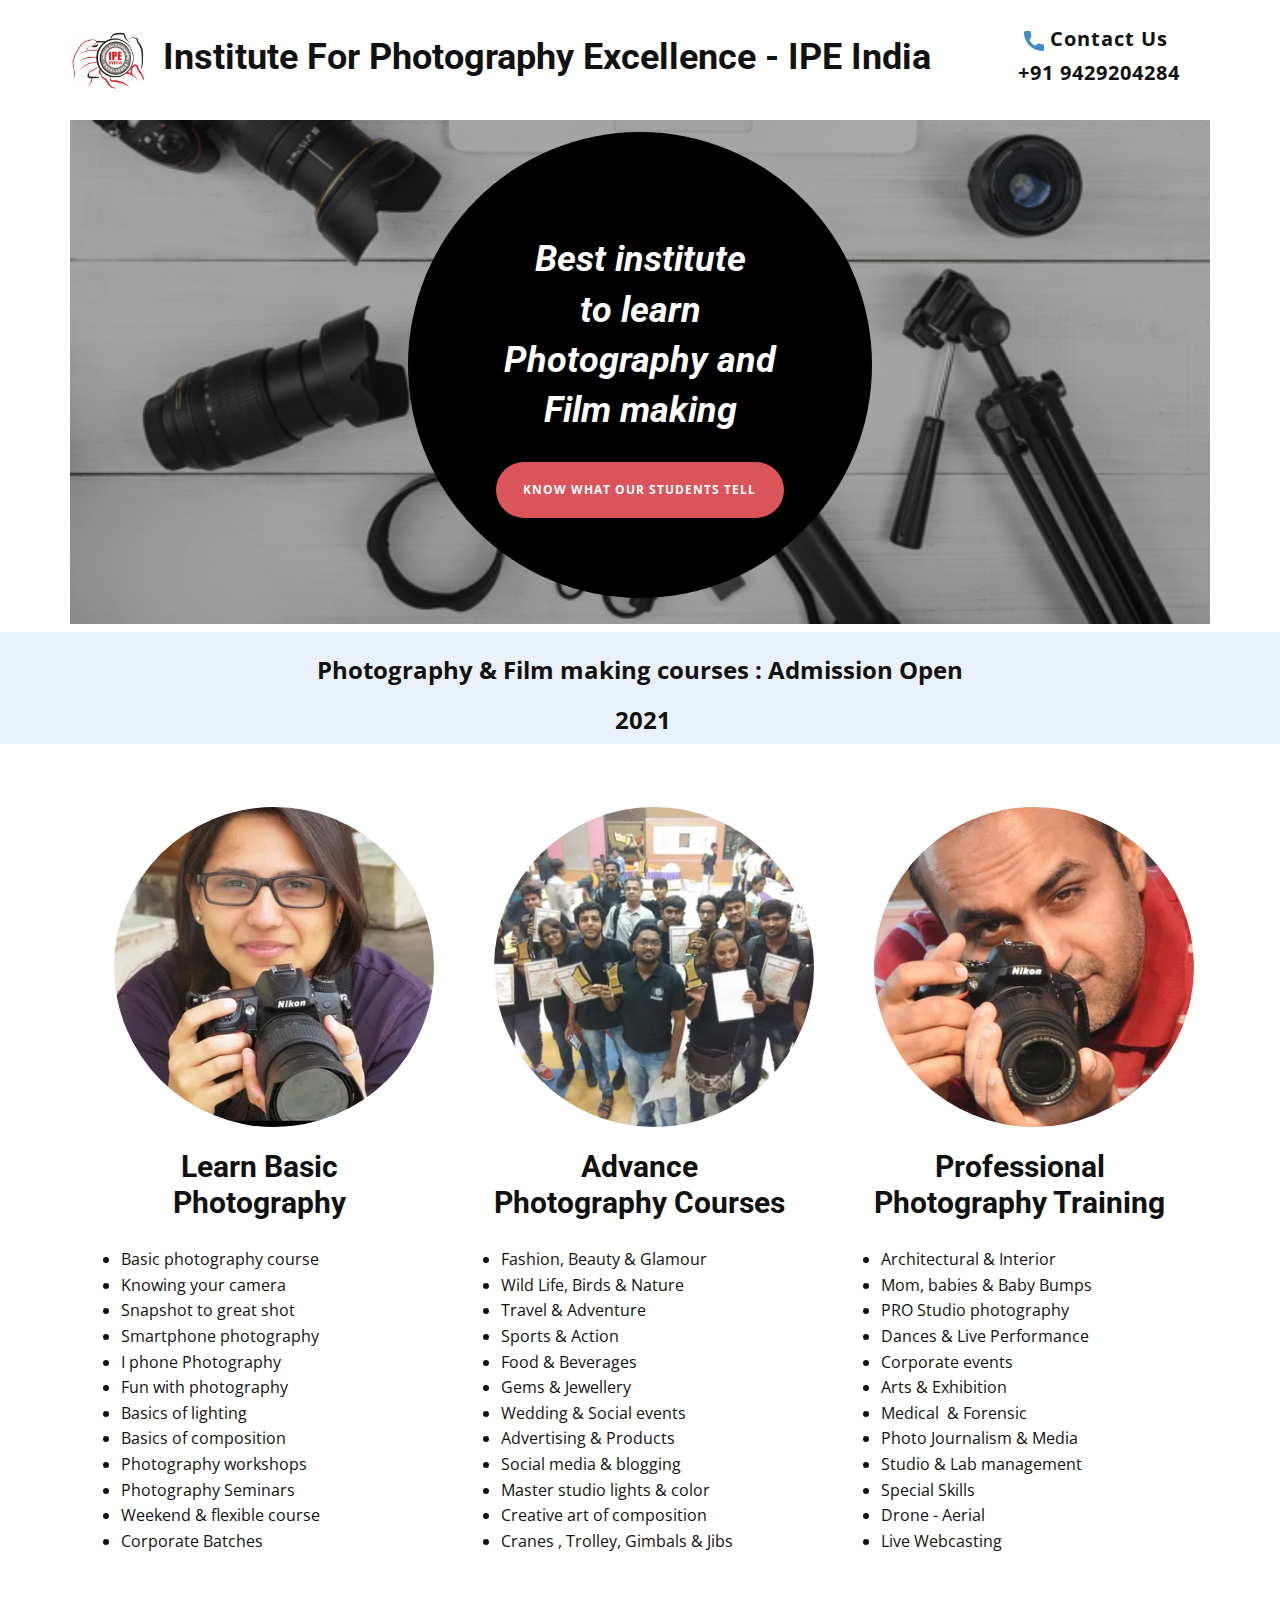
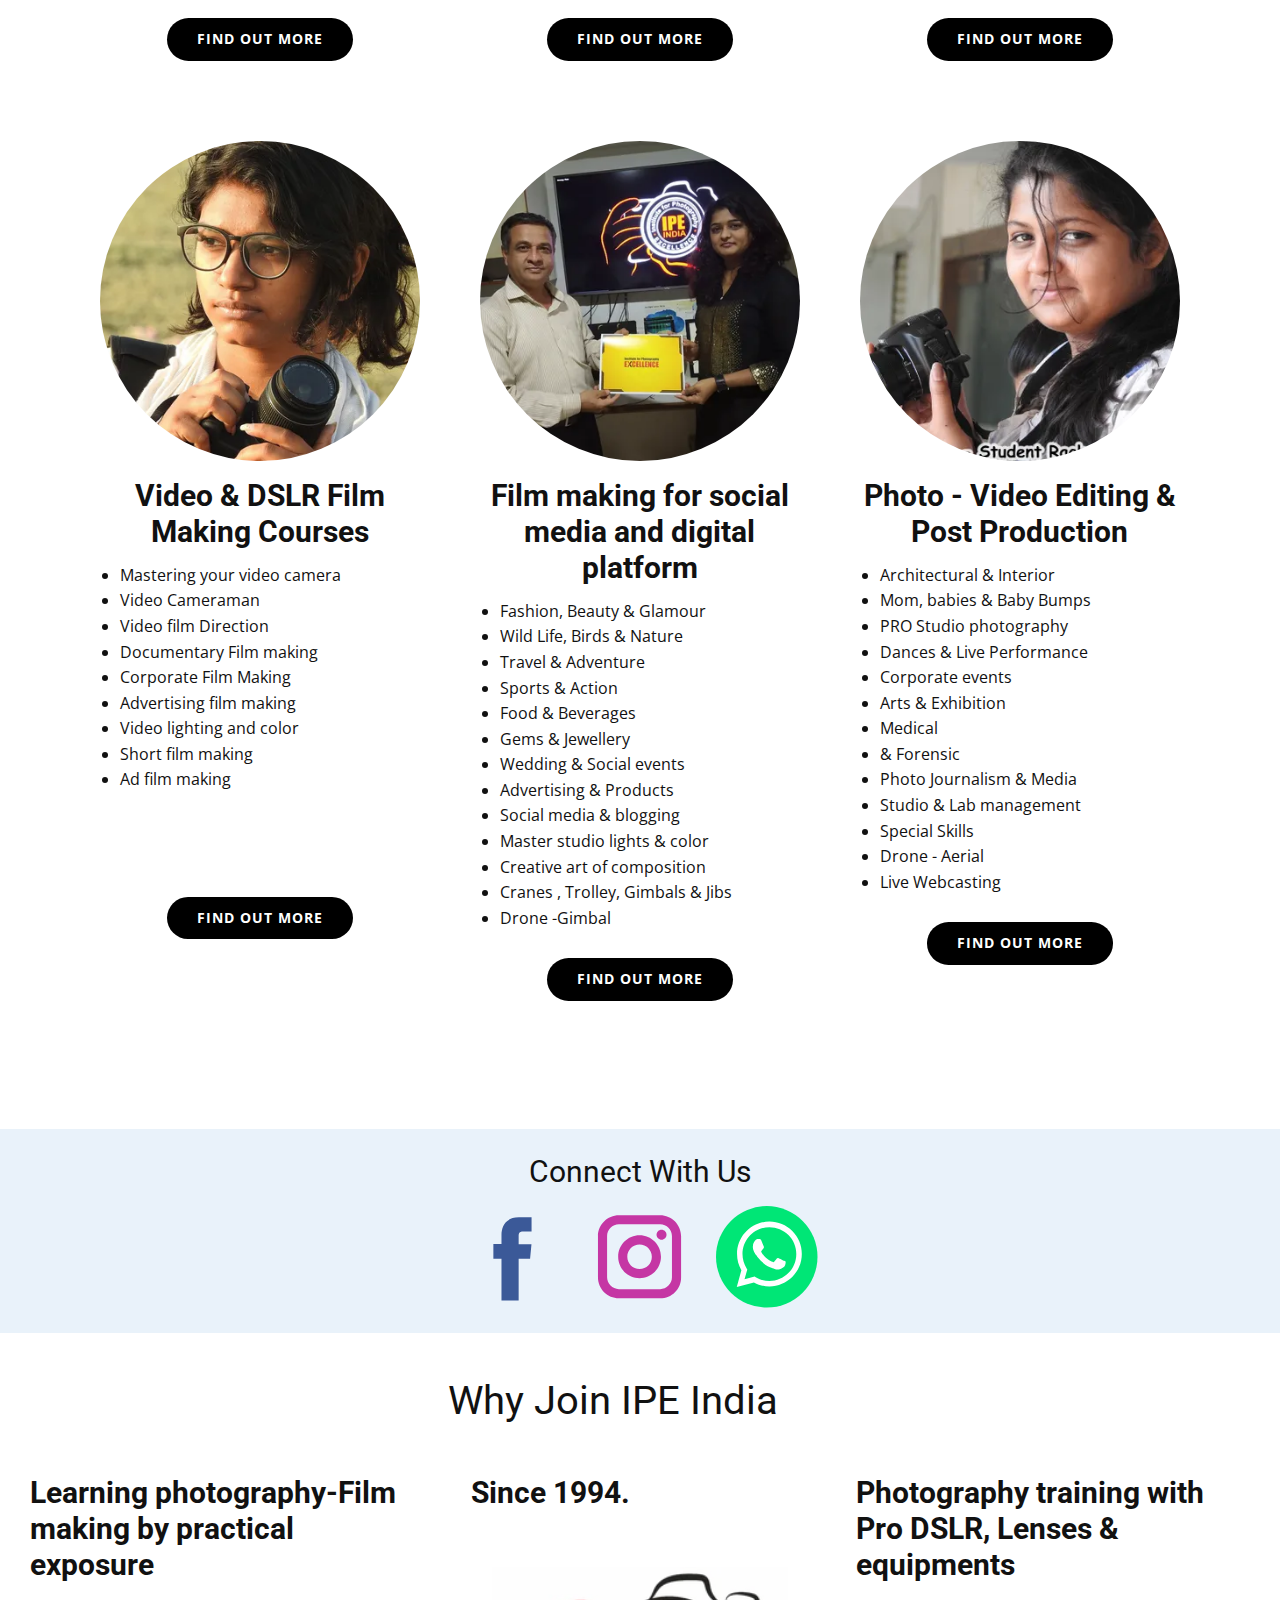
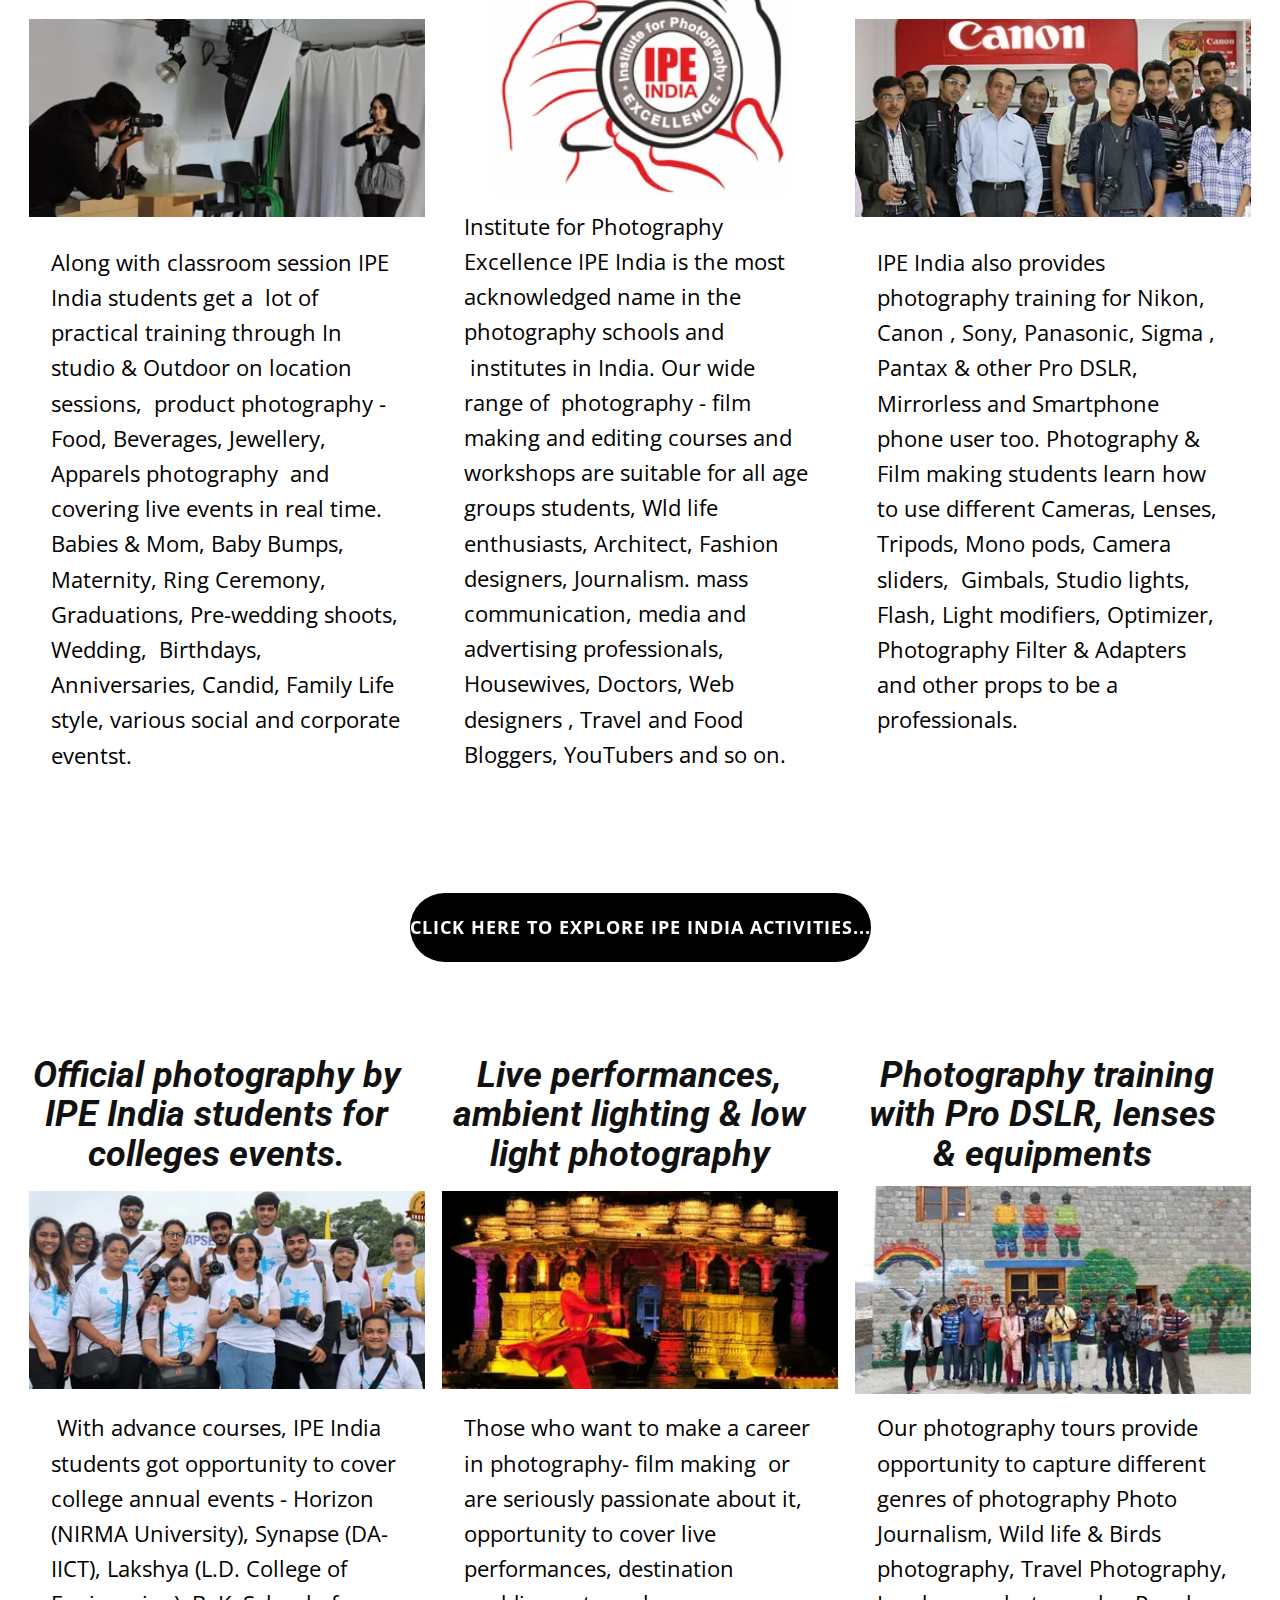
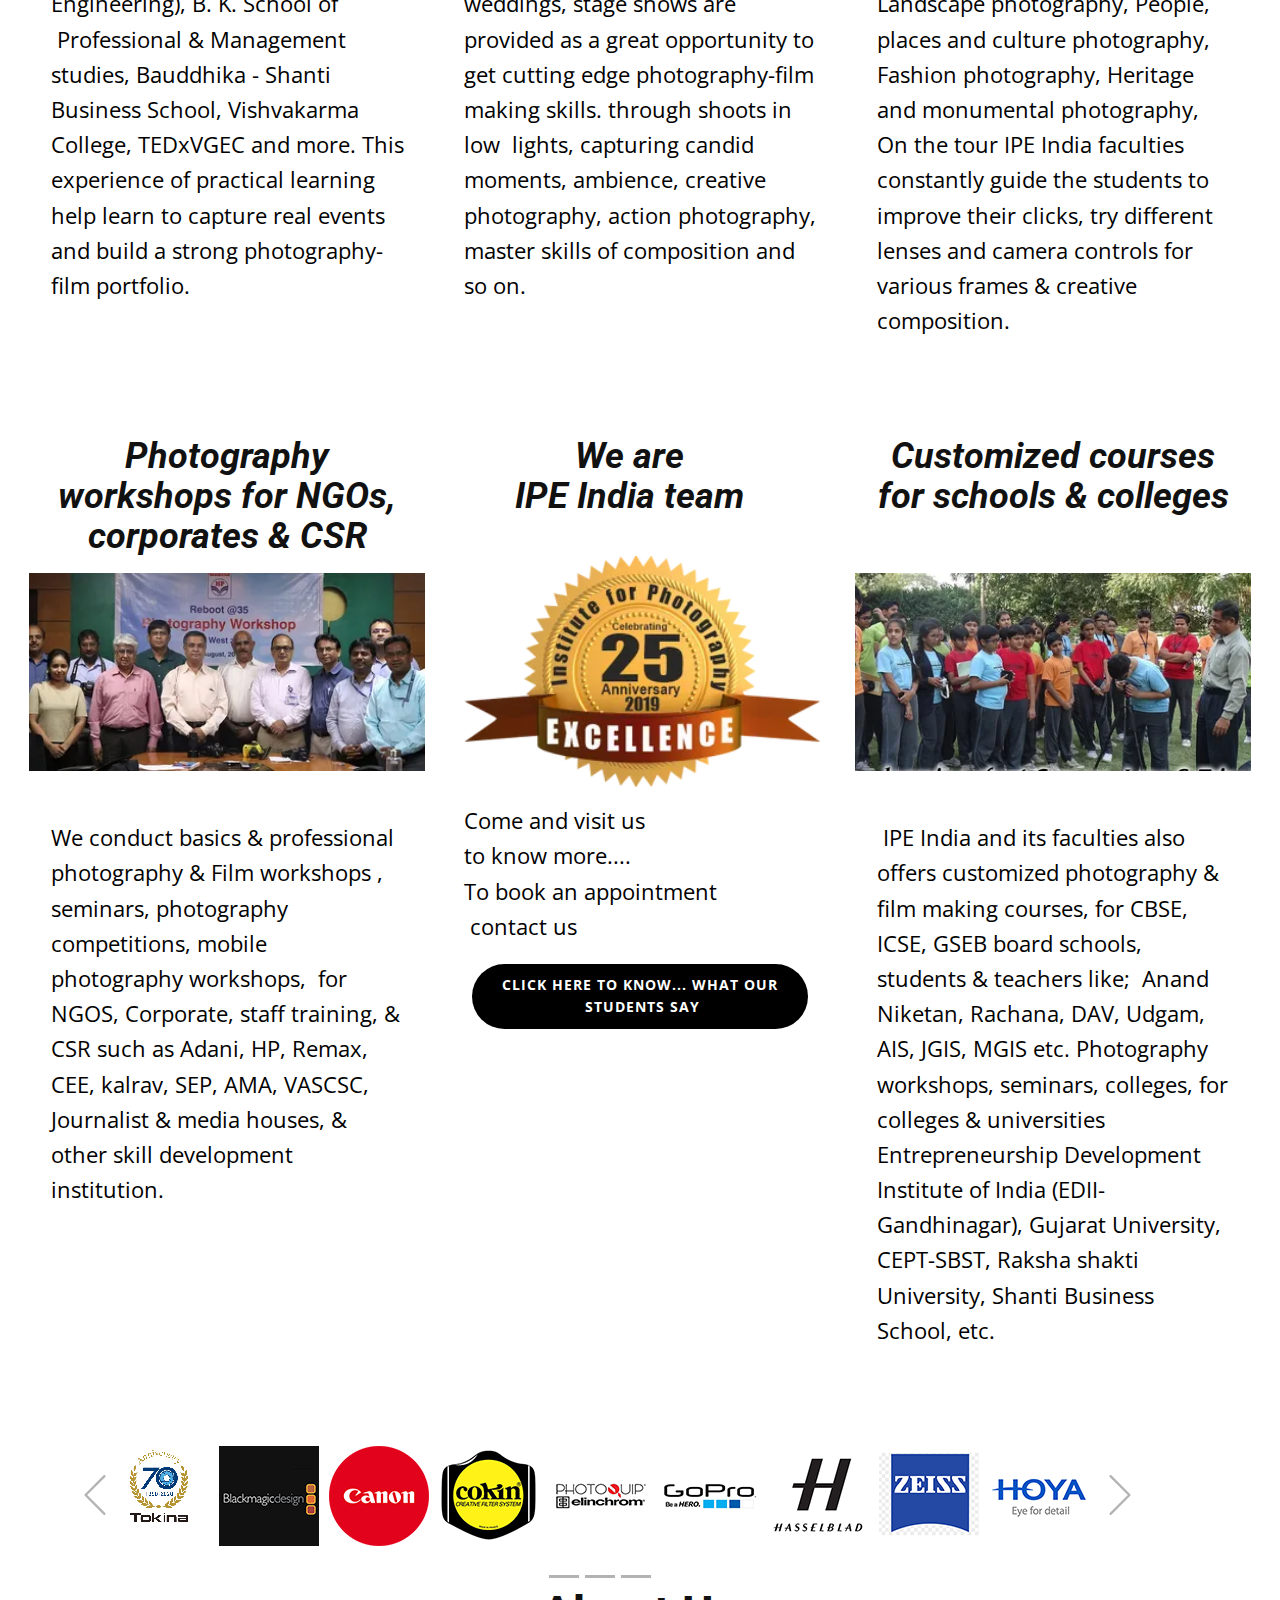
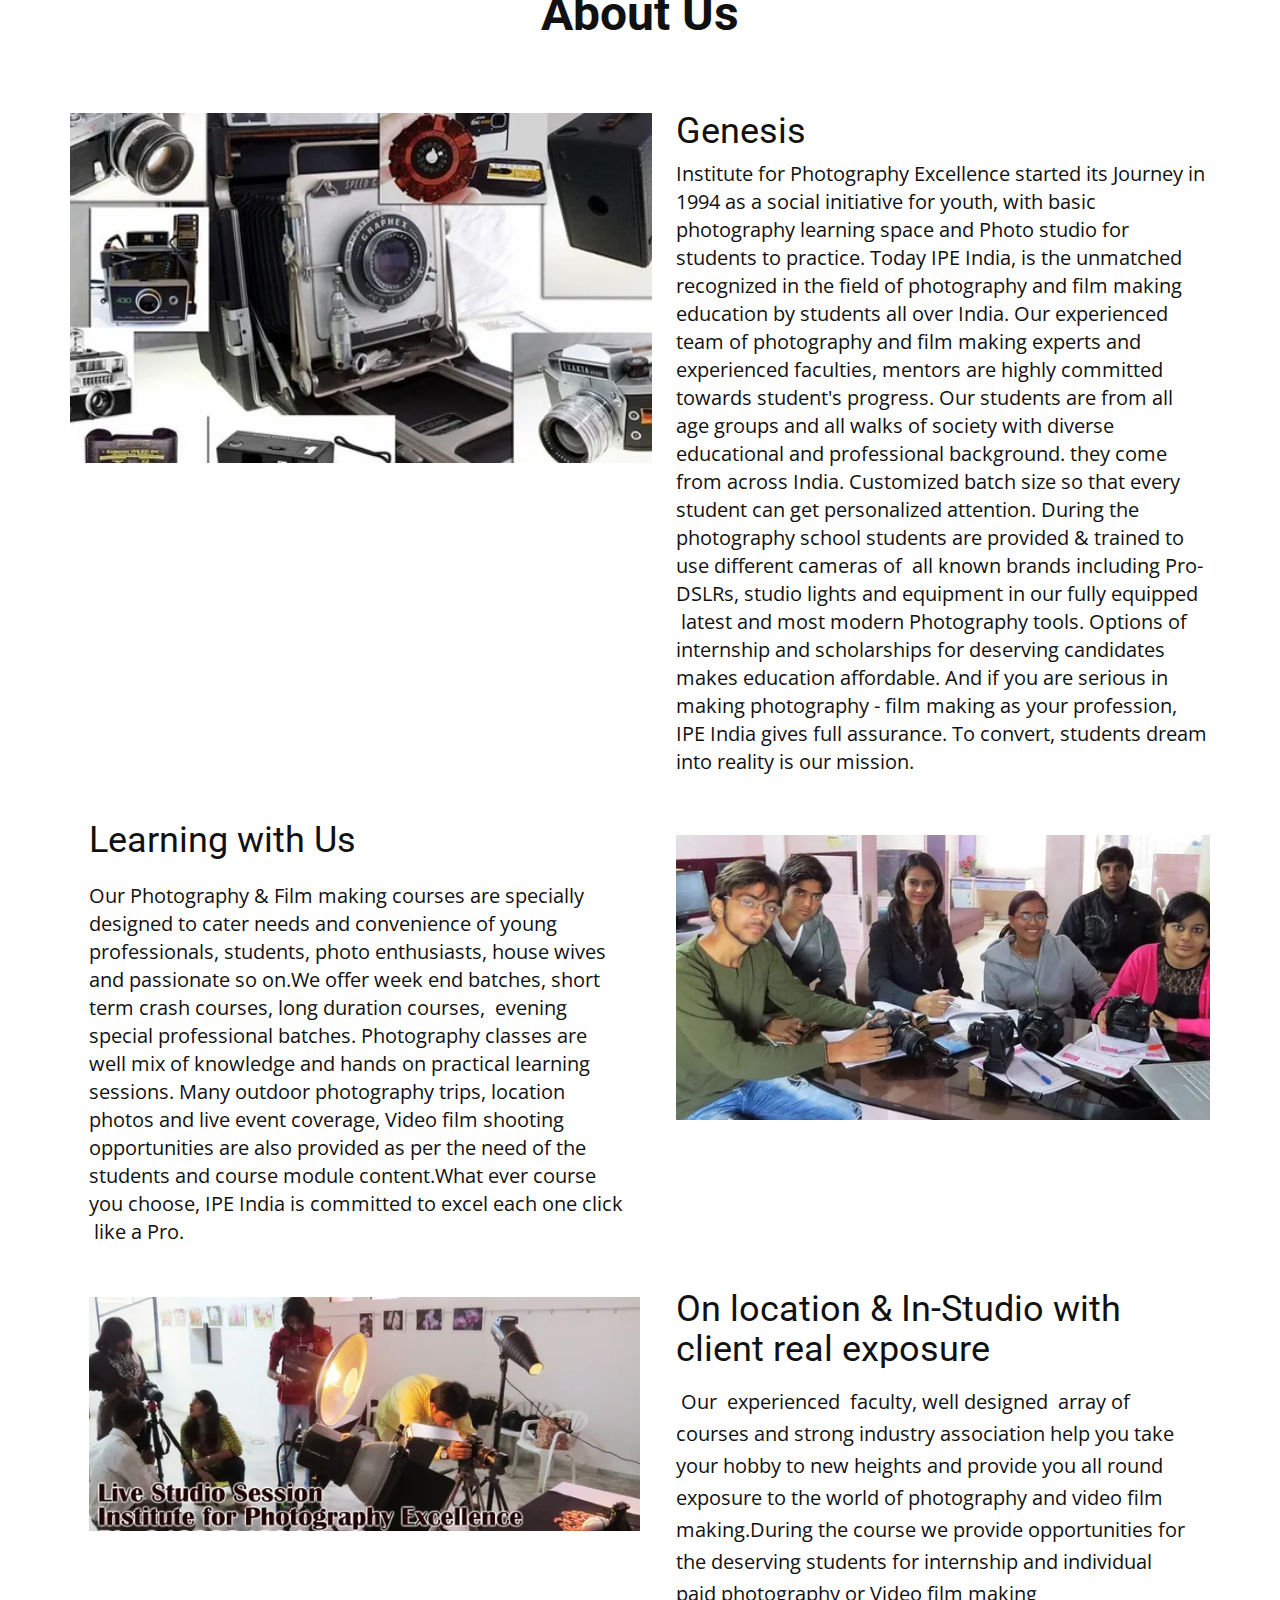
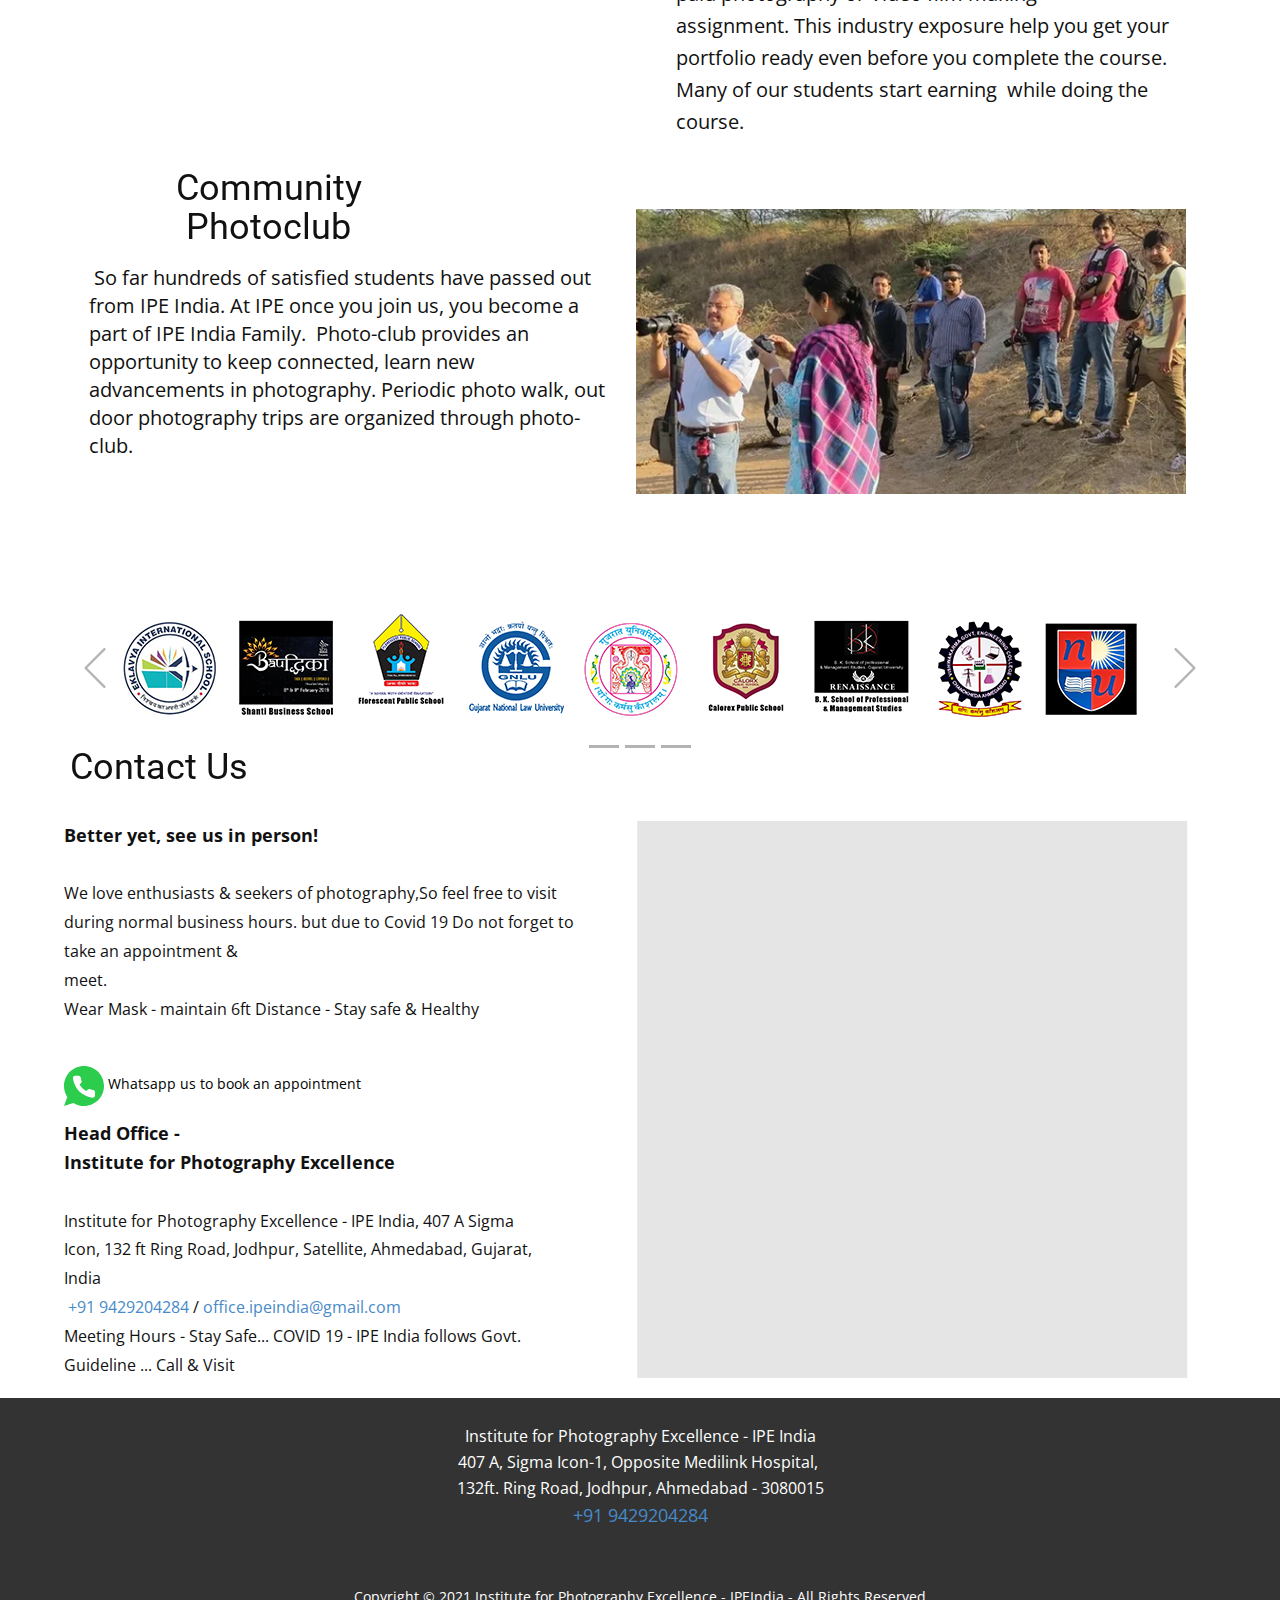
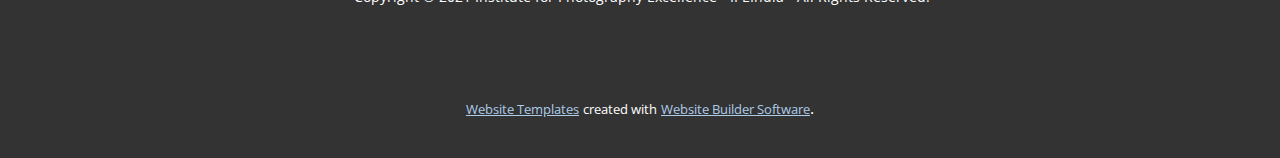
<file: index.html>
<!DOCTYPE html>
<html style="font-size: 16px;">
  <head>
    <meta name="viewport" content="width=device-width, initial-scale=1.0">
    <meta charset="utf-8">
    <meta name="keywords" content="Institute For Photography Excellence, Nation’s Top in Design and Architecture, Rehabilitation Institute of Chicago’s Shirley Ryan AbilityLab, First-Ever “Translational” Research Hospital, Opens Doors, One Of The Most Beautiful Buildings In The World, Your local travel guide, 30 world-famous buildings to inspire">
    <meta name="description" content="">
    <meta name="page_type" content="np-template-header-footer-from-plugin">
    <title>Home</title>
    <link rel="stylesheet" href="nicepage.css" media="screen">
<link rel="stylesheet" href="Home.css" media="screen">
    <script class="u-script" type="text/javascript" src="jquery.js" defer=""></script>
    <script class="u-script" type="text/javascript" src="nicepage.js" defer=""></script>
    <meta name="generator" content="Nicepage 3.13.2, nicepage.com">
    
    <link id="u-theme-google-font" rel="stylesheet" href="https://fonts.googleapis.com/css?family=Roboto:100,100i,300,300i,400,400i,500,500i,700,700i,900,900i|Open+Sans:300,300i,400,400i,600,600i,700,700i,800,800i">
    <link id="u-page-google-font" rel="stylesheet" href="https://fonts.googleapis.com/css?family=Open+Sans:300,300i,400,400i,600,600i,700,700i,800,800i">
    
    
    
    
    
    
    
    
    
    
    
    
    
    
    
    
    
    
    
    
    
    
    
    <script type="application/ld+json">{
		"@context": "http://schema.org",
		"@type": "Organization",
		"name": "Site1",
		"url": "index.html"
}</script>
    <meta property="og:title" content="Home">
    <meta property="og:type" content="website">
    <meta name="theme-color" content="#478ac9">
    <link rel="canonical" href="index.html">
    <meta property="og:url" content="index.html">
  </head>
  <body data-home-page="Home.html" data-home-page-title="Home" class="u-body"><header class="u-align-left u-clearfix u-header u-header" id="sec-3649"><div class="u-clearfix u-sheet u-valign-middle-md u-sheet-1">
        <a href="tel:+91 9429204284" class="u-active-none u-btn u-button-style u-hover-none u-none u-text-hover-palette-1-base u-btn-1"><span class="u-icon u-text-palette-1-base"><svg class="u-svg-content" viewBox="0 0 405.333 405.333" x="0px" y="0px" style="width: 1em; height: 1em;"><path d="M373.333,266.88c-25.003,0-49.493-3.904-72.704-11.563c-11.328-3.904-24.192-0.896-31.637,6.699l-46.016,34.752    c-52.8-28.181-86.592-61.952-114.389-114.368l33.813-44.928c8.512-8.512,11.563-20.971,7.915-32.64    C142.592,81.472,138.667,56.96,138.667,32c0-17.643-14.357-32-32-32H32C14.357,0,0,14.357,0,32    c0,205.845,167.488,373.333,373.333,373.333c17.643,0,32-14.357,32-32V298.88C405.333,281.237,390.976,266.88,373.333,266.88z"></path></svg><img></span>&nbsp;Contact Us&nbsp;<br>+91 9429204284
        </a>
        <h1 class="u-text u-title u-text-1">Institute For Photography Excellence - IPE India</h1>
        <img src="images/rsw388h194cgtrue.webp" alt="" class="u-image u-image-default u-preserve-proportions u-image-1" data-image-width="248" data-image-height="194">
      </div></header>
    <section class="u-clearfix u-section-1" id="carousel_15d0">
      <div class="u-clearfix u-sheet u-valign-middle-lg u-valign-middle-md u-valign-middle-sm u-valign-middle-xs u-sheet-1">
        <div class="u-clearfix u-expanded-width u-gutter-30 u-layout-spacing-vertical u-layout-wrap u-layout-wrap-1">
          <div class="u-gutter-0 u-layout">
            <div class="u-layout-row">
              <div class="u-align-center u-container-style u-image u-layout-cell u-shading u-size-60 u-image-1" data-image-width="626" data-image-height="417">
                <div class="u-container-layout u-container-layout-1">
                  <div class="u-align-center u-black u-container-style u-group u-shape-circle u-group-1">
                    <div class="u-container-layout u-container-layout-2">
                      <h2 class="u-text u-text-1">&nbsp;Best institute&nbsp;<br>to learn<br>Photography and Film making
                      </h2>
                      <a href="https://www.justdial.com/Ahmedabad/Institute-For-Photography-Excellence-Besides-Sandesh-Press-Opposite-Soham-Tower-Vastrapur/079PXX79-XX79-110906222231-D2N5_BZDET/reviews" class="u-btn u-btn-round u-button-style u-hover-palette-2-light-3 u-palette-2-base u-radius-50 u-btn-1">know what our students tell</a>
                    </div>
                  </div>
                </div>
              </div>
            </div>
          </div>
        </div>
      </div>
    </section>
    <section class="u-clearfix u-gradient u-section-2" id="sec-9c92">
      <div class="u-clearfix u-sheet u-sheet-1">
        <p class="u-align-center u-text u-text-1">
          <span style="font-size: 1.5rem;">Photography &amp; Film making courses : Admission Open<br>&nbsp;2021
          </span>
        </p>
      </div>
    </section>
    <section class="u-clearfix u-section-3" id="sec-0020">
      <div class="u-clearfix u-sheet u-valign-middle-xs u-sheet-1">
        <div class="u-expanded-width-xs u-list u-list-1">
          <div class="u-repeater u-repeater-1">
            <div class="u-container-style u-list-item u-repeater-item">
              <div class="u-container-layout u-similar-container u-valign-bottom-xl u-valign-top-lg u-valign-top-md u-valign-top-sm u-container-layout-1">
                <div alt="" class="u-image u-image-circle u-image-1" data-image-width="365" data-image-height="365"></div>
                <h3 class="u-align-center u-text u-text-1">Learn Basic Photography</h3>
                <ul class="u-text u-text-2">
                  <li><b></b>Basic photography course
                  </li>
                  <li>Knowing your camera</li>
                  <li>Snapshot to great shot</li>
                  <li>Smartphone photography</li>
                  <li>I phone Photography</li>
                  <li>Fun with photography</li>
                  <li>Basics of lighting</li>
                  <li>Basics of composition</li>
                  <li>Photography workshops</li>
                  <li>Photography Seminars</li>
                  <li>Weekend &amp; flexible course</li>
                  <li>Corporate Batches</li>
                </ul>
                <a href="Home.html#sec-ebb9" data-page-id="177694428" class="u-black u-btn u-btn-round u-button-style u-hover-palette-1-light-1 u-radius-50 u-btn-1">Find out more</a>
              </div>
            </div>
            <div class="u-container-style u-list-item u-repeater-item">
              <div class="u-container-layout u-similar-container u-valign-bottom-xl u-valign-top-lg u-valign-top-md u-valign-top-sm u-container-layout-2">
                <div alt="" class="u-image u-image-circle u-image-2" data-image-width="365" data-image-height="365"></div>
                <h3 class="u-align-center u-text u-text-3">Advance Photography Courses</h3>
                <ul class="u-text u-text-4">
                  <li>Fashion, Beauty &amp; Glamour</li>
                  <li> Wild Life, Birds &amp; Nature</li>
                  <li> Travel &amp; Adventure</li>
                  <li> Sports &amp; Action</li>
                  <li> Food &amp; Beverages</li>
                  <li> Gems &amp; Jewellery</li>
                  <li> Wedding &amp; Social events</li>
                  <li> Advertising &amp; Products</li>
                  <li> Social media &amp; blogging</li>
                  <li> Master studio lights &amp; color</li>
                  <li> Creative art of composition</li>
                  <li> Cranes , Trolley, Gimbals &amp; Jibs</li>
                </ul>
                <a href="Home.html#sec-ebb9" data-page-id="177694428" class="u-black u-btn u-btn-round u-button-style u-hover-palette-1-light-1 u-radius-50 u-btn-2">FIND OUT MORE</a>
              </div>
            </div>
            <div class="u-container-style u-list-item u-repeater-item">
              <div class="u-container-layout u-similar-container u-valign-bottom-xl u-valign-top-lg u-valign-top-md u-valign-top-sm u-container-layout-3">
                <div alt="" class="u-image u-image-circle u-image-3" data-image-width="365" data-image-height="365"></div>
                <h3 class="u-align-center u-text u-text-5">Professional Photography Training</h3>
                <ul class="u-text u-text-6">
                  <li>Architectural &amp; Interior</li>
                  <li>Mom, babies &amp; Baby Bumps</li>
                  <li>PRO Studio photography</li>
                  <li>Dances &amp; Live Performance</li>
                  <li>Corporate events</li>
                  <li>Arts &amp; Exhibition</li>
                  <li>Medical &nbsp;&amp; Forensic</li>
                  <li>Photo Journalism &amp; Media</li>
                  <li>Studio &amp; Lab management&nbsp;</li>
                  <li>Special Skills</li>
                  <li>Drone - Aerial</li>
                  <li>Live Webcasting<br>
                  </li>
                </ul>
                <a href="Home.html#sec-ebb9" data-page-id="177694428" class="u-black u-btn u-btn-round u-button-style u-hover-palette-1-light-1 u-radius-50 u-btn-3">FIND OUT MORE</a>
              </div>
            </div>
          </div>
        </div>
      </div>
    </section>
    <section class="u-clearfix u-section-4" id="carousel_8011">
      <div class="u-clearfix u-sheet u-valign-top-lg u-valign-top-md u-valign-top-sm u-valign-top-xl u-sheet-1">
        <div class="u-expanded-width u-list u-list-1">
          <div class="u-repeater u-repeater-1">
            <div class="u-container-style u-list-item u-repeater-item">
              <div class="u-container-layout u-similar-container u-container-layout-1">
                <div alt="" class="u-expanded-width-lg u-expanded-width-md u-expanded-width-xl u-image u-image-circle u-image-1" data-image-width="365" data-image-height="365"></div>
                <h3 class="u-align-center u-text u-text-1"><b>Video
&amp; DSLR Film Making Courses</b>
                </h3>
                <ul class="u-text u-text-2">
                  <li>Mastering your video camera</li>
                  <li> Video Cameraman</li>
                  <li>Video film Direction</li>
                  <li style="">Documentary Film making</li>
                  <li>Corporate Film Making</li>
                  <li>Advertising film making</li>
                  <li>Video lighting and color</li>
                  <li>Short film making</li>
                  <li>Ad film making&nbsp; &nbsp; &nbsp; &nbsp; &nbsp; &nbsp; &nbsp; &nbsp; &nbsp; &nbsp; &nbsp; &nbsp; &nbsp; &nbsp; &nbsp; &nbsp; &nbsp; &nbsp; &nbsp; &nbsp; &nbsp; &nbsp; &nbsp; &nbsp; &nbsp; &nbsp; &nbsp; &nbsp; &nbsp; &nbsp; &nbsp; &nbsp; &nbsp; &nbsp; &nbsp; &nbsp; &nbsp; &nbsp; &nbsp; &nbsp; &nbsp; &nbsp; &nbsp; &nbsp; &nbsp; &nbsp; &nbsp; &nbsp; &nbsp; &nbsp; &nbsp; &nbsp; &nbsp; &nbsp; &nbsp; &nbsp; &nbsp; &nbsp; &nbsp; &nbsp; &nbsp; &nbsp; &nbsp; &nbsp; &nbsp; &nbsp; &nbsp; &nbsp; &nbsp; &nbsp; &nbsp; &nbsp; &nbsp; &nbsp; &nbsp; &nbsp; &nbsp; &nbsp; &nbsp; &nbsp; &nbsp; &nbsp; &nbsp; &nbsp; &nbsp; &nbsp; &nbsp; &nbsp; &nbsp; &nbsp; &nbsp; &nbsp; &nbsp; &nbsp; &nbsp; &nbsp; &nbsp; &nbsp; &nbsp; &nbsp; &nbsp; &nbsp; &nbsp; &nbsp; &nbsp; &nbsp; &nbsp; &nbsp; &nbsp; &nbsp; &nbsp; &nbsp; &nbsp; &nbsp; &nbsp; &nbsp; &nbsp; &nbsp; &nbsp; &nbsp; &nbsp; &nbsp; &nbsp; &nbsp; &nbsp; &nbsp; &nbsp; &nbsp; &nbsp; &nbsp; &nbsp; &nbsp; &nbsp; &nbsp; &nbsp; &nbsp; &nbsp; &nbsp;</li>
                </ul>
                <a href="Home.html#sec-ebb9" data-page-id="177694428" class="u-black u-btn u-btn-round u-button-style u-hover-palette-1-light-1 u-radius-50 u-btn-1">FIND OUT MORE</a>
              </div>
            </div>
            <div class="u-container-style u-list-item u-repeater-item">
              <div class="u-container-layout u-similar-container u-container-layout-2">
                <div alt="" class="u-expanded-width-lg u-expanded-width-md u-expanded-width-xl u-image u-image-circle u-image-2" data-image-width="365" data-image-height="365"></div>
                <h3 class="u-align-center u-text u-text-3"><b>Film
making for social media and digital platform</b>
                </h3>
                <ul class="u-text u-text-4">
                  <li>Fashion, Beauty &amp; Glamour</li>
                  <li> Wild Life, Birds &amp; Nature</li>
                  <li> Travel &amp; Adventure</li>
                  <li> Sports &amp; Action</li>
                  <li> Food &amp; Beverages</li>
                  <li> Gems &amp; Jewellery</li>
                  <li> Wedding &amp; Social events</li>
                  <li> Advertising &amp; Products</li>
                  <li> Social media &amp; blogging</li>
                  <li> Master studio lights &amp; color</li>
                  <li> Creative art of composition</li>
                  <li> Cranes , Trolley, Gimbals &amp; Jibs</li>
                  <li> Drone -Gimbal</li>
                </ul>
                <a href="Home.html#sec-ebb9" data-page-id="177694428" class="u-black u-btn u-btn-round u-button-style u-hover-palette-1-light-1 u-radius-50 u-btn-2">FIND OUT MORE</a>
              </div>
            </div>
            <div class="u-container-style u-list-item u-repeater-item">
              <div class="u-container-layout u-similar-container u-container-layout-3">
                <div alt="" class="u-expanded-width-lg u-expanded-width-md u-expanded-width-xl u-image u-image-circle u-image-3" data-image-width="365" data-image-height="365"></div>
                <h3 class="u-align-center u-text u-text-5"><b>Photo
- Video Editing &amp; Post Production</b>
                </h3>
                <ul class="u-text u-text-6">
                  <li>Architectural &amp; Interior</li>
                  <li>Mom, babies &amp; Baby Bumps</li>
                  <li>PRO Studio photography</li>
                  <li>Dances &amp; Live Performance</li>
                  <li>Corporate events</li>
                  <li>Arts &amp; Exhibition</li>
                  <li>Medical </li>
                  <li>&amp; Forensic</li>
                  <li>Photo Journalism &amp; Media</li>
                  <li>Studio &amp; Lab management</li>
                  <li>Special Skills</li>
                  <li>Drone - Aerial</li>
                  <li>Live Webcasting</li>
                </ul>
                <a href="Home.html#sec-ebb9" data-page-id="177694428" class="u-black u-btn u-btn-round u-button-style u-hover-palette-1-light-1 u-radius-50 u-btn-3">FIND OUT MORE</a>
              </div>
            </div>
          </div>
        </div>
      </div>
    </section>
    <section class="u-align-center u-clearfix u-gradient u-section-5" id="sec-7330">
      <div class="u-clearfix u-sheet u-sheet-1">
        <h1 class="u-text u-text-1">Connect With Us</h1>
        <div class="u-align-left u-social-icons u-spacing-23 u-social-icons-1">
          <a class="u-social-url" target="_blank" href="https://www.facebook.com/pg/instituteforphotographyexcellence/posts/" title="facebook"><span class="u-icon u-icon-circle u-social-facebook u-social-icon u-icon-1">
          <svg class="u-svg-link" preserveAspectRatio="xMidYMin slice" viewBox="0 0 112 112" style=""><use xmlns:xlink="http://www.w3.org/1999/xlink" xlink:href="#svg-cced"></use></svg>
          <svg x="0px" y="0px" viewBox="0 0 112 112" id="svg-cced" class="u-svg-content"><path fill="#3B5998" d="M75.5,28.8H65.4c-1.5,0-4,0.9-4,4.3v9.4h13.9l-1.5,15.8H61.4v45.1H42.8V58.3h-8.8V42.4h8.8V32.2 c0-7.4,3.4-18.8,18.8-18.8h13.8v15.4H75.5z"></path></svg>
        </span>
          </a>
          <a class="u-social-url" target="_blank" href="https://www.instagram.com/ipe_india/" title="Insta"><span class="u-icon u-icon-circle u-social-icon u-social-instagram u-icon-2">
          <svg class="u-svg-link" preserveAspectRatio="xMidYMin slice" viewBox="0 0 112 112" style=""><use xmlns:xlink="http://www.w3.org/1999/xlink" xlink:href="#svg-af2d"></use></svg>
          <svg x="0px" y="0px" viewBox="0 0 112 112" id="svg-af2d" class="u-svg-content"><path fill="#C536A4" d="M55.9,32.9c-12.8,0-23.2,10.4-23.2,23.2s10.4,23.2,23.2,23.2s23.2-10.4,23.2-23.2S68.7,32.9,55.9,32.9z M55.9,69.4c-7.4,0-13.3-6-13.3-13.3c-0.1-7.4,6-13.3,13.3-13.3s13.3,6,13.3,13.3C69.3,63.5,63.3,69.4,55.9,69.4z"></path><path fill="#C536A4" d="M79.7,26.8c-3,0-5.4,2.5-5.4,5.4s2.5,5.4,5.4,5.4c3,0,5.4-2.5,5.4-5.4S82.7,26.8,79.7,26.8z"></path><path fill="#C536A4" d="M78.2,11H33.5C21,11,10.8,21.3,10.8,33.7v44.7c0,12.6,10.2,22.8,22.7,22.8h44.7c12.6,0,22.7-10.2,22.7-22.7 V33.7C100.8,21.1,90.6,11,78.2,11z M91,78.4c0,7.1-5.8,12.8-12.8,12.8H33.5c-7.1,0-12.8-5.8-12.8-12.8V33.7 c0-7.1,5.8-12.8,12.8-12.8h44.7c7.1,0,12.8,5.8,12.8,12.8V78.4z"></path></svg>
        </span>
          </a>
          <a class="u-social-url" target="_blank" title="Whatsapp" href="https://api.whatsapp.com/send/?phone=919429204284&amp;text&amp;app_absent=0"><span class="u-icon u-icon-circle u-social-icon u-social-whatsapp u-icon-3"><svg class="u-svg-link" preserveAspectRatio="xMidYMin slice" viewBox="0 0 112 112" style=""><use xmlns:xlink="http://www.w3.org/1999/xlink" xlink:href="#svg-a0bd"></use></svg><svg class="u-svg-content" viewBox="0 0 112 112" x="0" y="0" id="svg-a0bd"><circle fill="currentColor" cx="56.1" cy="56.1" r="55"></circle><path fill="#FFFFFF" d="M83.8,28.3C77.2,21.7,68.4,18,59,18c-19.3,0-35.1,15.7-35.1,35.1c0,6.2,1.6,12.2,4.7,17.5l-5,18.2L42.2,84
	c5.1,2.8,10.9,4.3,16.8,4.3h0l0,0c19.3,0,35.1-15.7,35.1-35.1C94.1,43.8,90.5,35,83.8,28.3 M59,82.3L59,82.3
	c-5.2,0-10.4-1.4-14.9-4.1l-1.1-0.6l-11,2.9L35,69.8l-0.7-1.1c-2.9-4.6-4.5-10-4.5-15.5C29.8,37,42.9,24,59,24
	c7.8,0,15.1,3,20.6,8.6c5.5,5.5,8.5,12.8,8.5,20.6C88.2,69.2,75.1,82.3,59,82.3 M75,60.5c-0.9-0.4-5.2-2.6-6-2.9
	c-0.8-0.3-1.4-0.4-2,0.4s-2.3,2.9-2.8,3.4c-0.5,0.6-1,0.7-1.9,0.2c-0.9-0.4-3.7-1.4-7.1-4.4c-2.6-2.3-4.4-5.2-4.9-6.1
	c-0.5-0.9-0.1-1.4,0.4-1.8c0.4-0.4,0.9-1,1.3-1.5c0.4-0.5,0.6-0.9,0.9-1.5c0.3-0.6,0.1-1.1-0.1-1.5c-0.2-0.4-2-4.8-2.7-6.5
	c-0.7-1.7-1.4-1.5-2-1.5c-0.5,0-1.1,0-1.7,0c-0.6,0-1.5,0.2-2.3,1.1c-0.8,0.9-3.1,3-3.1,7.3c0,4.3,3.1,8.5,3.6,9.1
	c0.4,0.6,6.2,9.4,15,13.2c2.1,0.9,3.7,1.4,5,1.8c2.1,0.7,4,0.6,5.5,0.3c1.7-0.3,5.2-2.1,5.9-4.2c0.7-2,0.7-3.8,0.5-4.2
	C76.5,61.1,75.9,60.9,75,60.5"></path></svg></span>
          </a>
        </div>
      </div>
    </section>
    <section class="u-clearfix u-section-6" id="sec-4f77">
      <div class="u-clearfix u-sheet u-sheet-1">
        <h2 class="u-text u-text-1">
          <span style="font-size: 2.5rem;">Why Join IPE India</span>
        </h2>
        <div class="u-expanded-width-lg u-expanded-width-md u-expanded-width-sm u-expanded-width-xs u-list u-list-1">
          <div class="u-repeater u-repeater-1">
            <div class="u-container-style u-list-item u-repeater-item">
              <div class="u-container-layout u-similar-container u-valign-top-lg u-container-layout-1">
                <h3 class="u-align-center-xs u-align-left-lg u-align-left-md u-align-left-sm u-align-left-xl u-text u-text-2">Learning photography-Film making  by practical exposure</h3>
                <img alt="" class="u-image u-image-contain u-image-default u-image-1" data-image-width="388" data-image-height="194" src="images/011.webp">
                <p class="u-text u-text-black u-text-3">Along
 with classroom session IPE India students get a &nbsp;lot of practical 
training through In studio &amp; Outdoor on location sessions, &nbsp;product 
photography - Food, Beverages, Jewellery, Apparels photography &nbsp;and 
covering live events in real time. Babies &amp; Mom, Baby Bumps, 
Maternity, Ring Ceremony, Graduations, Pre-wedding shoots, Wedding, 
&nbsp;Birthdays, Anniversaries, Candid, Family Life style, various social and
 corporate eventst.</p>
              </div>
            </div>
            <div class="u-container-style u-list-item u-repeater-item">
              <div class="u-container-layout u-similar-container u-valign-top-lg u-container-layout-2">
                <h3 class="u-align-center-xs u-align-left-lg u-align-left-md u-align-left-sm u-align-left-xl u-text u-text-4">&nbsp; &nbsp; Since 1994.<br>
                  <br>
                </h3>
                <img alt="" class="u-image u-image-contain u-image-default u-image-2" data-image-width="248" data-image-height="194" src="images/rsw388h194cgtrue.webp">
                <p class="u-text u-text-black u-text-5">Institute
 for Photography Excellence IPE India is the most acknowledged name in 
the photography schools and &nbsp;institutes in India. Our wide range of 
&nbsp;photography - film making and editing courses and workshops are 
suitable for all age groups students, Wld life enthusiasts, Architect, 
Fashion designers, Journalism. mass communication, media and advertising
 professionals, Housewives, Doctors, Web designers , Travel and Food 
Bloggers, YouTubers and so on.&nbsp;</p>
              </div>
            </div>
            <div class="u-container-style u-list-item u-repeater-item">
              <div class="u-container-layout u-similar-container u-valign-top-lg u-container-layout-3">
                <h3 class="u-align-center-xs u-align-left-lg u-align-left-md u-align-left-sm u-align-left-xl u-text u-text-6">Photography training with Pro DSLR, Lenses &amp; equipments</h3>
                <img alt="" class="u-image u-image-contain u-image-default u-image-3" data-image-width="388" data-image-height="194" src="images/rsw388h194cgtruem.webp">
                <p class="u-text u-text-black u-text-7">IPE
 India also provides photography training for Nikon, Canon , Sony, 
Panasonic, Sigma , Pantax &amp; other Pro DSLR, Mirrorless and 
Smartphone phone user too.&nbsp;Photography
 &amp; Film making students learn how to use different Cameras, Lenses, 
Tripods, Mono pods, Camera sliders, &nbsp;Gimbals, Studio lights, Flash, 
Light modifiers, Optimizer, Photography Filter &amp; Adapters and other 
props to be a professionals.&nbsp;&nbsp;<br>
                </p>
              </div>
            </div>
          </div>
        </div>
      </div>
    </section>
    <section class="u-clearfix u-section-7" id="sec-ef3e">
      <div class="u-clearfix u-sheet u-valign-middle-md u-valign-middle-sm u-sheet-1">
        <a href="https://www.flickr.com/photos/ipe_india/" class="u-black u-btn u-btn-round u-button-style u-hidden-xs u-hover-palette-1-light-1 u-radius-50 u-btn-1" data-animation-name="fadeIn" data-animation-duration="1000" data-animation-delay="0">Click here to explore IPE India activities...</a>
        <a href="https://www.flickr.com/photos/ipe_india/" class="u-black u-btn u-btn-round u-button-style u-hidden-lg u-hidden-md u-hidden-sm u-hidden-xl u-hover-palette-1-light-3 u-radius-50 u-btn-2">CLICK HERE TO EXPLORE&nbsp;<br>IPE INDIA ACTIVITIES
        </a>
      </div>
    </section>
    <section class="u-clearfix u-section-8" id="carousel_1341">
      <div class="u-clearfix u-sheet u-valign-middle-md u-valign-middle-sm u-valign-middle-xl u-valign-middle-xs u-sheet-1">
        <div class="u-list u-list-1">
          <div class="u-repeater u-repeater-1">
            <div class="u-container-style u-list-item u-repeater-item u-shape-rectangle">
              <div class="u-container-layout u-similar-container u-container-layout-1">
                <h2 class="u-align-center u-subtitle u-text u-text-1">Official photography by IPE India students for colleges events.</h2>
                <img alt="" class="u-expanded-width-xs u-image u-image-contain u-image-default u-image-1" data-image-width="388" data-image-height="194" src="images/j.webp">
                <p class="u-text u-text-black u-text-2">&nbsp;With
 advance courses, IPE India students got opportunity to cover college 
annual events - Horizon (NIRMA University), Synapse (DA-IICT), Lakshya 
(L.D. College of Engineering), B. K. School of &nbsp;Professional &amp; 
Management studies, Bauddhika - Shanti Business School, Vishvakarma 
College, TEDxVGEC and more.&nbsp;This experience of practical learning help learn to capture real events and build a strong photography-film portfolio.</p>
              </div>
            </div>
            <div class="u-container-style u-list-item u-repeater-item u-shape-rectangle">
              <div class="u-container-layout u-similar-container u-container-layout-2">
                <h2 class="u-align-center u-subtitle u-text u-text-3">Live performances, ambient lighting &amp; low light photography<br>
                </h2>
                <img alt="" class="u-expanded-width-xs u-image u-image-contain u-image-default u-image-2" data-image-width="388" data-image-height="194" src="images/f.webp">
                <p class="u-text u-text-black u-text-4">Those
 who want to make a career in photography- film making &nbsp;or are seriously
 passionate about it, opportunity to cover live performances, 
destination weddings, stage shows are provided as a great opportunity to
 get cutting edge photography-film making skills. through shoots in low 
&nbsp;lights, capturing candid moments, ambience, creative photography, 
action photography, master skills of composition and so on.&nbsp;</p>
              </div>
            </div>
            <div class="u-container-style u-list-item u-repeater-item u-shape-rectangle">
              <div class="u-container-layout u-similar-container u-container-layout-3">
                <h2 class="u-align-center u-subtitle u-text u-text-5">&nbsp;Photography training with Pro DSLR, lenses &amp; equipments</h2>
                <img alt="" class="u-expanded-width-xs u-image u-image-contain u-image-default u-image-3" data-image-width="368" data-image-height="194" src="images/k.webp">
                <p class="u-text u-text-black u-text-6">Our
 photography tours provide opportunity to capture different genres of 
photography Photo Journalism, Wild life &amp; Birds photography, Travel Photography, Landscape photography, People, places and culture 
photography, Fashion photography, Heritage and monumental photography, 
On the tour IPE India faculties constantly guide the students to improve
 their clicks, try different lenses and camera controls for various 
frames &amp; creative composition.<br>&nbsp;
                </p>
              </div>
            </div>
          </div>
        </div>
      </div>
    </section>
    <section class="u-clearfix u-section-9" id="carousel_0699">
      <div class="u-clearfix u-sheet u-valign-middle-md u-valign-middle-xl u-sheet-1">
        <div class="u-expanded-width-lg u-expanded-width-md u-expanded-width-sm u-expanded-width-xs u-list u-list-1">
          <div class="u-repeater u-repeater-1">
            <div class="u-align-center-sm u-container-style u-list-item u-repeater-item u-shape-rectangle">
              <div class="u-container-layout u-similar-container u-valign-top-md u-valign-top-xl u-container-layout-1">
                <h2 class="u-align-center-lg u-align-center-md u-align-center-xl u-align-center-xs u-subtitle u-text u-text-1">Photography workshops for NGOs, corporates &amp; CSR<br>
                </h2>
                <img alt="" class="u-expanded-width-xs u-image u-image-contain u-image-default u-image-1" data-image-width="388" data-image-height="194" src="images/l.webp">
                <p class="u-align-left-lg u-align-left-md u-align-left-xl u-align-left-xs u-text u-text-black u-text-2">We
 conduct basics &amp; professional photography &amp; Film workshops , 
seminars, photography competitions, mobile photography workshops, &nbsp;for 
NGOS, Corporate, staff training, &amp; CSR such as Adani, HP, Remax, 
CEE, kalrav, SEP, AMA, VASCSC, Journalist &amp; media houses, &amp; 
other skill development institution.</p>
              </div>
            </div>
            <div class="u-align-center-sm u-container-style u-list-item u-repeater-item u-shape-rectangle">
              <div class="u-container-layout u-similar-container u-valign-top-md u-valign-top-xl u-container-layout-2">
                <h2 class="u-align-center-lg u-align-center-md u-align-center-xl u-align-center-xs u-subtitle u-text u-text-3">&nbsp;We are&nbsp;<br>IPE India team<br>
                  <br>
                </h2>
                <img alt="" class="u-image u-image-contain u-image-default u-image-2" data-image-width="321" data-image-height="194" src="images/z.webp">
                <p class="u-align-left-lg u-align-left-md u-align-left-xl u-align-left-xs u-text u-text-black u-text-4">Come and visit us&nbsp;<br>to know more....<br>To book an appointment<br>&nbsp;contact us&nbsp;
                </p>
                <a href="https://www.justdial.com/Ahmedabad/Institute-For-Photography-Excellence-Besides-Sandesh-Press-Opposite-Soham-Tower-Vastrapur/079PXX79-XX79-110906222231-D2N5_BZDET/reviews" class="u-black u-btn u-btn-round u-button-style u-hidden-xl u-hover-palette-1-light-1 u-radius-50 u-btn-1" target="_blank">click here to know...<br>what our students&nbsp;<br>say<span style="font-size: 1rem;">
                    <span style="font-size: 1.125rem;"></span>
                  </span>
                </a>
                <a href="https://www.justdial.com/Ahmedabad/Institute-For-Photography-Excellence-Besides-Sandesh-Press-Opposite-Soham-Tower-Vastrapur/079PXX79-XX79-110906222231-D2N5_BZDET/reviews" class="u-black u-btn u-btn-round u-button-style u-hidden-lg u-hidden-md u-hidden-sm u-hidden-xs u-hover-black u-radius-50 u-btn-2">CLICK HERE TO KNOW... WHAT OUR<br>&nbsp;STUDENTS SAY<br>
                </a>
              </div>
            </div>
            <div class="u-align-center-sm u-container-style u-list-item u-repeater-item u-shape-rectangle">
              <div class="u-container-layout u-similar-container u-valign-top-md u-valign-top-xl u-container-layout-3">
                <h2 class="u-align-center-lg u-align-center-md u-align-center-xl u-align-center-xs u-subtitle u-text u-text-5">Customized courses for schools &amp; colleges<br>
                  <br>
                </h2>
                <img alt="" class="u-expanded-width-xs u-image u-image-contain u-image-default u-image-3" data-image-width="388" data-image-height="194" src="images/x.webp">
                <p class="u-align-left-lg u-align-left-md u-align-left-xl u-align-left-xs u-text u-text-black u-text-6">&nbsp;IPE
 India and its faculties also offers customized photography &amp; film 
making courses, for CBSE, ICSE, GSEB board schools, students &amp; 
teachers like; &nbsp;Anand Niketan, Rachana, DAV, Udgam, AIS, JGIS, MGIS etc.
 Photography workshops, seminars, colleges, for colleges &amp; 
universities Entrepreneurship Development Institute of India (EDII- 
Gandhinagar), Gujarat University, CEPT-SBST, Raksha shakti University, 
Shanti Business School, etc.&nbsp;<br>&nbsp;
                </p>
              </div>
            </div>
          </div>
        </div>
      </div>
    </section>
    <section class="u-clearfix u-hidden-lg u-hidden-md u-hidden-sm u-hidden-xs u-section-10" id="sec-054a">
      <div class="u-clearfix u-sheet u-valign-middle u-sheet-1">
        <div id="carousel-b057" data-interval="1500" data-u-ride="carousel" class="u-carousel u-carousel-duration-1250 u-carousel-fade u-expanded-width u-slider u-slider-1">
          <ol class="u-carousel-indicators u-carousel-indicators-1">
            <li data-u-target="#carousel-b057" class="u-active u-grey-30" data-u-slide-to="0"></li>
            <li data-u-target="#carousel-b057" class="u-grey-30" data-u-slide-to="1"></li>
            <li data-u-target="#carousel-b057" class="u-grey-30" data-u-slide-to="2"></li>
          </ol>
          <div class="u-carousel-inner" role="listbox">
            <div class="u-active u-carousel-item u-container-style u-slide">
              <div class="u-container-layout u-valign-bottom u-container-layout-1">
                <img src="images/012.png" alt="" class="u-image u-image-default u-preserve-proportions u-image-1" data-image-width="100" data-image-height="100">
                <img src="images/Blackmagic1.png" alt="" class="u-image u-image-default u-preserve-proportions u-image-2" data-image-width="100" data-image-height="100">
                <img src="images/Canon1.png" alt="" class="u-image u-image-default u-preserve-proportions u-image-3" data-image-width="100" data-image-height="100">
                <img src="images/Cokin1.png" alt="" class="u-image u-image-default u-preserve-proportions u-image-4" data-image-width="100" data-image-height="100">
                <img src="images/Ellinchrom1.png" alt="" class="u-image u-image-default u-preserve-proportions u-image-5" data-image-width="100" data-image-height="100">
                <img src="images/gopro1.png" alt="" class="u-image u-image-default u-preserve-proportions u-image-6" data-image-width="100" data-image-height="100">
                <img src="images/Hasselblad1.png" alt="" class="u-image u-image-default u-preserve-proportions u-image-7" data-image-width="100" data-image-height="100">
                <img src="images/Ziss1.png" alt="" class="u-image u-image-default u-preserve-proportions u-image-8" data-image-width="100" data-image-height="100">
                <img src="images/hoyawhite1.png" alt="" class="u-image u-image-default u-preserve-proportions u-image-9" data-image-width="100" data-image-height="100">
              </div>
            </div>
            <div class="u-carousel-item u-container-style u-slide">
              <div class="u-container-layout u-container-layout-2">
                <img src="images/jvc1.png" alt="" class="u-image u-image-default u-preserve-proportions u-image-10" data-image-width="100" data-image-height="100">
                <img src="images/Leica_logo_Leica_Camera-700x7001.png" alt="" class="u-image u-image-default u-preserve-proportions u-image-11" data-image-width="100" data-image-height="100">
                <img src="images/lowerpro1.png" alt="" class="u-image u-image-default u-preserve-proportions u-image-12" data-image-width="100" data-image-height="100">
                <img src="images/lumix1.png" alt="" class="u-image u-image-default u-preserve-proportions u-image-13" data-image-width="100" data-image-height="100">
                <img src="images/manfrotto1.png" alt="" class="u-image u-image-default u-preserve-proportions u-image-14" data-image-width="100" data-image-height="100">
                <img src="images/Phaseone1.png" alt="" class="u-image u-image-default u-preserve-proportions u-image-15" data-image-width="100" data-image-height="100">
                <img src="images/samyang1.png" alt="" class="u-image u-image-default u-preserve-proportions u-image-16" data-image-width="100" data-image-height="100">
                <img src="images/Nikon.png" alt="" class="u-image u-image-default u-preserve-proportions u-image-17" data-image-width="100" data-image-height="100">
                <img src="images/pentax1.png" alt="" class="u-image u-image-contain u-image-default u-image-18" data-image-width="100" data-image-height="100">
              </div>
            </div>
            <div class="test-slide u-carousel-item u-container-style u-slide">
              <div class="u-container-layout u-container-layout-3">
                <img src="images/Sigma.png" alt="" class="u-image u-image-default u-preserve-proportions u-image-19" data-image-width="100" data-image-height="100">
                <img src="images/sony1.png" alt="" class="u-image u-image-default u-preserve-proportions u-image-20" data-image-width="100" data-image-height="100">
                <img src="images/Tamron1.png" alt="" class="u-image u-image-default u-preserve-proportions u-image-21" data-image-width="100" data-image-height="100">
                <img src="images/velbon1.png" alt="" class="u-image u-image-default u-preserve-proportions u-image-22" data-image-width="100" data-image-height="100">
                <img src="images/sandiskwhite1.png" alt="" class="u-image u-image-default u-preserve-proportions u-image-23" data-image-width="100" data-image-height="100">
                <img src="images/Digitek1.png" alt="" class="u-image u-image-default u-preserve-proportions u-image-24" data-image-width="100" data-image-height="100">
                <img src="images/fujiintex1.png" alt="" class="u-image u-image-default u-preserve-proportions u-image-25" data-image-width="100" data-image-height="100">
              </div>
            </div>
          </div>
          <a class="u-absolute-vcenter u-carousel-control u-carousel-control-prev u-spacing-5 u-text-grey-30 u-carousel-control-1" href="#carousel-b057" role="button" data-u-slide="prev">
            <span aria-hidden="true">
              <svg viewBox="0 0 477.175 477.175"><path d="M145.188,238.575l215.5-215.5c5.3-5.3,5.3-13.8,0-19.1s-13.8-5.3-19.1,0l-225.1,225.1c-5.3,5.3-5.3,13.8,0,19.1l225.1,225
                    c2.6,2.6,6.1,4,9.5,4s6.9-1.3,9.5-4c5.3-5.3,5.3-13.8,0-19.1L145.188,238.575z"></path></svg>
            </span>
            <span class="sr-only">Previous</span>
          </a>
          <a class="u-absolute-vcenter u-carousel-control u-carousel-control-next u-spacing-5 u-text-grey-30 u-carousel-control-2" href="#carousel-b057" role="button" data-u-slide="next">
            <span aria-hidden="true">
              <svg viewBox="0 0 477.175 477.175"><path d="M360.731,229.075l-225.1-225.1c-5.3-5.3-13.8-5.3-19.1,0s-5.3,13.8,0,19.1l215.5,215.5l-215.5,215.5
                    c-5.3,5.3-5.3,13.8,0,19.1c2.6,2.6,6.1,4,9.5,4c3.4,0,6.9-1.3,9.5-4l225.1-225.1C365.931,242.875,365.931,234.275,360.731,229.075z"></path></svg>
            </span>
            <span class="sr-only">Next</span>
          </a>
        </div>
      </div>
    </section>
    <section class="u-clearfix u-hidden-lg u-hidden-md u-hidden-sm u-hidden-xl u-section-11" id="carousel_c960">
      <div class="u-clearfix u-sheet u-valign-bottom-xs u-valign-middle-lg u-valign-middle-md u-valign-middle-sm u-valign-middle-xl u-sheet-1">
        <div id="carousel-0681" data-interval="1500" data-u-ride="carousel" class="u-carousel u-carousel-duration-1250 u-carousel-fade u-expanded-width-lg u-expanded-width-md u-expanded-width-sm u-expanded-width-xl u-slider u-slider-1">
          <ol class="u-carousel-indicators u-carousel-indicators-1">
            <li data-u-target="#carousel-0681" class="u-active u-grey-30" data-u-slide-to="0"></li>
            <li data-u-target="#carousel-0681" class="u-grey-30" data-u-slide-to="1"></li>
            <li data-u-target="#carousel-0681" class="u-grey-30" data-u-slide-to="2"></li>
            <li data-u-target="#carousel-0681" class="u-grey-30" data-u-slide-to="3"></li>
            <li data-u-target="#carousel-0681" class="u-grey-30" data-u-slide-to="4"></li>
            <li data-u-target="#carousel-0681" class="u-grey-30" data-u-slide-to="5"></li>
          </ol>
          <div class="u-carousel-inner" role="listbox">
            <div class="u-active u-carousel-item u-container-style u-slide">
              <div class="u-container-layout u-valign-bottom-lg u-valign-bottom-md u-valign-bottom-sm u-valign-bottom-xl u-container-layout-1">
                <img src="images/Cokin1.png" alt="" class="u-image u-image-default u-preserve-proportions u-image-1" data-image-width="100" data-image-height="100">
                <img src="images/gopro1.png" alt="" class="u-image u-image-default u-preserve-proportions u-image-2" data-image-width="100" data-image-height="100">
                <img src="images/Hasselblad1.png" alt="" class="u-image u-image-default u-preserve-proportions u-image-3" data-image-width="100" data-image-height="100">
                <img src="images/Ziss1.png" alt="" class="u-image u-image-default u-preserve-proportions u-image-4" data-image-width="100" data-image-height="100">
              </div>
            </div>
            <div class="u-carousel-item u-container-style u-slide">
              <div class="u-container-layout u-container-layout-2">
                <img src="images/jvc1.png" alt="" class="u-image u-image-default u-preserve-proportions u-image-5" data-image-width="100" data-image-height="100">
                <img src="images/Leica_logo_Leica_Camera-700x7001.png" alt="" class="u-image u-image-default u-preserve-proportions u-image-6" data-image-width="100" data-image-height="100">
                <img src="images/lumix1.png" alt="" class="u-image u-image-default u-preserve-proportions u-image-7" data-image-width="100" data-image-height="100">
                <img src="images/Phaseone1.png" alt="" class="u-image u-image-default u-preserve-proportions u-image-8" data-image-width="100" data-image-height="100">
                <img src="images/samyang1.png" alt="" class="u-image u-image-default u-preserve-proportions u-image-9" data-image-width="100" data-image-height="100">
              </div>
            </div>
            <div class="test-slide u-carousel-item u-container-style u-slide">
              <div class="u-container-layout u-container-layout-3">
                <img src="images/Sigma.png" alt="" class="u-image u-image-default u-preserve-proportions u-image-10" data-image-width="100" data-image-height="100">
                <img src="images/Tamron1.png" alt="" class="u-image u-image-default u-preserve-proportions u-image-11" data-image-width="100" data-image-height="100">
                <img src="images/velbon1.png" alt="" class="u-image u-image-default u-preserve-proportions u-image-12" data-image-width="100" data-image-height="100">
                <img src="images/sandiskwhite1.png" alt="" class="u-image u-image-default u-preserve-proportions u-image-13" data-image-width="100" data-image-height="100">
                <img src="images/Digitek1.png" alt="" class="u-image u-image-default u-preserve-proportions u-image-14" data-image-width="100" data-image-height="100">
              </div>
            </div>
            <div class="test-slide u-carousel-item u-container-style u-slide">
              <div class="u-container-layout u-valign-top-xs u-container-layout-4">
                <img src="images/Ellinchrom1.png" alt="" class="u-image u-image-default u-preserve-proportions u-image-15" data-image-width="100" data-image-height="100">
                <img src="images/Nikon.png" alt="" class="u-image u-image-default u-preserve-proportions u-image-16" data-image-width="100" data-image-height="100">
                <img src="images/manfrotto1.png" alt="" class="u-image u-image-default u-preserve-proportions u-image-17" data-image-width="100" data-image-height="100">
              </div>
            </div>
            <div class="test-slide u-carousel-item u-container-style u-slide">
              <div class="u-container-layout u-container-layout-5">
                <img src="images/lowerpro1.png" alt="" class="u-image u-image-default u-preserve-proportions u-image-18" data-image-width="100" data-image-height="100">
                <img src="images/pentax1.png" alt="" class="u-image u-image-default u-preserve-proportions u-image-19" data-image-width="100" data-image-height="100">
                <img src="images/fujiintex1.png" alt="" class="u-image u-image-default u-preserve-proportions u-image-20" data-image-width="100" data-image-height="100">
              </div>
            </div>
            <div class="test-slide u-carousel-item u-container-style u-slide">
              <div class="u-container-layout u-valign-top-xs u-container-layout-6">
                <img src="images/sony1.png" alt="" class="u-image u-image-default u-preserve-proportions u-image-21" data-image-width="100" data-image-height="100">
              </div>
            </div>
          </div>
          <a class="u-absolute-vcenter u-carousel-control u-carousel-control-prev u-hidden-xs u-spacing-5 u-text-grey-30 u-carousel-control-1" href="#carousel-0681" role="button" data-u-slide="prev">
            <span aria-hidden="true">
              <svg viewBox="0 0 477.175 477.175"><path d="M145.188,238.575l215.5-215.5c5.3-5.3,5.3-13.8,0-19.1s-13.8-5.3-19.1,0l-225.1,225.1c-5.3,5.3-5.3,13.8,0,19.1l225.1,225
                    c2.6,2.6,6.1,4,9.5,4s6.9-1.3,9.5-4c5.3-5.3,5.3-13.8,0-19.1L145.188,238.575z"></path></svg>
            </span>
            <span class="sr-only">Previous</span>
          </a>
          <a class="u-absolute-vcenter-lg u-absolute-vcenter-md u-absolute-vcenter-sm u-absolute-vcenter-xl u-carousel-control u-carousel-control-next u-hidden-xs u-spacing-5 u-text-grey-30 u-carousel-control-2" href="#carousel-0681" role="button" data-u-slide="next">
            <span aria-hidden="true">
              <svg viewBox="0 0 477.175 477.175"><path d="M360.731,229.075l-225.1-225.1c-5.3-5.3-13.8-5.3-19.1,0s-5.3,13.8,0,19.1l215.5,215.5l-215.5,215.5
                    c-5.3,5.3-5.3,13.8,0,19.1c2.6,2.6,6.1,4,9.5,4c3.4,0,6.9-1.3,9.5-4l225.1-225.1C365.931,242.875,365.931,234.275,360.731,229.075z"></path></svg>
            </span>
            <span class="sr-only">Next</span>
          </a>
        </div>
      </div>
    </section>
    <section class="u-clearfix u-hidden-lg u-hidden-md u-hidden-xl u-hidden-xs u-section-12" id="carousel_ef06">
      <div class="u-clearfix u-sheet u-valign-middle u-sheet-1">
        <div id="carousel-15ee" data-interval="1500" data-u-ride="carousel" class="u-carousel u-carousel-duration-1250 u-carousel-fade u-expanded-width u-slider u-slider-1">
          <ol class="u-absolute-hcenter-sm u-absolute-hcenter-xs u-carousel-indicators u-carousel-indicators-1">
            <li data-u-target="#carousel-15ee" class="u-active u-grey-30" data-u-slide-to="0"></li>
            <li data-u-target="#carousel-15ee" class="u-grey-30" data-u-slide-to="1"></li>
            <li data-u-target="#carousel-15ee" class="u-grey-30" data-u-slide-to="2"></li>
            <li data-u-target="#carousel-15ee" class="u-grey-30" data-u-slide-to="3"></li>
            <li data-u-target="#carousel-15ee" class="u-grey-30" data-u-slide-to="4"></li>
          </ol>
          <div class="u-carousel-inner" role="listbox">
            <div class="u-active u-carousel-item u-container-style u-slide">
              <div class="u-container-layout u-valign-bottom-lg u-valign-bottom-md u-valign-bottom-xl u-container-layout-1">
                <img src="images/012.png" alt="" class="u-image u-image-default u-preserve-proportions u-image-1" data-image-width="100" data-image-height="100">
                <img src="images/Blackmagic1.png" alt="" class="u-image u-image-default u-preserve-proportions u-image-2" data-image-width="100" data-image-height="100">
                <img src="images/Cokin1.png" alt="" class="u-image u-image-default u-preserve-proportions u-image-3" data-image-width="100" data-image-height="100">
                <img src="images/gopro1.png" alt="" class="u-image u-image-default u-preserve-proportions u-image-4" data-image-width="100" data-image-height="100">
                <img src="images/Hasselblad1.png" alt="" class="u-image u-image-default u-preserve-proportions u-image-5" data-image-width="100" data-image-height="100">
                <img src="images/hoyawhite1.png" alt="" class="u-image u-image-default u-preserve-proportions u-image-6" data-image-width="100" data-image-height="100">
              </div>
            </div>
            <div class="u-carousel-item u-container-style u-slide">
              <div class="u-container-layout u-container-layout-2">
                <img src="images/jvc1.png" alt="" class="u-image u-image-default u-preserve-proportions u-image-7" data-image-width="100" data-image-height="100">
                <img src="images/Leica_logo_Leica_Camera-700x7001.png" alt="" class="u-image u-image-default u-preserve-proportions u-image-8" data-image-width="100" data-image-height="100">
                <img src="images/lumix1.png" alt="" class="u-image u-image-default u-preserve-proportions u-image-9" data-image-width="100" data-image-height="100">
                <img src="images/manfrotto1.png" alt="" class="u-image u-image-default u-preserve-proportions u-image-10" data-image-width="100" data-image-height="100">
                <img src="images/Phaseone1.png" alt="" class="u-image u-image-default u-preserve-proportions u-image-11" data-image-width="100" data-image-height="100">
                <img src="images/samyang1.png" alt="" class="u-image u-image-default u-preserve-proportions u-image-12" data-image-width="100" data-image-height="100">
                <img src="images/pentax1.png" alt="" class="u-image u-image-contain u-image-default u-image-13" data-image-width="100" data-image-height="100">
              </div>
            </div>
            <div class="test-slide u-carousel-item u-container-style u-slide">
              <div class="u-container-layout u-container-layout-3">
                <img src="images/Sigma.png" alt="" class="u-image u-image-default u-preserve-proportions u-image-14" data-image-width="100" data-image-height="100">
                <img src="images/Tamron1.png" alt="" class="u-image u-image-default u-preserve-proportions u-image-15" data-image-width="100" data-image-height="100">
                <img src="images/velbon1.png" alt="" class="u-image u-image-default u-preserve-proportions u-image-16" data-image-width="100" data-image-height="100">
                <img src="images/sandiskwhite1.png" alt="" class="u-image u-image-default u-preserve-proportions u-image-17" data-image-width="100" data-image-height="100">
                <img src="images/Digitek1.png" alt="" class="u-image u-image-default u-preserve-proportions u-image-18" data-image-width="100" data-image-height="100">
              </div>
            </div>
            <div class="test-slide u-carousel-item u-container-style u-slide">
              <div class="u-container-layout u-container-layout-4">
                <img src="images/Canon1.png" alt="" class="u-image u-image-default u-preserve-proportions u-image-19" data-image-width="100" data-image-height="100">
                <img src="images/fujiintex1.png" alt="" class="u-image u-image-default u-preserve-proportions u-image-20" data-image-width="100" data-image-height="100">
                <img src="images/Ellinchrom1.png" alt="" class="u-image u-image-default u-preserve-proportions u-image-21" data-image-width="100" data-image-height="100">
                <img src="images/Ziss1.png" alt="" class="u-image u-image-default u-preserve-proportions u-image-22" data-image-width="100" data-image-height="100">
              </div>
            </div>
            <div class="test-slide u-carousel-item u-container-style u-slide">
              <div class="u-container-layout u-container-layout-5">
                <img src="images/sony1.png" alt="" class="u-image u-image-default u-preserve-proportions u-image-23" data-image-width="100" data-image-height="100">
                <img src="images/lowerpro1.png" alt="" class="u-image u-image-default u-preserve-proportions u-image-24" data-image-width="100" data-image-height="100">
              </div>
            </div>
          </div>
          <a class="u-absolute-vcenter-lg u-absolute-vcenter-md u-absolute-vcenter-xl u-carousel-control u-carousel-control-prev u-spacing-5 u-text-grey-30 u-carousel-control-1" href="#carousel-15ee" role="button" data-u-slide="prev">
            <span aria-hidden="true">
              <svg viewBox="0 0 477.175 477.175"><path d="M145.188,238.575l215.5-215.5c5.3-5.3,5.3-13.8,0-19.1s-13.8-5.3-19.1,0l-225.1,225.1c-5.3,5.3-5.3,13.8,0,19.1l225.1,225
                    c2.6,2.6,6.1,4,9.5,4s6.9-1.3,9.5-4c5.3-5.3,5.3-13.8,0-19.1L145.188,238.575z"></path></svg>
            </span>
            <span class="sr-only">Previous</span>
          </a>
          <a class="u-absolute-vcenter u-carousel-control u-carousel-control-next u-spacing-5 u-text-grey-30 u-carousel-control-2" href="#carousel-15ee" role="button" data-u-slide="next">
            <span aria-hidden="true">
              <svg viewBox="0 0 477.175 477.175"><path d="M360.731,229.075l-225.1-225.1c-5.3-5.3-13.8-5.3-19.1,0s-5.3,13.8,0,19.1l215.5,215.5l-215.5,215.5
                    c-5.3,5.3-5.3,13.8,0,19.1c2.6,2.6,6.1,4,9.5,4c3.4,0,6.9-1.3,9.5-4l225.1-225.1C365.931,242.875,365.931,234.275,360.731,229.075z"></path></svg>
            </span>
            <span class="sr-only">Next</span>
          </a>
        </div>
      </div>
    </section>
    <section class="u-clearfix u-hidden-lg u-hidden-sm u-hidden-xl u-hidden-xs u-section-13" id="carousel_1ea4">
      <div class="u-clearfix u-sheet u-valign-middle-lg u-valign-middle-xl u-sheet-1">
        <div id="carousel-7b79" data-interval="1500" data-u-ride="carousel" class="u-carousel u-carousel-duration-1250 u-carousel-fade u-expanded-width u-slider u-slider-1">
          <ol class="u-absolute-hcenter-md u-absolute-hcenter-sm u-absolute-hcenter-xs u-carousel-indicators u-carousel-indicators-1">
            <li data-u-target="#carousel-7b79" class="u-active u-grey-30" data-u-slide-to="0"></li>
            <li data-u-target="#carousel-7b79" class="u-grey-30" data-u-slide-to="1"></li>
            <li data-u-target="#carousel-7b79" class="u-grey-30" data-u-slide-to="2"></li>
            <li data-u-target="#carousel-7b79" class="u-grey-30" data-u-slide-to="3"></li>
          </ol>
          <div class="u-carousel-inner" role="listbox">
            <div class="u-active u-carousel-item u-container-style u-slide">
              <div class="u-container-layout u-valign-bottom-lg u-valign-bottom-xl u-container-layout-1">
                <img src="images/012.png" alt="" class="u-image u-image-default u-preserve-proportions u-image-1" data-image-width="100" data-image-height="100">
                <img src="images/Blackmagic1.png" alt="" class="u-image u-image-default u-preserve-proportions u-image-2" data-image-width="100" data-image-height="100">
                <img src="images/Canon1.png" alt="" class="u-image u-image-default u-preserve-proportions u-image-3" data-image-width="100" data-image-height="100">
                <img src="images/Cokin1.png" alt="" class="u-image u-image-default u-preserve-proportions u-image-4" data-image-width="100" data-image-height="100">
                <img src="images/Ellinchrom1.png" alt="" class="u-image u-image-default u-preserve-proportions u-image-5" data-image-width="100" data-image-height="100">
                <img src="images/gopro1.png" alt="" class="u-image u-image-default u-preserve-proportions u-image-6" data-image-width="100" data-image-height="100">
                <img src="images/Hasselblad1.png" alt="" class="u-image u-image-default u-preserve-proportions u-image-7" data-image-width="100" data-image-height="100">
              </div>
            </div>
            <div class="u-carousel-item u-container-style u-slide">
              <div class="u-container-layout u-container-layout-2">
                <img src="images/jvc1.png" alt="" class="u-image u-image-default u-preserve-proportions u-image-8" data-image-width="100" data-image-height="100">
                <img src="images/Leica_logo_Leica_Camera-700x7001.png" alt="" class="u-image u-image-default u-preserve-proportions u-image-9" data-image-width="100" data-image-height="100">
                <img src="images/lowerpro1.png" alt="" class="u-image u-image-default u-preserve-proportions u-image-10" data-image-width="100" data-image-height="100">
                <img src="images/lumix1.png" alt="" class="u-image u-image-default u-preserve-proportions u-image-11" data-image-width="100" data-image-height="100">
                <img src="images/manfrotto1.png" alt="" class="u-image u-image-default u-preserve-proportions u-image-12" data-image-width="100" data-image-height="100">
                <img src="images/Phaseone1.png" alt="" class="u-image u-image-default u-preserve-proportions u-image-13" data-image-width="100" data-image-height="100">
                <img src="images/samyang1.png" alt="" class="u-image u-image-default u-preserve-proportions u-image-14" data-image-width="100" data-image-height="100">
              </div>
            </div>
            <div class="test-slide u-carousel-item u-container-style u-slide">
              <div class="u-container-layout u-container-layout-3">
                <img src="images/Sigma.png" alt="" class="u-image u-image-default u-preserve-proportions u-image-15" data-image-width="100" data-image-height="100">
                <img src="images/sony1.png" alt="" class="u-image u-image-default u-preserve-proportions u-image-16" data-image-width="100" data-image-height="100">
                <img src="images/Tamron1.png" alt="" class="u-image u-image-default u-preserve-proportions u-image-17" data-image-width="100" data-image-height="100">
                <img src="images/velbon1.png" alt="" class="u-image u-image-default u-preserve-proportions u-image-18" data-image-width="100" data-image-height="100">
                <img src="images/sandiskwhite1.png" alt="" class="u-image u-image-default u-preserve-proportions u-image-19" data-image-width="100" data-image-height="100">
                <img src="images/Digitek1.png" alt="" class="u-image u-image-default u-preserve-proportions u-image-20" data-image-width="100" data-image-height="100">
              </div>
            </div>
            <div class="test-slide u-carousel-item u-container-style u-slide">
              <div class="u-container-layout u-container-layout-4">
                <img src="images/hoyawhite1.png" alt="" class="u-image u-image-default u-preserve-proportions u-image-21" data-image-width="100" data-image-height="100">
                <img src="images/fujiintex1.png" alt="" class="u-image u-image-default u-preserve-proportions u-image-22" data-image-width="100" data-image-height="100">
                <img src="images/Ziss1.png" alt="" class="u-image u-image-default u-preserve-proportions u-image-23" data-image-width="100" data-image-height="100">
                <img src="images/Nikon.png" alt="" class="u-image u-image-default u-preserve-proportions u-image-24" data-image-width="100" data-image-height="100">
                <img src="images/pentax1.png" alt="" class="u-image u-image-contain u-image-default u-image-25" data-image-width="100" data-image-height="100">
              </div>
            </div>
          </div>
          <a class="u-absolute-vcenter u-carousel-control u-carousel-control-prev u-spacing-5 u-text-grey-30 u-carousel-control-1" href="#carousel-7b79" role="button" data-u-slide="prev">
            <span aria-hidden="true">
              <svg viewBox="0 0 477.175 477.175"><path d="M145.188,238.575l215.5-215.5c5.3-5.3,5.3-13.8,0-19.1s-13.8-5.3-19.1,0l-225.1,225.1c-5.3,5.3-5.3,13.8,0,19.1l225.1,225
                    c2.6,2.6,6.1,4,9.5,4s6.9-1.3,9.5-4c5.3-5.3,5.3-13.8,0-19.1L145.188,238.575z"></path></svg>
            </span>
            <span class="sr-only">Previous</span>
          </a>
          <a class="u-absolute-vcenter u-carousel-control u-carousel-control-next u-spacing-5 u-text-grey-30 u-carousel-control-2" href="#carousel-7b79" role="button" data-u-slide="next">
            <span aria-hidden="true">
              <svg viewBox="0 0 477.175 477.175"><path d="M360.731,229.075l-225.1-225.1c-5.3-5.3-13.8-5.3-19.1,0s-5.3,13.8,0,19.1l215.5,215.5l-215.5,215.5
                    c-5.3,5.3-5.3,13.8,0,19.1c2.6,2.6,6.1,4,9.5,4c3.4,0,6.9-1.3,9.5-4l225.1-225.1C365.931,242.875,365.931,234.275,360.731,229.075z"></path></svg>
            </span>
            <span class="sr-only">Next</span>
          </a>
        </div>
      </div>
    </section>
    <section class="u-clearfix u-hidden-md u-hidden-sm u-hidden-xl u-hidden-xs u-section-14" id="carousel_7862">
      <div class="u-clearfix u-sheet u-valign-middle u-sheet-1">
        <div id="carousel-2a33" data-interval="1500" data-u-ride="carousel" class="u-carousel u-carousel-duration-1250 u-carousel-fade u-expanded-width u-slider u-slider-1">
          <ol class="u-carousel-indicators u-carousel-indicators-1">
            <li data-u-target="#carousel-2a33" class="u-active u-grey-30" data-u-slide-to="0"></li>
            <li data-u-target="#carousel-2a33" class="u-grey-30" data-u-slide-to="1"></li>
            <li data-u-target="#carousel-2a33" class="u-grey-30" data-u-slide-to="2"></li>
          </ol>
          <div class="u-carousel-inner" role="listbox">
            <div class="u-active u-carousel-item u-container-style u-slide">
              <div class="u-container-layout u-valign-bottom-xl u-container-layout-1">
                <img src="images/012.png" alt="" class="u-image u-image-default u-preserve-proportions u-image-1" data-image-width="100" data-image-height="100">
                <img src="images/Blackmagic1.png" alt="" class="u-image u-image-default u-preserve-proportions u-image-2" data-image-width="100" data-image-height="100">
                <img src="images/Canon1.png" alt="" class="u-image u-image-default u-preserve-proportions u-image-3" data-image-width="100" data-image-height="100">
                <img src="images/Cokin1.png" alt="" class="u-image u-image-default u-preserve-proportions u-image-4" data-image-width="100" data-image-height="100">
                <img src="images/Ellinchrom1.png" alt="" class="u-image u-image-default u-preserve-proportions u-image-5" data-image-width="100" data-image-height="100">
                <img src="images/gopro1.png" alt="" class="u-image u-image-default u-preserve-proportions u-image-6" data-image-width="100" data-image-height="100">
                <img src="images/Hasselblad1.png" alt="" class="u-image u-image-default u-preserve-proportions u-image-7" data-image-width="100" data-image-height="100">
                <img src="images/Ziss1.png" alt="" class="u-image u-image-default u-preserve-proportions u-image-8" data-image-width="100" data-image-height="100">
              </div>
            </div>
            <div class="u-carousel-item u-container-style u-slide">
              <div class="u-container-layout u-container-layout-2">
                <img src="images/jvc1.png" alt="" class="u-image u-image-default u-preserve-proportions u-image-9" data-image-width="100" data-image-height="100">
                <img src="images/Leica_logo_Leica_Camera-700x7001.png" alt="" class="u-image u-image-default u-preserve-proportions u-image-10" data-image-width="100" data-image-height="100">
                <img src="images/lowerpro1.png" alt="" class="u-image u-image-default u-preserve-proportions u-image-11" data-image-width="100" data-image-height="100">
                <img src="images/lumix1.png" alt="" class="u-image u-image-default u-preserve-proportions u-image-12" data-image-width="100" data-image-height="100">
                <img src="images/manfrotto1.png" alt="" class="u-image u-image-default u-preserve-proportions u-image-13" data-image-width="100" data-image-height="100">
                <img src="images/Phaseone1.png" alt="" class="u-image u-image-default u-preserve-proportions u-image-14" data-image-width="100" data-image-height="100">
                <img src="images/samyang1.png" alt="" class="u-image u-image-default u-preserve-proportions u-image-15" data-image-width="100" data-image-height="100">
                <img src="images/Nikon.png" alt="" class="u-image u-image-default u-preserve-proportions u-image-16" data-image-width="100" data-image-height="100">
                <img src="images/pentax1.png" alt="" class="u-image u-image-contain u-image-default u-image-17" data-image-width="100" data-image-height="100">
              </div>
            </div>
            <div class="test-slide u-carousel-item u-container-style u-slide">
              <div class="u-container-layout u-container-layout-3">
                <img src="images/Sigma.png" alt="" class="u-image u-image-default u-preserve-proportions u-image-18" data-image-width="100" data-image-height="100">
                <img src="images/sony1.png" alt="" class="u-image u-image-default u-preserve-proportions u-image-19" data-image-width="100" data-image-height="100">
                <img src="images/Tamron1.png" alt="" class="u-image u-image-default u-preserve-proportions u-image-20" data-image-width="100" data-image-height="100">
                <img src="images/velbon1.png" alt="" class="u-image u-image-default u-preserve-proportions u-image-21" data-image-width="100" data-image-height="100">
                <img src="images/sandiskwhite1.png" alt="" class="u-image u-image-default u-preserve-proportions u-image-22" data-image-width="100" data-image-height="100">
                <img src="images/Digitek1.png" alt="" class="u-image u-image-default u-preserve-proportions u-image-23" data-image-width="100" data-image-height="100">
                <img src="images/fujiintex1.png" alt="" class="u-image u-image-default u-preserve-proportions u-image-24" data-image-width="100" data-image-height="100">
              </div>
            </div>
          </div>
          <a class="u-absolute-vcenter u-carousel-control u-carousel-control-prev u-spacing-5 u-text-grey-30 u-carousel-control-1" href="#carousel-2a33" role="button" data-u-slide="prev">
            <span aria-hidden="true">
              <svg viewBox="0 0 477.175 477.175"><path d="M145.188,238.575l215.5-215.5c5.3-5.3,5.3-13.8,0-19.1s-13.8-5.3-19.1,0l-225.1,225.1c-5.3,5.3-5.3,13.8,0,19.1l225.1,225
                    c2.6,2.6,6.1,4,9.5,4s6.9-1.3,9.5-4c5.3-5.3,5.3-13.8,0-19.1L145.188,238.575z"></path></svg>
            </span>
            <span class="sr-only">Previous</span>
          </a>
          <a class="u-absolute-vcenter u-carousel-control u-carousel-control-next u-spacing-5 u-text-grey-30 u-carousel-control-2" href="#carousel-2a33" role="button" data-u-slide="next">
            <span aria-hidden="true">
              <svg viewBox="0 0 477.175 477.175"><path d="M360.731,229.075l-225.1-225.1c-5.3-5.3-13.8-5.3-19.1,0s-5.3,13.8,0,19.1l215.5,215.5l-215.5,215.5
                    c-5.3,5.3-5.3,13.8,0,19.1c2.6,2.6,6.1,4,9.5,4c3.4,0,6.9-1.3,9.5-4l225.1-225.1C365.931,242.875,365.931,234.275,360.731,229.075z"></path></svg>
            </span>
            <span class="sr-only">Next</span>
          </a>
        </div>
      </div>
    </section>
    <section class="u-align-center u-clearfix u-hidden-sm u-hidden-xl u-section-15" id="carousel_2e3a">
      <div class="u-clearfix u-sheet u-valign-bottom-lg u-valign-middle-md u-sheet-1">
        <h2 class="u-align-left-sm u-align-left-xs u-hidden-lg u-hidden-md u-hidden-xl u-hidden-xs u-text u-text-1">Geneses</h2>
        <h1 class="u-text u-text-2">About Us<span style="font-size: 3.75rem;"></span>
        </h1>
        <h2 class="u-align-left u-text u-text-3">The Genesis</h2>
        <img src="images/c.webp" alt="" class="u-expanded-width-md u-expanded-width-sm u-expanded-width-xs u-image u-image-default u-image-1" data-image-width="600" data-image-height="300">
        <p class="u-align-justify-lg u-align-justify-md u-align-justify-sm u-align-justify-xl u-align-left-xs u-custom-font u-font-open-sans u-text u-text-4"> Institute
 for Photography Excellence started its Journey in 1994 as a social 
initiative for youth, with basic photography learning space and Photo 
studio for students to practice. Today IPE India, is the unmatched 
recognized in the field of photography and film making education by 
students all over India.&nbsp;Our
 experienced team of photography and film making experts and experienced
 faculties, mentors are highly committed towards student's progress. Our
 students are from all age groups and all walks of society with diverse 
educational and professional background. they come from across India.&nbsp;Customized
 batch size so that every student can get personalized attention. During
 the photography school students are provided &amp; trained to use 
different cameras of &nbsp;all known brands including Pro-DSLRs, studio 
lights and equipment in our fully equipped &nbsp;latest and most modern 
Photography tools.&nbsp;Options
 of internship and scholarships for deserving candidates makes education
 affordable. And if you are serious in making photography - film making 
as your profession, IPE India gives full assurance. To convert, students
 dream into reality is our mission.&nbsp;<br>
          <br>
          <br>
          <br>
        </p>
        <p class="u-align-justify-lg u-align-justify-md u-align-justify-sm u-align-justify-xl u-align-left-xs u-text u-text-5">Our
 Photography &amp; Film making courses are specially designed to cater 
needs and convenience of young professionals, students, photo 
enthusiasts, house wives and passionate so on.We
 offer week end batches, short term crash courses, long duration 
courses, &nbsp;evening special professional batches. Photography classes are 
well mix of knowledge and hands on practical learning sessions. Many 
outdoor photography trips, location photos and live event coverage, 
Video film shooting opportunities are also provided as per the need of 
the students and course module content.What ever course you choose, IPE India is committed to excel each one click &nbsp;like a Pro.&nbsp;<br>
        </p>
        <h2 class="u-align-left u-text u-text-6">Learning with Us</h2>
        <img src="images/v.webp" alt="" class="u-expanded-width-md u-expanded-width-sm u-expanded-width-xs u-image u-image-default u-image-2" data-image-width="600" data-image-height="300">
        <h2 class="u-align-left u-text u-text-7">On location &amp; In-Studio with <span style="font-weight: 400;">c</span>lient real exposure
        </h2>
        <p class="u-align-justify-lg u-align-justify-md u-align-justify-sm u-align-justify-xl u-align-left-xs u-text u-text-8">Our
 Photography &amp; Film making courses are specially designed to cater 
needs and convenience of young professionals, students, photo 
enthusiasts, house wives and passionate so on.We
 offer week end batches, short term crash courses, long duration 
courses, &nbsp;evening special professional batches. Photography classes are 
well mix of knowledge and hands on practical learning sessions. Many 
outdoor photography trips, location photos and live event coverage, 
Video film shooting opportunities are also provided as per the need of 
the students and course module content.What ever course you choose, IPE India is committed to excel each one click &nbsp;like a Pro.&nbsp;<br>
        </p>
        <img src="images/b.webp" alt="" class="u-expanded-width-md u-expanded-width-sm u-expanded-width-xs u-image u-image-default u-image-3" data-image-width="600" data-image-height="299">
        <h2 class="u-align-left-lg u-align-left-md u-align-left-sm u-align-left-xs u-text u-text-9" data-animation-name="fadeIn" data-animation-duration="1000" data-animation-delay="0">Community Photoclub </h2>
        <img src="images/n.webp" alt="" class="u-expanded-width-md u-expanded-width-sm u-expanded-width-xs u-image u-image-default u-image-4" data-image-width="600" data-image-height="300">
        <p class="u-align-left-lg u-align-left-md u-align-left-sm u-align-left-xs u-text u-text-10">&nbsp;So
 far hundreds of satisfied students have passed out from IPE India. At 
IPE once you join us, you become a part of IPE India Family. &nbsp;Photo-club
 provides an opportunity to keep connected, learn new advancements in 
photography. Periodic photo walk, out door photography trips are 
organized through photo-club.&nbsp;&nbsp;<br>
        </p>
      </div>
    </section>
    <section class="u-align-center u-clearfix u-hidden-lg u-hidden-md u-hidden-sm u-hidden-xs u-section-16" id="carousel_b719">
      <div class="u-clearfix u-sheet u-valign-top-xs u-sheet-1">
        <h2 class="u-align-left-sm u-align-left-xs u-hidden-lg u-hidden-md u-hidden-xl u-hidden-xs u-text u-text-1">Geneses</h2>
        <h1 class="u-text u-text-2">About Us<span style="font-size: 3.75rem;"></span>
        </h1>
        <h2 class="u-align-left u-text u-text-3">Genesis</h2>
        <img src="images/c.webp" alt="" class="u-image u-image-default u-image-1" data-image-width="600" data-image-height="300">
        <p class="u-align-left u-custom-font u-font-open-sans u-text u-text-4"> Institute
 for Photography Excellence started its Journey in 1994 as a social 
initiative for youth, with basic photography learning space and Photo 
studio for students to practice. Today IPE India, is the unmatched 
recognized in the field of photography and film making education by 
students all over India.&nbsp;Our
 experienced team of photography and film making experts and experienced
 faculties, mentors are highly committed towards student's progress. Our
 students are from all age groups and all walks of society with diverse 
educational and professional background. they come from across India.&nbsp;Customized
 batch size so that every student can get personalized attention. During
 the photography school students are provided &amp; trained to use 
different cameras of &nbsp;all known brands including Pro-DSLRs, studio 
lights and equipment in our fully equipped &nbsp;latest and most modern 
Photography tools.&nbsp;Options
 of internship and scholarships for deserving candidates makes education
 affordable. And if you are serious in making photography - film making 
as your profession, IPE India gives full assurance. To convert, students
 dream into reality is our mission.&nbsp;<br>
          <br>
          <br>
          <br>
        </p>
        <h2 class="u-align-left u-text u-text-5">Learning with Us</h2>
        <img src="images/v.webp" alt="" class="u-expanded-width-sm u-expanded-width-xs u-image u-image-default u-image-2" data-image-width="600" data-image-height="300">
        <p class="u-align-left u-text u-text-6">Our
 Photography &amp; Film making courses are specially designed to cater 
needs and convenience of young professionals, students, photo 
enthusiasts, house wives and passionate so on.We
 offer week end batches, short term crash courses, long duration 
courses, &nbsp;evening special professional batches. Photography classes are 
well mix of knowledge and hands on practical learning sessions. Many 
outdoor photography trips, location photos and live event coverage, 
Video film shooting opportunities are also provided as per the need of 
the students and course module content.What ever course you choose, IPE India is committed to excel each one click &nbsp;like a Pro.&nbsp;<br>
        </p>
        <h2 class="u-align-left u-text u-text-7">On location &amp; In-Studio with <span style="font-weight: 400;">c</span>lient real exposure
        </h2>
        <img src="images/b.webp" alt="" class="u-expanded-width-sm u-expanded-width-xs u-image u-image-default u-image-3" data-image-width="600" data-image-height="299">
        <p class="u-align-left u-text u-text-8">&nbsp;Our
 &nbsp;experienced &nbsp;faculty, well designed &nbsp;array of courses and strong 
industry association help you take your hobby to new heights and provide
 you all round exposure to the world of photography and video film 
making.During
 the course we provide opportunities for the deserving students for 
internship and individual paid photography or Video film making 
assignment.&nbsp;This
 industry exposure help you get your portfolio ready even before you 
complete the course. Many of our students start earning &nbsp;while doing the
 course.&nbsp;</p>
        <h2 class="u-align-left-lg u-align-left-md u-align-left-sm u-align-left-xs u-text u-text-9" data-animation-name="fadeIn" data-animation-duration="1000" data-animation-delay="0">Community Photoclub </h2>
        <img src="images/n.webp" alt="" class="u-expanded-width-sm u-expanded-width-xs u-image u-image-default u-image-4" data-image-width="600" data-image-height="300">
        <p class="u-align-left u-text u-text-10">&nbsp;So
 far hundreds of satisfied students have passed out from IPE India. At 
IPE once you join us, you become a part of IPE India Family. &nbsp;Photo-club
 provides an opportunity to keep connected, learn new advancements in 
photography. Periodic photo walk, out door photography trips are 
organized through photo-club.&nbsp;&nbsp;<br>
        </p>
      </div>
    </section>
    <section class="u-clearfix u-hidden-lg u-hidden-md u-hidden-sm u-hidden-xs u-section-17" id="sec-275e">
      <div class="u-clearfix u-sheet u-sheet-1">
        <div id="carousel-dde5" data-interval="750" data-u-ride="carousel" class="u-carousel u-carousel-fade u-expanded-width u-slider u-slider-1">
          <ol class="u-absolute-hcenter u-carousel-indicators u-carousel-indicators-1">
            <li data-u-target="#carousel-dde5" class="u-active u-grey-30" data-u-slide-to="0"></li>
            <li data-u-target="#carousel-dde5" class="u-grey-30" data-u-slide-to="1"></li>
            <li data-u-target="#carousel-dde5" class="u-grey-30" data-u-slide-to="2"></li>
          </ol>
          <div class="u-carousel-inner" role="listbox">
            <div class="u-active u-carousel-item u-container-style u-slide">
              <div class="u-container-layout u-container-layout-1">
                <img src="images/25thAnniversarysqrlogo.png" alt="" class="u-image u-image-default u-preserve-proportions u-image-1" data-image-width="100" data-image-height="100">
                <img src="images/AIS-Ahmedabad.png" alt="" class="u-image u-image-default u-preserve-proportions u-image-2" data-image-width="100" data-image-height="100">
                <img src="images/AnandNiketan.png" alt="" class="u-image u-image-default u-preserve-proportions u-image-3" data-image-width="100" data-image-height="100">
                <img src="images/DelhiPublicSchoolSchool.png" alt="" class="u-image u-image-default u-preserve-proportions u-image-4" data-image-width="100" data-image-height="100">
                <img src="images/DivineinternationalSchool.png" alt="" class="u-image u-image-default u-preserve-proportions u-image-5" data-image-width="100" data-image-height="100">
                <img src="images/EDII-India.png" alt="" class="u-image u-image-default u-preserve-proportions u-image-6" data-image-width="100" data-image-height="100">
                <img src="images/IPEIndia.png" alt="" class="u-image u-image-default u-preserve-proportions u-image-7" data-image-width="100" data-image-height="100">
                <img src="images/LDCU.png" alt="" class="u-image u-image-default u-preserve-proportions u-image-8" data-image-width="100" data-image-height="100">
                <img src="images/DA-IICT.png" alt="" class="u-image u-image-default u-preserve-proportions u-image-9" data-image-width="100" data-image-height="100">
              </div>
            </div>
            <div class="u-carousel-item u-container-style u-slide">
              <div class="u-container-layout u-container-layout-2">
                <img src="images/eklavya.png" alt="" class="u-image u-image-default u-preserve-proportions u-image-10" data-image-width="100" data-image-height="100">
                <img src="images/event-ShantiBusinessSchool.png" alt="" class="u-image u-image-default u-preserve-proportions u-image-11" data-image-width="100" data-image-height="100">
                <img src="images/FloroscentPublicSchool.png" alt="" class="u-image u-image-default u-preserve-proportions u-image-12" data-image-width="100" data-image-height="100">
                <img src="images/GNLU.png" alt="" class="u-image u-image-default u-preserve-proportions u-image-13" data-image-width="100" data-image-height="100">
                <img src="images/GU.png" alt="" class="u-image u-image-default u-preserve-proportions u-image-14" data-image-width="100" data-image-height="100">
                <img src="images/nu.png" alt="" class="u-image u-image-default u-preserve-proportions u-image-15" data-image-width="100" data-image-height="100">
                <img src="images/CalorexPublicSchool.png" alt="" class="u-image u-image-default u-preserve-proportions u-image-16" data-image-width="100" data-image-height="100">
                <img src="images/B.KSchool.png" alt="" class="u-image u-image-default u-preserve-proportions u-image-17" data-image-width="100" data-image-height="100">
                <img src="images/Vishwakarma.png" alt="" class="u-image u-image-default u-preserve-proportions u-image-18" data-image-width="100" data-image-height="100">
              </div>
            </div>
            <div class="test-slide u-carousel-item u-container-style u-slide">
              <div class="u-container-layout u-valign-bottom-md u-valign-bottom-sm u-valign-bottom-xs u-container-layout-3">
                <img src="images/pdpu.png" alt="" class="u-image u-image-default u-preserve-proportions u-image-19" data-image-width="100" data-image-height="100">
                <img src="images/RCNU.png" alt="" class="u-image u-image-default u-preserve-proportions u-image-20" data-image-width="100" data-image-height="100">
                <img src="images/Synapse.png" alt="" class="u-image u-image-default u-preserve-proportions u-image-21" data-image-width="100" data-image-height="100">
                <img src="images/udgam.png" alt="" class="u-image u-image-default u-preserve-proportions u-image-22" data-image-width="100" data-image-height="100">
                <img src="images/VikaramSarabahi.png" alt="" class="u-image u-image-default u-preserve-proportions u-image-23" data-image-width="100" data-image-height="100">
              </div>
            </div>
          </div>
          <a class="u-absolute-vcenter u-carousel-control u-carousel-control-prev u-spacing-5 u-text-grey-30 u-carousel-control-1" href="#carousel-dde5" role="button" data-u-slide="prev">
            <span aria-hidden="true">
              <svg viewBox="0 0 477.175 477.175"><path d="M145.188,238.575l215.5-215.5c5.3-5.3,5.3-13.8,0-19.1s-13.8-5.3-19.1,0l-225.1,225.1c-5.3,5.3-5.3,13.8,0,19.1l225.1,225
                    c2.6,2.6,6.1,4,9.5,4s6.9-1.3,9.5-4c5.3-5.3,5.3-13.8,0-19.1L145.188,238.575z"></path></svg>
            </span>
            <span class="sr-only">Previous</span>
          </a>
          <a class="u-absolute-vcenter u-carousel-control u-carousel-control-next u-spacing-5 u-text-grey-30 u-carousel-control-2" href="#carousel-dde5" role="button" data-u-slide="next">
            <span aria-hidden="true">
              <svg viewBox="0 0 477.175 477.175"><path d="M360.731,229.075l-225.1-225.1c-5.3-5.3-13.8-5.3-19.1,0s-5.3,13.8,0,19.1l215.5,215.5l-215.5,215.5
                    c-5.3,5.3-5.3,13.8,0,19.1c2.6,2.6,6.1,4,9.5,4c3.4,0,6.9-1.3,9.5-4l225.1-225.1C365.931,242.875,365.931,234.275,360.731,229.075z"></path></svg>
            </span>
            <span class="sr-only">Next</span>
          </a>
        </div>
      </div>
    </section>
    <section class="u-clearfix u-hidden-lg u-hidden-md u-hidden-sm u-hidden-xl u-section-18" id="carousel_cf1d">
      <div class="u-clearfix u-sheet u-valign-middle-lg u-valign-middle-md u-valign-middle-sm u-valign-middle-xl u-sheet-1">
        <div id="carousel-3df1" data-interval="750" data-u-ride="carousel" class="u-carousel u-carousel-fade u-expanded-width-lg u-expanded-width-md u-expanded-width-sm u-expanded-width-xs u-slider u-slider-1">
          <ol class="u-carousel-indicators u-carousel-indicators-1">
            <li data-u-target="#carousel-3df1" class="u-active u-grey-30" data-u-slide-to="0"></li>
            <li data-u-target="#carousel-3df1" class="u-grey-30" data-u-slide-to="1"></li>
            <li data-u-target="#carousel-3df1" class="u-grey-30" data-u-slide-to="2"></li>
            <li data-u-target="#carousel-3df1" class="u-grey-30" data-u-slide-to="3"></li>
            <li data-u-target="#carousel-3df1" class="u-grey-30" data-u-slide-to="4"></li>
            <li data-u-target="#carousel-3df1" class="u-grey-30" data-u-slide-to="5"></li>
          </ol>
          <div class="u-carousel-inner" role="listbox">
            <div class="u-active u-carousel-item u-container-style u-slide">
              <div class="u-container-layout u-container-layout-1">
                <img src="images/25thAnniversarysqrlogo.png" alt="" class="u-image u-image-default u-preserve-proportions u-image-1" data-image-width="100" data-image-height="100">
                <img src="images/DelhiPublicSchoolSchool.png" alt="" class="u-image u-image-default u-preserve-proportions u-image-2" data-image-width="100" data-image-height="100">
                <img src="images/DivineinternationalSchool.png" alt="" class="u-image u-image-default u-preserve-proportions u-image-3" data-image-width="100" data-image-height="100">
                <img src="images/IPEIndia.png" alt="" class="u-image u-image-default u-preserve-proportions u-image-4" data-image-width="100" data-image-height="100">
              </div>
            </div>
            <div class="u-carousel-item u-container-style u-slide">
              <div class="u-container-layout u-container-layout-2">
                <img src="images/eklavya.png" alt="" class="u-image u-image-default u-preserve-proportions u-image-5" data-image-width="100" data-image-height="100">
                <img src="images/nu.png" alt="" class="u-image u-image-default u-preserve-proportions u-image-6" data-image-width="100" data-image-height="100">
                <img src="images/CalorexPublicSchool.png" alt="" class="u-image u-image-default u-preserve-proportions u-image-7" data-image-width="100" data-image-height="100">
                <img src="images/B.KSchool.png" alt="" class="u-image u-image-default u-preserve-proportions u-image-8" data-image-width="100" data-image-height="100">
                <img src="images/Vishwakarma.png" alt="" class="u-image u-image-default u-preserve-proportions u-image-9" data-image-width="100" data-image-height="100">
              </div>
            </div>
            <div class="test-slide u-carousel-item u-container-style u-slide">
              <div class="u-container-layout u-valign-bottom-md u-valign-bottom-sm u-container-layout-3">
                <img src="images/pdpu.png" alt="" class="u-image u-image-default u-preserve-proportions u-image-10" data-image-width="100" data-image-height="100">
                <img src="images/RCNU.png" alt="" class="u-image u-image-default u-preserve-proportions u-image-11" data-image-width="100" data-image-height="100">
                <img src="images/VikaramSarabahi.png" alt="" class="u-image u-image-default u-preserve-proportions u-image-12" data-image-width="100" data-image-height="100">
              </div>
            </div>
            <div class="test-slide u-carousel-item u-container-style u-slide">
              <div class="u-container-layout u-container-layout-4">
                <img src="images/udgam.png" alt="" class="u-image u-image-default u-preserve-proportions u-image-13" data-image-width="100" data-image-height="100">
                <img src="images/Synapse.png" alt="" class="u-image u-image-default u-preserve-proportions u-image-14" data-image-width="100" data-image-height="100">
                <img src="images/AIS-Ahmedabad.png" alt="" class="u-image u-image-default u-preserve-proportions u-image-15" data-image-width="100" data-image-height="100">
              </div>
            </div>
            <div class="test-slide u-carousel-item u-container-style u-slide">
              <div class="u-container-layout u-container-layout-5"></div>
            </div>
            <div class="test-slide u-carousel-item u-container-style u-slide">
              <div class="u-container-layout u-container-layout-6">
                <img src="images/DA-IICT.png" alt="" class="u-image u-image-default u-preserve-proportions u-image-16" data-image-width="100" data-image-height="100">
                <img src="images/EDII-India.png" alt="" class="u-image u-image-default u-preserve-proportions u-image-17" data-image-width="100" data-image-height="100">
                <img src="images/AnandNiketan.png" alt="" class="u-image u-image-default u-preserve-proportions u-image-18" data-image-width="100" data-image-height="100">
              </div>
            </div>
          </div>
          <a class="u-absolute-vcenter u-carousel-control u-carousel-control-prev u-spacing-5 u-text-grey-30 u-carousel-control-1" href="#carousel-3df1" role="button" data-u-slide="prev">
            <span aria-hidden="true">
              <svg viewBox="0 0 477.175 477.175"><path d="M145.188,238.575l215.5-215.5c5.3-5.3,5.3-13.8,0-19.1s-13.8-5.3-19.1,0l-225.1,225.1c-5.3,5.3-5.3,13.8,0,19.1l225.1,225
                    c2.6,2.6,6.1,4,9.5,4s6.9-1.3,9.5-4c5.3-5.3,5.3-13.8,0-19.1L145.188,238.575z"></path></svg>
            </span>
            <span class="sr-only">Previous</span>
          </a>
          <a class="u-absolute-vcenter u-carousel-control u-carousel-control-next u-spacing-5 u-text-grey-30 u-carousel-control-2" href="#carousel-3df1" role="button" data-u-slide="next">
            <span aria-hidden="true">
              <svg viewBox="0 0 477.175 477.175"><path d="M360.731,229.075l-225.1-225.1c-5.3-5.3-13.8-5.3-19.1,0s-5.3,13.8,0,19.1l215.5,215.5l-215.5,215.5
                    c-5.3,5.3-5.3,13.8,0,19.1c2.6,2.6,6.1,4,9.5,4c3.4,0,6.9-1.3,9.5-4l225.1-225.1C365.931,242.875,365.931,234.275,360.731,229.075z"></path></svg>
            </span>
            <span class="sr-only">Next</span>
          </a>
        </div>
      </div>
    </section>
    <section class="u-clearfix u-hidden-lg u-hidden-md u-hidden-xl u-hidden-xs u-section-19" id="carousel_0737">
      <div class="u-clearfix u-sheet u-valign-middle-lg u-valign-middle-md u-valign-middle-xl u-sheet-1">
        <div id="carousel-5202" data-interval="750" data-u-ride="carousel" class="u-carousel u-carousel-fade u-expanded-width-lg u-expanded-width-md u-expanded-width-sm u-expanded-width-xs u-slider u-slider-1">
          <ol class="u-absolute-hcenter-sm u-absolute-hcenter-xs u-carousel-indicators u-carousel-indicators-1">
            <li data-u-target="#carousel-5202" class="u-active u-grey-30" data-u-slide-to="0"></li>
            <li data-u-target="#carousel-5202" class="u-grey-30" data-u-slide-to="1"></li>
            <li data-u-target="#carousel-5202" class="u-grey-30" data-u-slide-to="2"></li>
            <li data-u-target="#carousel-5202" class="u-grey-30" data-u-slide-to="3"></li>
            <li data-u-target="#carousel-5202" class="u-grey-30" data-u-slide-to="4"></li>
          </ol>
          <div class="u-carousel-inner" role="listbox">
            <div class="u-active u-carousel-item u-container-style u-slide">
              <div class="u-container-layout u-container-layout-1">
                <img src="images/25thAnniversarysqrlogo.png" alt="" class="u-image u-image-default u-preserve-proportions u-image-1" data-image-width="100" data-image-height="100">
                <img src="images/DelhiPublicSchoolSchool.png" alt="" class="u-image u-image-default u-preserve-proportions u-image-2" data-image-width="100" data-image-height="100">
                <img src="images/DivineinternationalSchool.png" alt="" class="u-image u-image-default u-preserve-proportions u-image-3" data-image-width="100" data-image-height="100">
                <img src="images/EDII-India.png" alt="" class="u-image u-image-default u-preserve-proportions u-image-4" data-image-width="100" data-image-height="100">
                <img src="images/IPEIndia.png" alt="" class="u-image u-image-default u-preserve-proportions u-image-5" data-image-width="100" data-image-height="100">
              </div>
            </div>
            <div class="u-carousel-item u-container-style u-slide">
              <div class="u-container-layout u-container-layout-2">
                <img src="images/eklavya.png" alt="" class="u-image u-image-default u-preserve-proportions u-image-6" data-image-width="100" data-image-height="100">
                <img src="images/event-ShantiBusinessSchool.png" alt="" class="u-image u-image-default u-preserve-proportions u-image-7" data-image-width="100" data-image-height="100">
                <img src="images/FloroscentPublicSchool.png" alt="" class="u-image u-image-default u-preserve-proportions u-image-8" data-image-width="100" data-image-height="100">
                <img src="images/GNLU.png" alt="" class="u-image u-image-default u-preserve-proportions u-image-9" data-image-width="100" data-image-height="100">
                <img src="images/nu.png" alt="" class="u-image u-image-default u-preserve-proportions u-image-10" data-image-width="100" data-image-height="100">
              </div>
            </div>
            <div class="test-slide u-carousel-item u-container-style u-slide">
              <div class="u-container-layout u-valign-bottom-md u-container-layout-3">
                <img src="images/pdpu.png" alt="" class="u-image u-image-default u-preserve-proportions u-image-11" data-image-width="100" data-image-height="100">
                <img src="images/RCNU.png" alt="" class="u-image u-image-default u-preserve-proportions u-image-12" data-image-width="100" data-image-height="100">
                <img src="images/Synapse.png" alt="" class="u-image u-image-default u-preserve-proportions u-image-13" data-image-width="100" data-image-height="100">
                <img src="images/udgam.png" alt="" class="u-image u-image-default u-preserve-proportions u-image-14" data-image-width="100" data-image-height="100">
                <img src="images/VikaramSarabahi.png" alt="" class="u-image u-image-default u-preserve-proportions u-image-15" data-image-width="100" data-image-height="100">
              </div>
            </div>
            <div class="test-slide u-carousel-item u-container-style u-slide">
              <div class="u-container-layout u-valign-bottom-sm u-valign-bottom-xs u-container-layout-4">
                <img src="images/AnandNiketan.png" alt="" class="u-image u-image-default u-preserve-proportions u-image-16" data-image-width="100" data-image-height="100">
                <img src="images/AIS-Ahmedabad.png" alt="" class="u-image u-image-default u-preserve-proportions u-image-17" data-image-width="100" data-image-height="100">
                <img src="images/DA-IICT.png" alt="" class="u-image u-image-default u-preserve-proportions u-image-18" data-image-width="100" data-image-height="100">
                <img src="images/B.KSchool.png" alt="" class="u-image u-image-default u-preserve-proportions u-image-19" data-image-width="100" data-image-height="100">
              </div>
            </div>
            <div class="test-slide u-carousel-item u-container-style u-slide">
              <div class="u-container-layout u-container-layout-5">
                <img src="images/CalorexPublicSchool.png" alt="" class="u-image u-image-default u-preserve-proportions u-image-20" data-image-width="100" data-image-height="100">
                <img src="images/Vishwakarma.png" alt="" class="u-image u-image-default u-preserve-proportions u-image-21" data-image-width="100" data-image-height="100">
                <img src="images/GU.png" alt="" class="u-image u-image-default u-preserve-proportions u-image-22" data-image-width="100" data-image-height="100">
              </div>
            </div>
          </div>
          <a class="u-absolute-vcenter-lg u-absolute-vcenter-md u-absolute-vcenter-xl u-carousel-control u-carousel-control-prev u-spacing-5 u-text-grey-30 u-carousel-control-1" href="#carousel-5202" role="button" data-u-slide="prev">
            <span aria-hidden="true">
              <svg viewBox="0 0 477.175 477.175"><path d="M145.188,238.575l215.5-215.5c5.3-5.3,5.3-13.8,0-19.1s-13.8-5.3-19.1,0l-225.1,225.1c-5.3,5.3-5.3,13.8,0,19.1l225.1,225
                    c2.6,2.6,6.1,4,9.5,4s6.9-1.3,9.5-4c5.3-5.3,5.3-13.8,0-19.1L145.188,238.575z"></path></svg>
            </span>
            <span class="sr-only">Previous</span>
          </a>
          <a class="u-absolute-vcenter-lg u-absolute-vcenter-md u-absolute-vcenter-xl u-carousel-control u-carousel-control-next u-spacing-5 u-text-grey-30 u-carousel-control-2" href="#carousel-5202" role="button" data-u-slide="next">
            <span aria-hidden="true">
              <svg viewBox="0 0 477.175 477.175"><path d="M360.731,229.075l-225.1-225.1c-5.3-5.3-13.8-5.3-19.1,0s-5.3,13.8,0,19.1l215.5,215.5l-215.5,215.5
                    c-5.3,5.3-5.3,13.8,0,19.1c2.6,2.6,6.1,4,9.5,4c3.4,0,6.9-1.3,9.5-4l225.1-225.1C365.931,242.875,365.931,234.275,360.731,229.075z"></path></svg>
            </span>
            <span class="sr-only">Next</span>
          </a>
        </div>
      </div>
    </section>
    <section class="u-clearfix u-hidden-lg u-hidden-sm u-hidden-xl u-hidden-xs u-section-20" id="carousel_c8ac">
      <div class="u-clearfix u-sheet u-valign-middle u-sheet-1">
        <div id="carousel-afcb" data-interval="750" data-u-ride="carousel" class="u-carousel u-carousel-fade u-expanded-width-lg u-expanded-width-md u-expanded-width-sm u-expanded-width-xs u-slider u-slider-1">
          <ol class="u-absolute-hcenter-md u-absolute-hcenter-sm u-absolute-hcenter-xs u-carousel-indicators u-carousel-indicators-1">
            <li data-u-target="#carousel-afcb" class="u-active u-grey-30" data-u-slide-to="0"></li>
            <li data-u-target="#carousel-afcb" class="u-grey-30" data-u-slide-to="1"></li>
            <li data-u-target="#carousel-afcb" class="u-grey-30" data-u-slide-to="2"></li>
            <li data-u-target="#carousel-afcb" class="u-grey-30" data-u-slide-to="3"></li>
          </ol>
          <div class="u-carousel-inner" role="listbox">
            <div class="u-active u-carousel-item u-container-style u-slide">
              <div class="u-container-layout u-container-layout-1">
                <img src="images/25thAnniversarysqrlogo.png" alt="" class="u-image u-image-default u-preserve-proportions u-image-1" data-image-width="100" data-image-height="100">
                <img src="images/AIS-Ahmedabad.png" alt="" class="u-image u-image-default u-preserve-proportions u-image-2" data-image-width="100" data-image-height="100">
                <img src="images/AnandNiketan.png" alt="" class="u-image u-image-default u-preserve-proportions u-image-3" data-image-width="100" data-image-height="100">
                <img src="images/IPEIndia.png" alt="" class="u-image u-image-default u-preserve-proportions u-image-4" data-image-width="100" data-image-height="100">
                <img src="images/LDCU.png" alt="" class="u-image u-image-default u-preserve-proportions u-image-5" data-image-width="100" data-image-height="100">
                <img src="images/DA-IICT.png" alt="" class="u-image u-image-default u-preserve-proportions u-image-6" data-image-width="100" data-image-height="100">
              </div>
            </div>
            <div class="u-carousel-item u-container-style u-slide">
              <div class="u-container-layout u-container-layout-2">
                <img src="images/eklavya.png" alt="" class="u-image u-image-default u-preserve-proportions u-image-7" data-image-width="100" data-image-height="100">
                <img src="images/event-ShantiBusinessSchool.png" alt="" class="u-image u-image-default u-preserve-proportions u-image-8" data-image-width="100" data-image-height="100">
                <img src="images/GNLU.png" alt="" class="u-image u-image-default u-preserve-proportions u-image-9" data-image-width="100" data-image-height="100">
                <img src="images/GU.png" alt="" class="u-image u-image-default u-preserve-proportions u-image-10" data-image-width="100" data-image-height="100">
                <img src="images/nu.png" alt="" class="u-image u-image-default u-preserve-proportions u-image-11" data-image-width="100" data-image-height="100">
                <img src="images/CalorexPublicSchool.png" alt="" class="u-image u-image-default u-preserve-proportions u-image-12" data-image-width="100" data-image-height="100">
              </div>
            </div>
            <div class="test-slide u-carousel-item u-container-style u-slide">
              <div class="u-container-layout u-container-layout-3">
                <img src="images/pdpu.png" alt="" class="u-image u-image-default u-preserve-proportions u-image-13" data-image-width="100" data-image-height="100">
                <img src="images/RCNU.png" alt="" class="u-image u-image-default u-preserve-proportions u-image-14" data-image-width="100" data-image-height="100">
                <img src="images/Synapse.png" alt="" class="u-image u-image-default u-preserve-proportions u-image-15" data-image-width="100" data-image-height="100">
                <img src="images/udgam.png" alt="" class="u-image u-image-default u-preserve-proportions u-image-16" data-image-width="100" data-image-height="100">
                <img src="images/VikaramSarabahi.png" alt="" class="u-image u-image-default u-preserve-proportions u-image-17" data-image-width="100" data-image-height="100">
                <img src="images/EDII-India.png" alt="" class="u-image u-image-default u-preserve-proportions u-image-18" data-image-width="100" data-image-height="100">
              </div>
            </div>
            <div class="test-slide u-carousel-item u-container-style u-slide">
              <div class="u-container-layout u-container-layout-4">
                <img src="images/B.KSchool.png" alt="" class="u-image u-image-default u-preserve-proportions u-image-19" data-image-width="100" data-image-height="100">
                <img src="images/DelhiPublicSchoolSchool.png" alt="" class="u-image u-image-default u-preserve-proportions u-image-20" data-image-width="100" data-image-height="100">
                <img src="images/DivineinternationalSchool.png" alt="" class="u-image u-image-default u-preserve-proportions u-image-21" data-image-width="100" data-image-height="100">
                <img src="images/Vishwakarma.png" alt="" class="u-image u-image-default u-preserve-proportions u-image-22" data-image-width="100" data-image-height="100">
              </div>
            </div>
          </div>
          <a class="u-absolute-vcenter u-carousel-control u-carousel-control-prev u-spacing-5 u-text-grey-30 u-carousel-control-1" href="#carousel-afcb" role="button" data-u-slide="prev">
            <span aria-hidden="true">
              <svg viewBox="0 0 477.175 477.175"><path d="M145.188,238.575l215.5-215.5c5.3-5.3,5.3-13.8,0-19.1s-13.8-5.3-19.1,0l-225.1,225.1c-5.3,5.3-5.3,13.8,0,19.1l225.1,225
                    c2.6,2.6,6.1,4,9.5,4s6.9-1.3,9.5-4c5.3-5.3,5.3-13.8,0-19.1L145.188,238.575z"></path></svg>
            </span>
            <span class="sr-only">Previous</span>
          </a>
          <a class="u-absolute-vcenter u-carousel-control u-carousel-control-next u-spacing-5 u-text-grey-30 u-carousel-control-2" href="#carousel-afcb" role="button" data-u-slide="next">
            <span aria-hidden="true">
              <svg viewBox="0 0 477.175 477.175"><path d="M360.731,229.075l-225.1-225.1c-5.3-5.3-13.8-5.3-19.1,0s-5.3,13.8,0,19.1l215.5,215.5l-215.5,215.5
                    c-5.3,5.3-5.3,13.8,0,19.1c2.6,2.6,6.1,4,9.5,4c3.4,0,6.9-1.3,9.5-4l225.1-225.1C365.931,242.875,365.931,234.275,360.731,229.075z"></path></svg>
            </span>
            <span class="sr-only">Next</span>
          </a>
        </div>
      </div>
    </section>
    <section class="u-clearfix u-hidden-md u-hidden-sm u-hidden-xl u-hidden-xs u-section-21" id="carousel_3c29">
      <div class="u-clearfix u-sheet u-valign-middle u-sheet-1">
        <div id="carousel-65fb" data-interval="750" data-u-ride="carousel" class="u-carousel u-carousel-fade u-expanded-width-lg u-expanded-width-md u-expanded-width-sm u-expanded-width-xs u-slider u-slider-1">
          <ol class="u-carousel-indicators u-carousel-indicators-1">
            <li data-u-target="#carousel-65fb" class="u-active u-grey-30" data-u-slide-to="0"></li>
            <li data-u-target="#carousel-65fb" class="u-grey-30" data-u-slide-to="1"></li>
            <li data-u-target="#carousel-65fb" class="u-grey-30" data-u-slide-to="2"></li>
          </ol>
          <div class="u-carousel-inner" role="listbox">
            <div class="u-active u-carousel-item u-container-style u-slide">
              <div class="u-container-layout u-container-layout-1">
                <img src="images/25thAnniversarysqrlogo.png" alt="" class="u-image u-image-default u-preserve-proportions u-image-1" data-image-width="100" data-image-height="100">
                <img src="images/AIS-Ahmedabad.png" alt="" class="u-image u-image-default u-preserve-proportions u-image-2" data-image-width="100" data-image-height="100">
                <img src="images/AnandNiketan.png" alt="" class="u-image u-image-default u-preserve-proportions u-image-3" data-image-width="100" data-image-height="100">
                <img src="images/DelhiPublicSchoolSchool.png" alt="" class="u-image u-image-default u-preserve-proportions u-image-4" data-image-width="100" data-image-height="100">
                <img src="images/DivineinternationalSchool.png" alt="" class="u-image u-image-default u-preserve-proportions u-image-5" data-image-width="100" data-image-height="100">
                <img src="images/EDII-India.png" alt="" class="u-image u-image-default u-preserve-proportions u-image-6" data-image-width="100" data-image-height="100">
                <img src="images/IPEIndia.png" alt="" class="u-image u-image-default u-preserve-proportions u-image-7" data-image-width="100" data-image-height="100">
              </div>
            </div>
            <div class="u-carousel-item u-container-style u-slide">
              <div class="u-container-layout u-valign-bottom-lg u-valign-bottom-md u-valign-bottom-sm u-valign-bottom-xs u-container-layout-2">
                <img src="images/eklavya.png" alt="" class="u-image u-image-default u-preserve-proportions u-image-8" data-image-width="100" data-image-height="100">
                <img src="images/event-ShantiBusinessSchool.png" alt="" class="u-image u-image-default u-preserve-proportions u-image-9" data-image-width="100" data-image-height="100">
                <img src="images/FloroscentPublicSchool.png" alt="" class="u-image u-image-default u-preserve-proportions u-image-10" data-image-width="100" data-image-height="100">
                <img src="images/GNLU.png" alt="" class="u-image u-image-default u-preserve-proportions u-image-11" data-image-width="100" data-image-height="100">
                <img src="images/GU.png" alt="" class="u-image u-image-default u-preserve-proportions u-image-12" data-image-width="100" data-image-height="100">
                <img src="images/nu.png" alt="" class="u-image u-image-default u-preserve-proportions u-image-13" data-image-width="100" data-image-height="100">
                <img src="images/Vishwakarma.png" alt="" class="u-image u-image-default u-preserve-proportions u-image-14" data-image-width="100" data-image-height="100">
              </div>
            </div>
            <div class="test-slide u-carousel-item u-container-style u-slide">
              <div class="u-container-layout u-container-layout-3">
                <img src="images/pdpu.png" alt="" class="u-image u-image-default u-preserve-proportions u-image-15" data-image-width="100" data-image-height="100">
                <img src="images/RCNU.png" alt="" class="u-image u-image-default u-preserve-proportions u-image-16" data-image-width="100" data-image-height="100">
                <img src="images/Synapse.png" alt="" class="u-image u-image-default u-preserve-proportions u-image-17" data-image-width="100" data-image-height="100">
                <img src="images/udgam.png" alt="" class="u-image u-image-default u-preserve-proportions u-image-18" data-image-width="100" data-image-height="100">
                <img src="images/VikaramSarabahi.png" alt="" class="u-image u-image-default u-preserve-proportions u-image-19" data-image-width="100" data-image-height="100">
                <img src="images/LDCU.png" alt="" class="u-image u-image-default u-preserve-proportions u-image-20" data-image-width="100" data-image-height="100">
                <img src="images/B.KSchool.png" alt="" class="u-image u-image-default u-preserve-proportions u-image-21" data-image-width="100" data-image-height="100">
              </div>
            </div>
          </div>
          <a class="u-absolute-vcenter u-carousel-control u-carousel-control-prev u-spacing-5 u-text-grey-30 u-carousel-control-1" href="#carousel-65fb" role="button" data-u-slide="prev">
            <span aria-hidden="true">
              <svg viewBox="0 0 477.175 477.175"><path d="M145.188,238.575l215.5-215.5c5.3-5.3,5.3-13.8,0-19.1s-13.8-5.3-19.1,0l-225.1,225.1c-5.3,5.3-5.3,13.8,0,19.1l225.1,225
                    c2.6,2.6,6.1,4,9.5,4s6.9-1.3,9.5-4c5.3-5.3,5.3-13.8,0-19.1L145.188,238.575z"></path></svg>
            </span>
            <span class="sr-only">Previous</span>
          </a>
          <a class="u-absolute-vcenter u-carousel-control u-carousel-control-next u-spacing-5 u-text-grey-30 u-carousel-control-2" href="#carousel-65fb" role="button" data-u-slide="next">
            <span aria-hidden="true">
              <svg viewBox="0 0 477.175 477.175"><path d="M360.731,229.075l-225.1-225.1c-5.3-5.3-13.8-5.3-19.1,0s-5.3,13.8,0,19.1l215.5,215.5l-215.5,215.5
                    c-5.3,5.3-5.3,13.8,0,19.1c2.6,2.6,6.1,4,9.5,4c3.4,0,6.9-1.3,9.5-4l225.1-225.1C365.931,242.875,365.931,234.275,360.731,229.075z"></path></svg>
            </span>
            <span class="sr-only">Next</span>
          </a>
        </div>
      </div>
    </section>
    <section class="u-align-right-lg u-align-right-md u-align-right-sm u-align-right-xs u-clearfix u-section-22" id="sec-ebb9">
      <div class="u-clearfix u-sheet u-sheet-1">
        <h2 class="u-hidden-xs u-text u-text-1">Contact Us</h2>
        <div class="u-clearfix u-expanded-width-lg u-expanded-width-md u-expanded-width-sm u-expanded-width-xs u-gutter-30 u-layout-spacing-vertical u-layout-wrap u-layout-wrap-1">
          <div class="u-gutter-0 u-layout">
            <div class="u-layout-col">
              <div class="u-size-60">
                <div class="u-layout-row">
                  <div class="u-align-left u-container-style u-layout-cell u-size-30 u-white u-layout-cell-1">
                    <div class="u-container-layout u-container-layout-1">
                      <p class="u-text u-text-2">
                        <span style="font-weight: 700;">Better yet, see us in person!</span>
                        <br>
                        <span style="font-weight: 400; font-size: 1rem;">
                          <br>We love enthusiasts &amp; seekers of photography,So feel free to visit during normal business hours. but due to Covid 19 Do not forget to take an appointment &amp;<br>meet.<br>Wear Mask - maintain 6ft Distance - Stay safe &amp; Healthy
                        </span>
                        <br>
                        <br>
                      </p>
                      <a href="https://api.whatsapp.com/send/?phone=919429204284&amp;text&amp;app_absent=0" class="u-active-none u-btn u-button-style u-hover-palette-1-light-3 u-none u-text-black u-text-hover-black u-btn-1" target="_blank"><span class="u-icon u-text-custom-color-1 u-icon-1"><svg class="u-svg-content" viewBox="0 0 512 512" x="0px" y="0px" style="width: 1em; height: 1em;"><path style="fill:currentColor;" d="M256,0C114.617,0,0,114.617,0,256c0,52.03,15.563,100.414,42.231,140.818L0,512l119.128-39.706  C158.72,497.399,205.639,512,256,512c141.383,0,256-114.617,256-256S397.383,0,256,0z"></path><path style="fill:#FFFFFF;" d="M397.233,335.078V377.6c0.062,15.66-12.606,28.398-28.292,28.469c-0.892,0-1.783-0.035-2.675-0.115  c-43.705-4.74-85.689-19.641-122.571-43.52c-34.313-21.76-63.409-50.803-85.222-85.054c-24.002-36.979-38.938-79.086-43.599-122.898  c-1.412-15.59,10.108-29.378,25.732-30.791c0.847-0.062,1.686-0.106,2.534-0.106h42.611c14.257-0.141,26.412,10.293,28.407,24.382  c1.801,13.612,5.138,26.968,9.94,39.83c3.902,10.364,1.404,22.042-6.391,29.908l-18.035,17.999  c20.215,35.487,49.664,64.874,85.221,85.054l18.035-17.999c7.883-7.786,19.588-10.275,29.97-6.382  c12.888,4.802,26.271,8.13,39.91,9.922C387.09,308.312,397.594,320.689,397.233,335.078z"></path></svg><img></span>&nbsp;<span style="font-size: 0.875rem;">Whatsapp us to book an&nbsp;appointment</span>
                      </a>
                      <p class="u-text u-text-3">
                        <span style="font-weight: 700;">Head Office -&nbsp;<br>Institute for Photography Excellence
                        </span>
                        <br>
                        <br>
                        <span style="font-size: 1rem;">Institute
 for Photography Excellence - IPE India, 407 A Sigma Icon, 132 ft  Ring 
Road, Jodhpur, Satellite, Ahmedabad, Gujarat, India&nbsp;<br>&nbsp;<a rel="" role="link" href="tel:+919429204284" class="c1-1c c1-1d c1-39 c1-3a c1-3b c1-3e c1-3f c1-3g c1-3t c1-b c1-c c1-d c1-e c1-f c1-g c1-t c1-u u-active-none u-border-none u-btn u-button-style u-hover-none u-none u-text-palette-1-base x-el x-el-a u-btn-2">+91 9429204284</a> / <a rel="" role="link" href="mailto:office.ipeindia@gmail.com" class="c1-1c c1-1d c1-39 c1-3a c1-3b c1-3e c1-3f c1-3g c1-3t c1-b c1-c c1-d c1-e c1-f c1-g c1-t c1-u u-active-none u-border-none u-btn u-button-style u-hover-none u-none u-text-palette-1-base x-el x-el-a u-btn-3">office.ipeindia@gmail.com</a>
                          <br>Meeting Hours - Stay Safe...  COVID 19 - IPE India follows Govt. Guideline  ...   Call &amp; Visit
                        </span>
                      </p>
                    </div>
                  </div>
                  <div class="u-align-left u-container-style u-layout-cell u-size-30 u-layout-cell-2">
                    <div class="u-container-layout u-container-layout-2">
                      <div class="u-absolute-hcenter u-align-left u-expanded u-grey-10 u-map">
                        <div class="embed-responsive">
                          <iframe class="embed-responsive-item" src="//maps.google.com/maps?output=embed&amp;q=institute%20for%20photo%20graphy%20exellence%2C%20sigma%20icon%201%2C%20ahemdabad%20%2C%20gujarat%20&amp;z=10&amp;t=m" data-map="[base64]"></iframe>
                        </div>
                      </div>
                    </div>
                  </div>
                </div>
              </div>
            </div>
          </div>
        </div>
        <h2 class="u-align-left-xs u-hidden-lg u-hidden-md u-hidden-sm u-hidden-xl u-text u-text-default-lg u-text-default-md u-text-default-sm u-text-default-xl u-text-4">Contact Us</h2>
      </div>
    </section>
    
    
    <footer class="u-align-center u-clearfix u-footer u-grey-80 u-footer" id="sec-09dd"><div class="u-clearfix u-sheet u-sheet-1">
        <p class="u-small-text u-text u-text-variant u-text-1">
          <span style="font-size: 1rem;">Institute for Photography Excellence - IPE India<br>407 A, Sigma Icon-1, Opposite Medilink Hospital,&nbsp;<br>132ft. Ring Ro​ad, Jodhpur, Ahmedabad - 3080015
          </span>
          <br>
          <a rel="" role="link" href="tel:+919429204284" class="c1-1c c1-1d c1-39 c1-3a c1-3b c1-3e c1-3f c1-3g c1-3t c1-b c1-c c1-d c1-e c1-f c1-g c1-t c1-u u-active-none u-border-none u-btn u-button-link u-button-style u-hover-none u-none u-text-palette-1-base x-el x-el-a u-btn-1">+91 9429204284</a>
        </p>
        <p class="u-text u-text-2">&nbsp;Copyright © 2021 Institute for Photography Excellence - IPEIndia - All Rights Reserved.</p>
      </div></footer>
    <section class="u-backlink u-clearfix u-grey-80">
      <a class="u-link" href="https://nicepage.com/website-templates" target="_blank">
        <span>Website Templates</span>
      </a>
      <p class="u-text">
        <span>created with</span>
      </p>
      <a class="u-link" href="https://nicepage.com/" target="_blank">
        <span>Website Builder Software</span>
      </a>. 
    </section><span style="height: 64px; width: 64px; margin-left: 0px; margin-right: auto; margin-top: 0px; background-image: none; right: 20px; bottom: 20px" class="u-back-to-top u-icon u-icon-circle u-opacity u-opacity-85 u-palette-1-base u-spacing-15" data-href="#">
        <svg class="u-svg-link" preserveAspectRatio="xMidYMin slice" viewBox="0 0 551.13 551.13"><use xmlns:xlink="http://www.w3.org/1999/xlink" xlink:href="#svg-1d98"></use></svg>
        <svg class="u-svg-content" enable-background="new 0 0 551.13 551.13" viewBox="0 0 551.13 551.13" xmlns="http://www.w3.org/2000/svg" id="svg-1d98"><path d="m275.565 189.451 223.897 223.897h51.668l-275.565-275.565-275.565 275.565h51.668z"></path></svg>
    </span>
  </body>
</html>
</file>
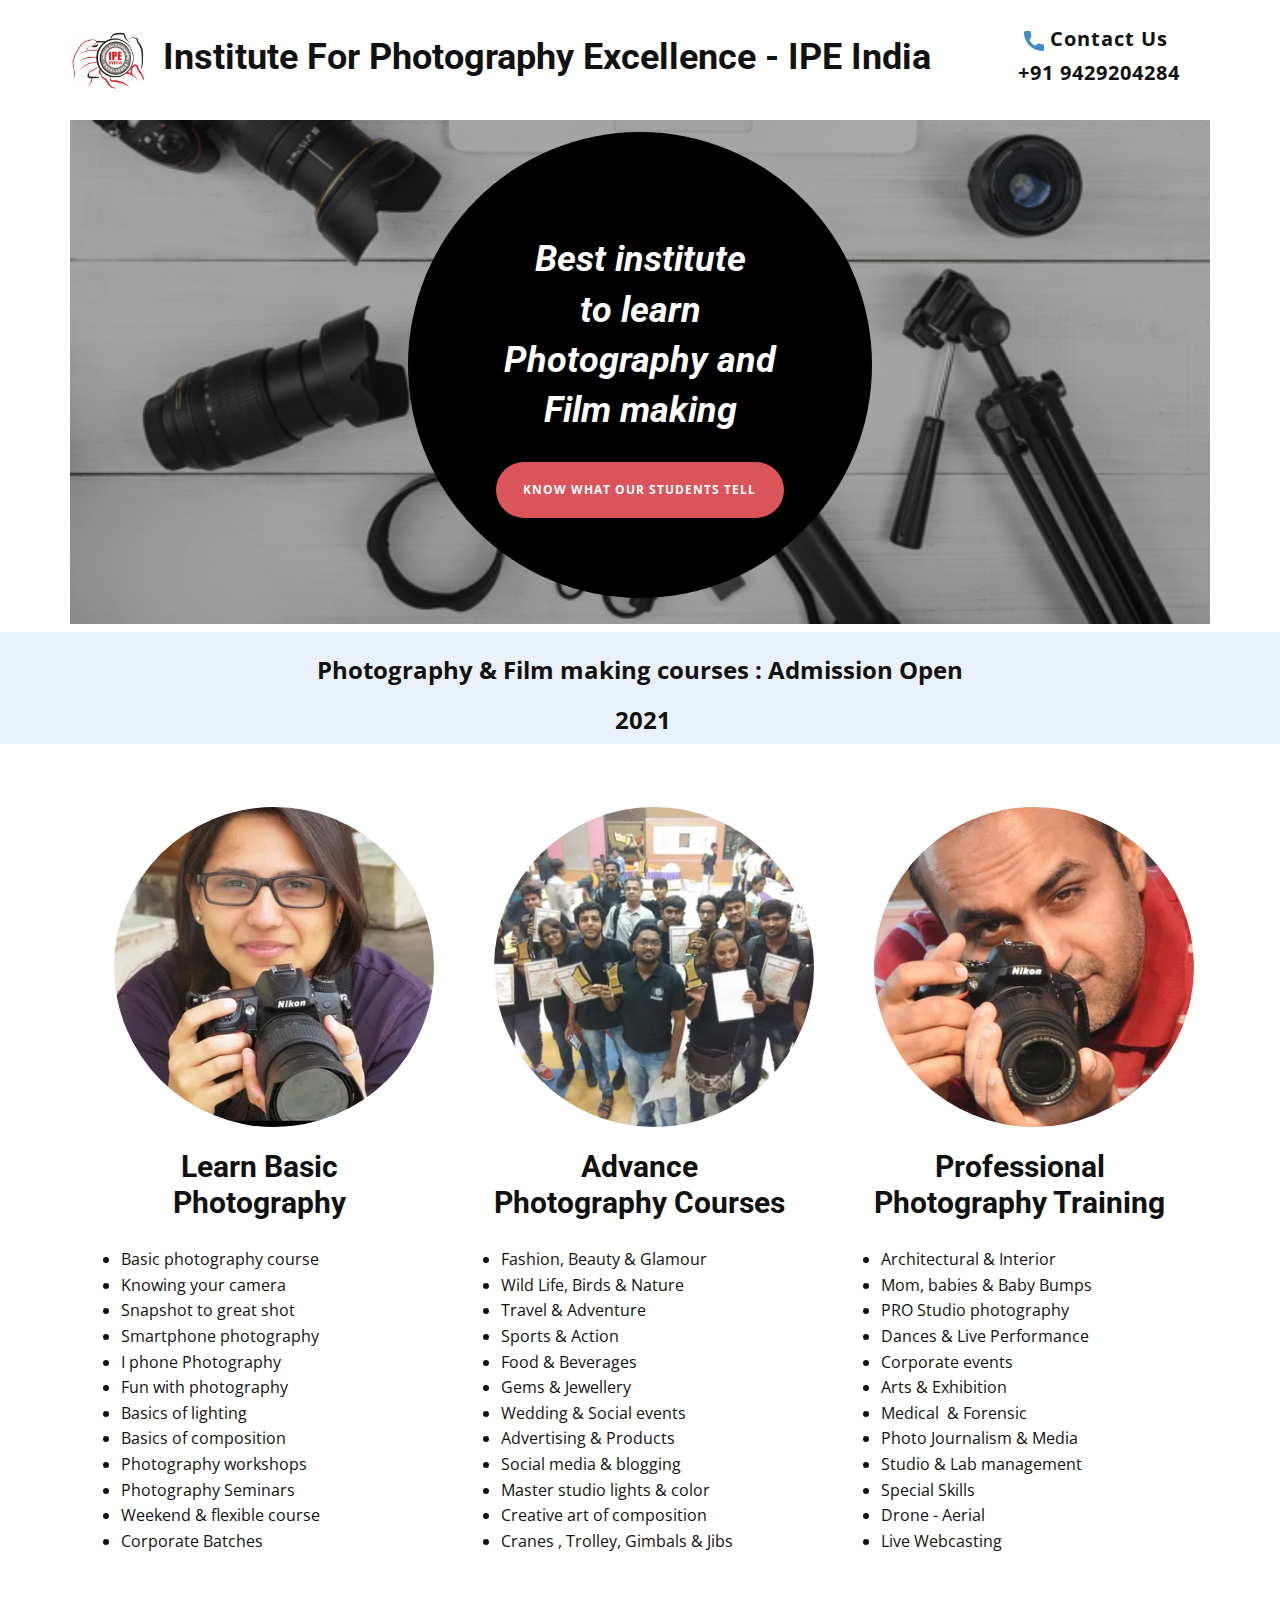
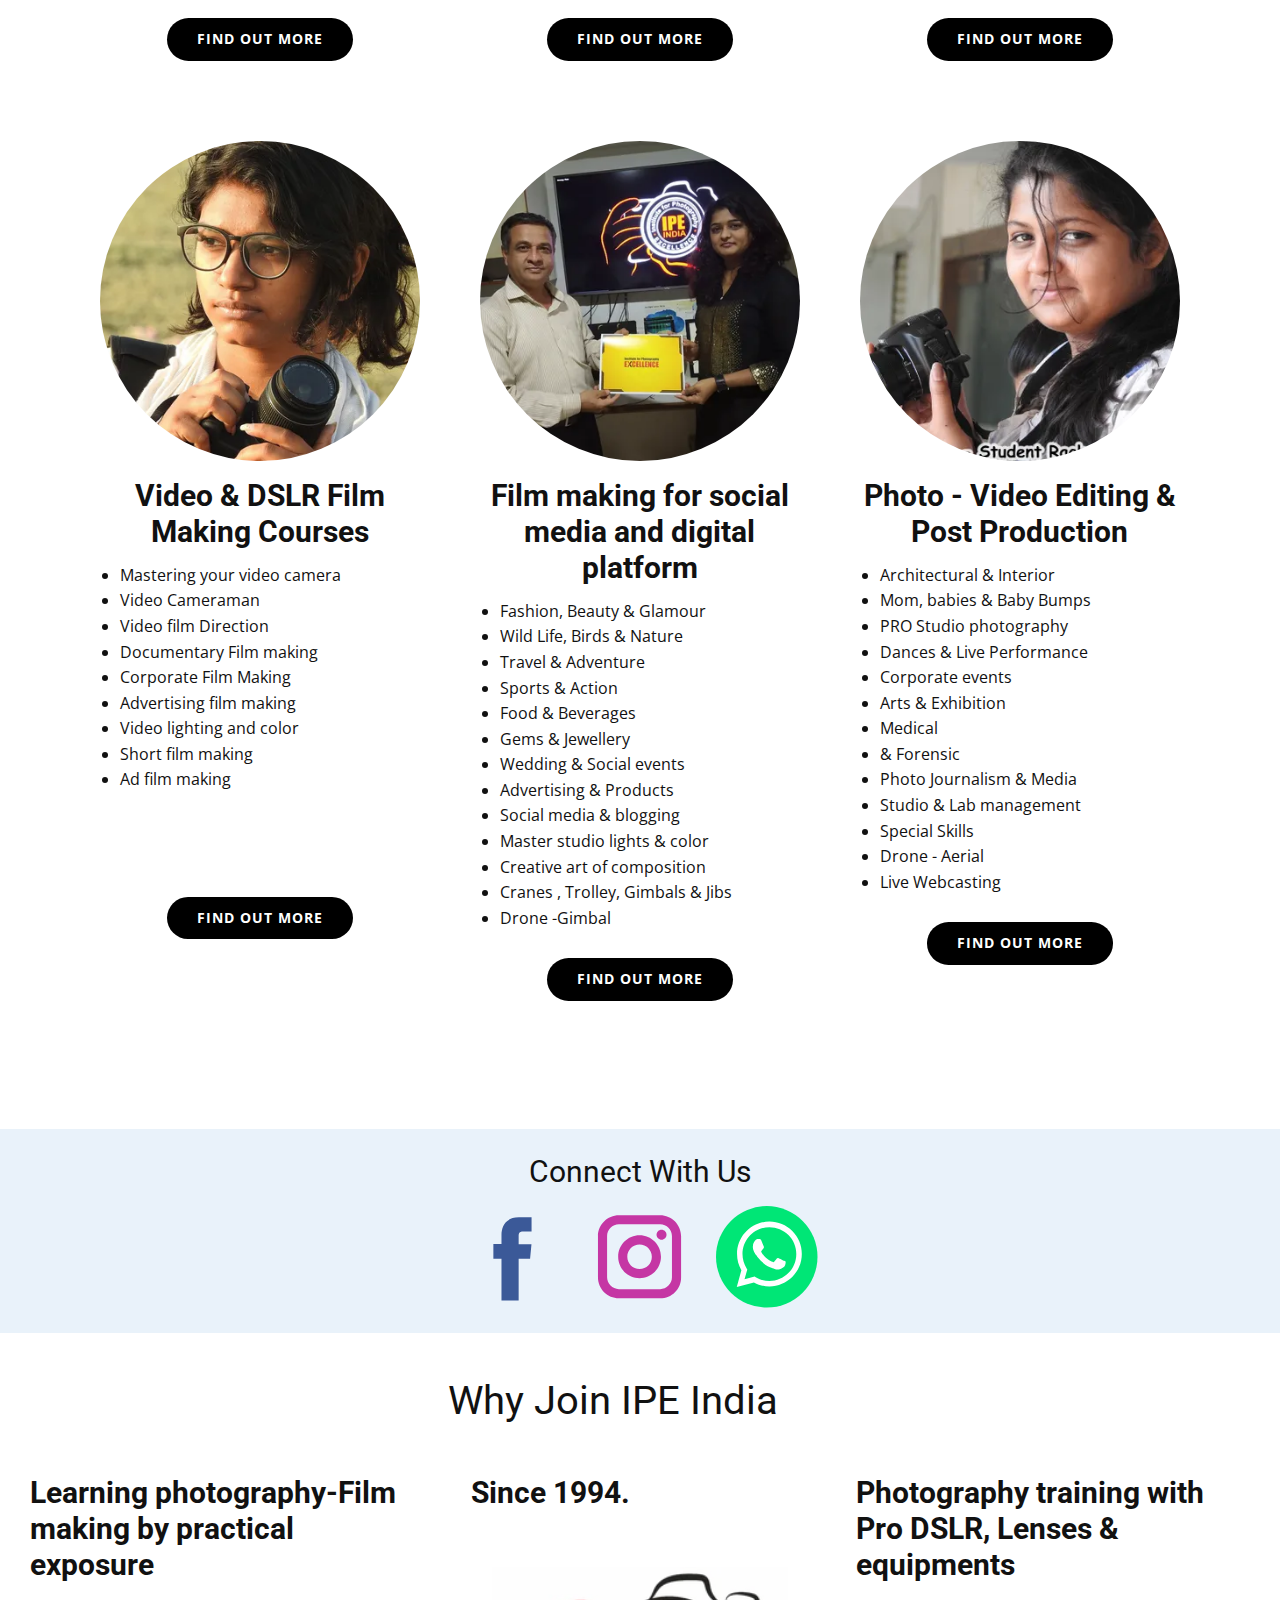
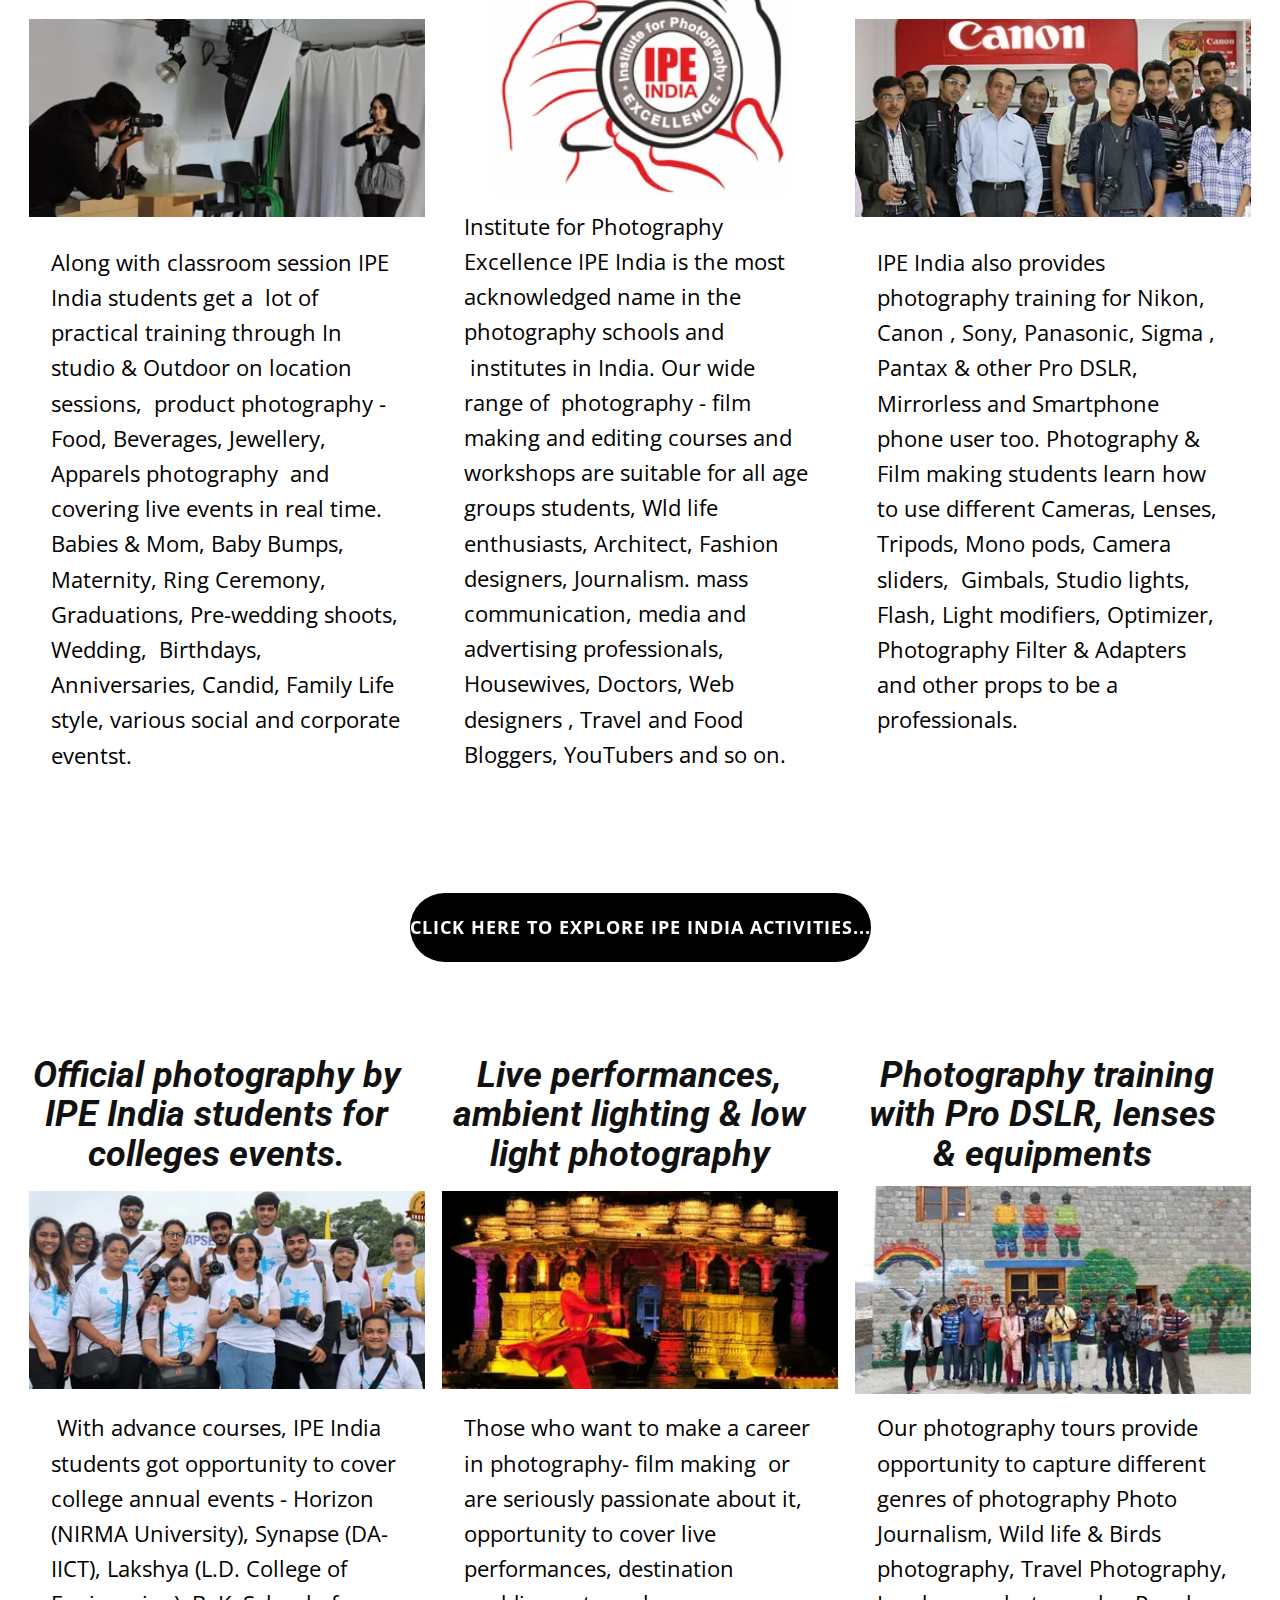
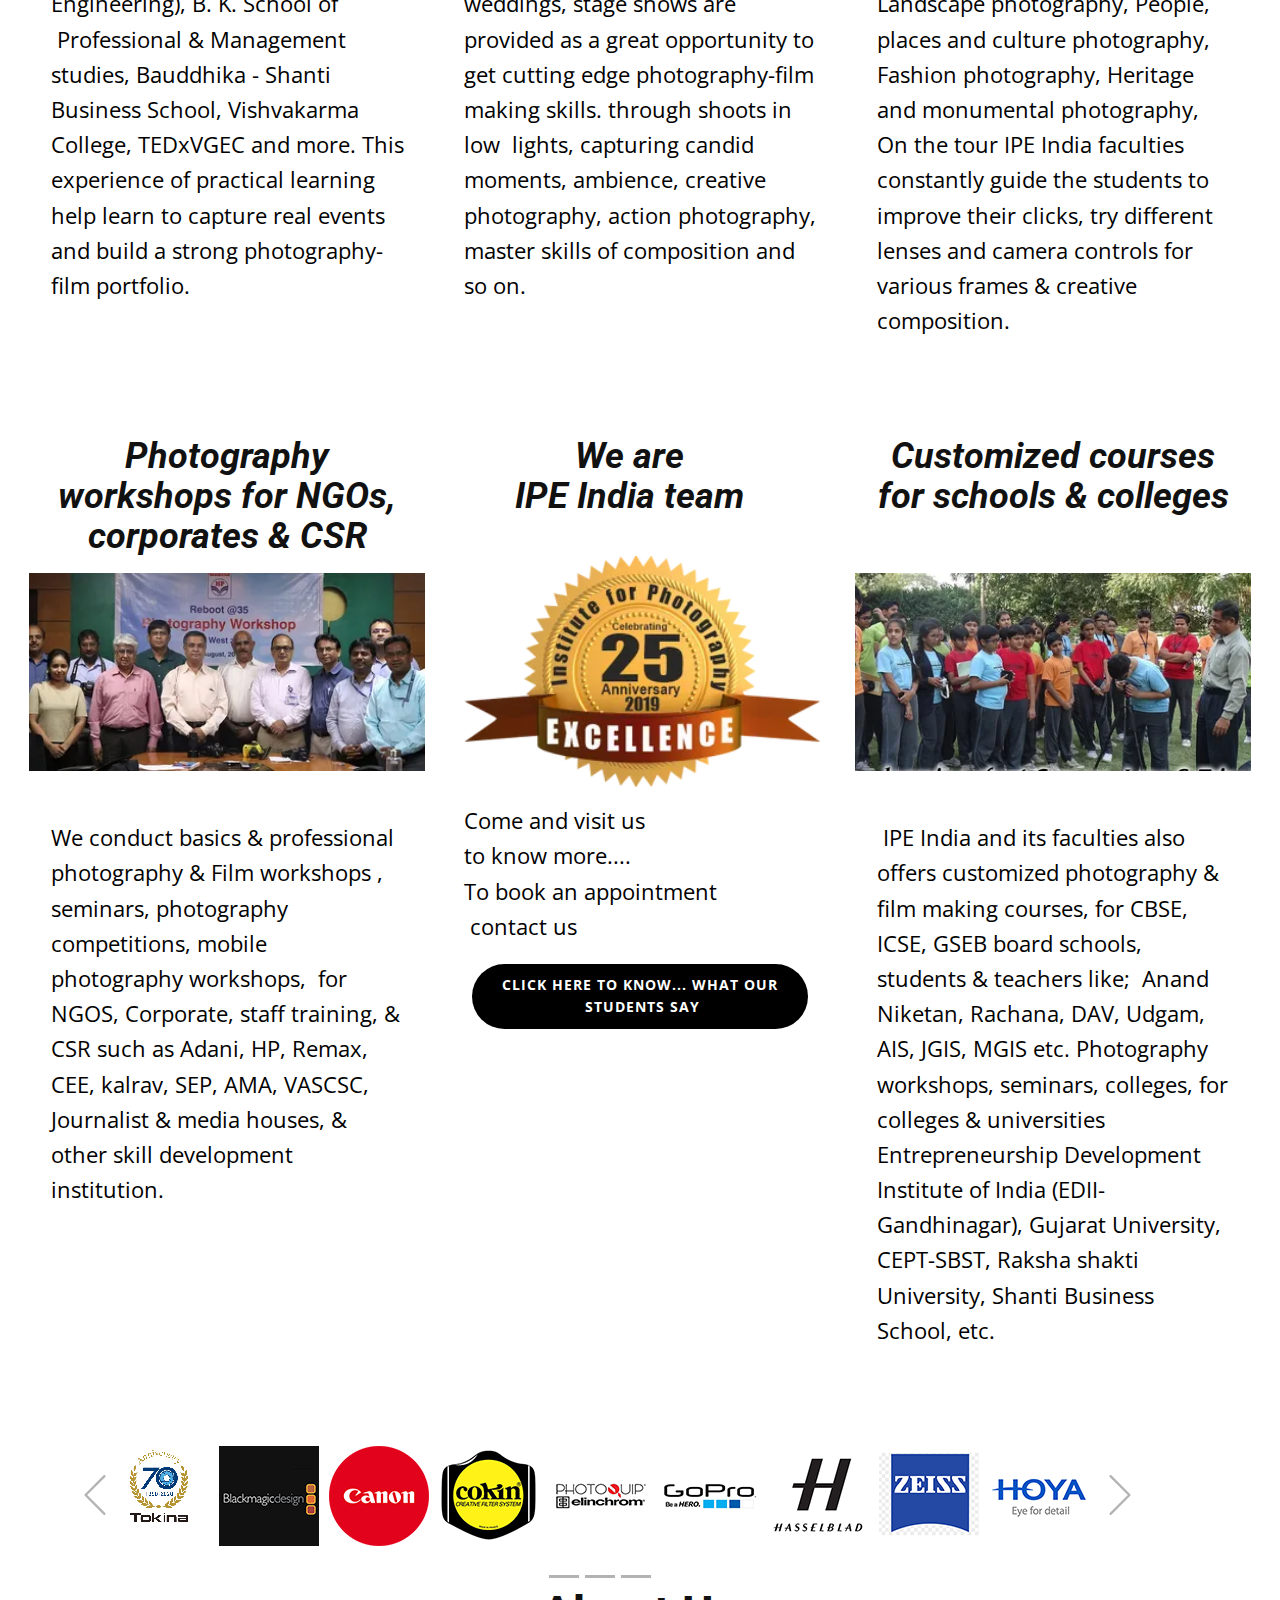
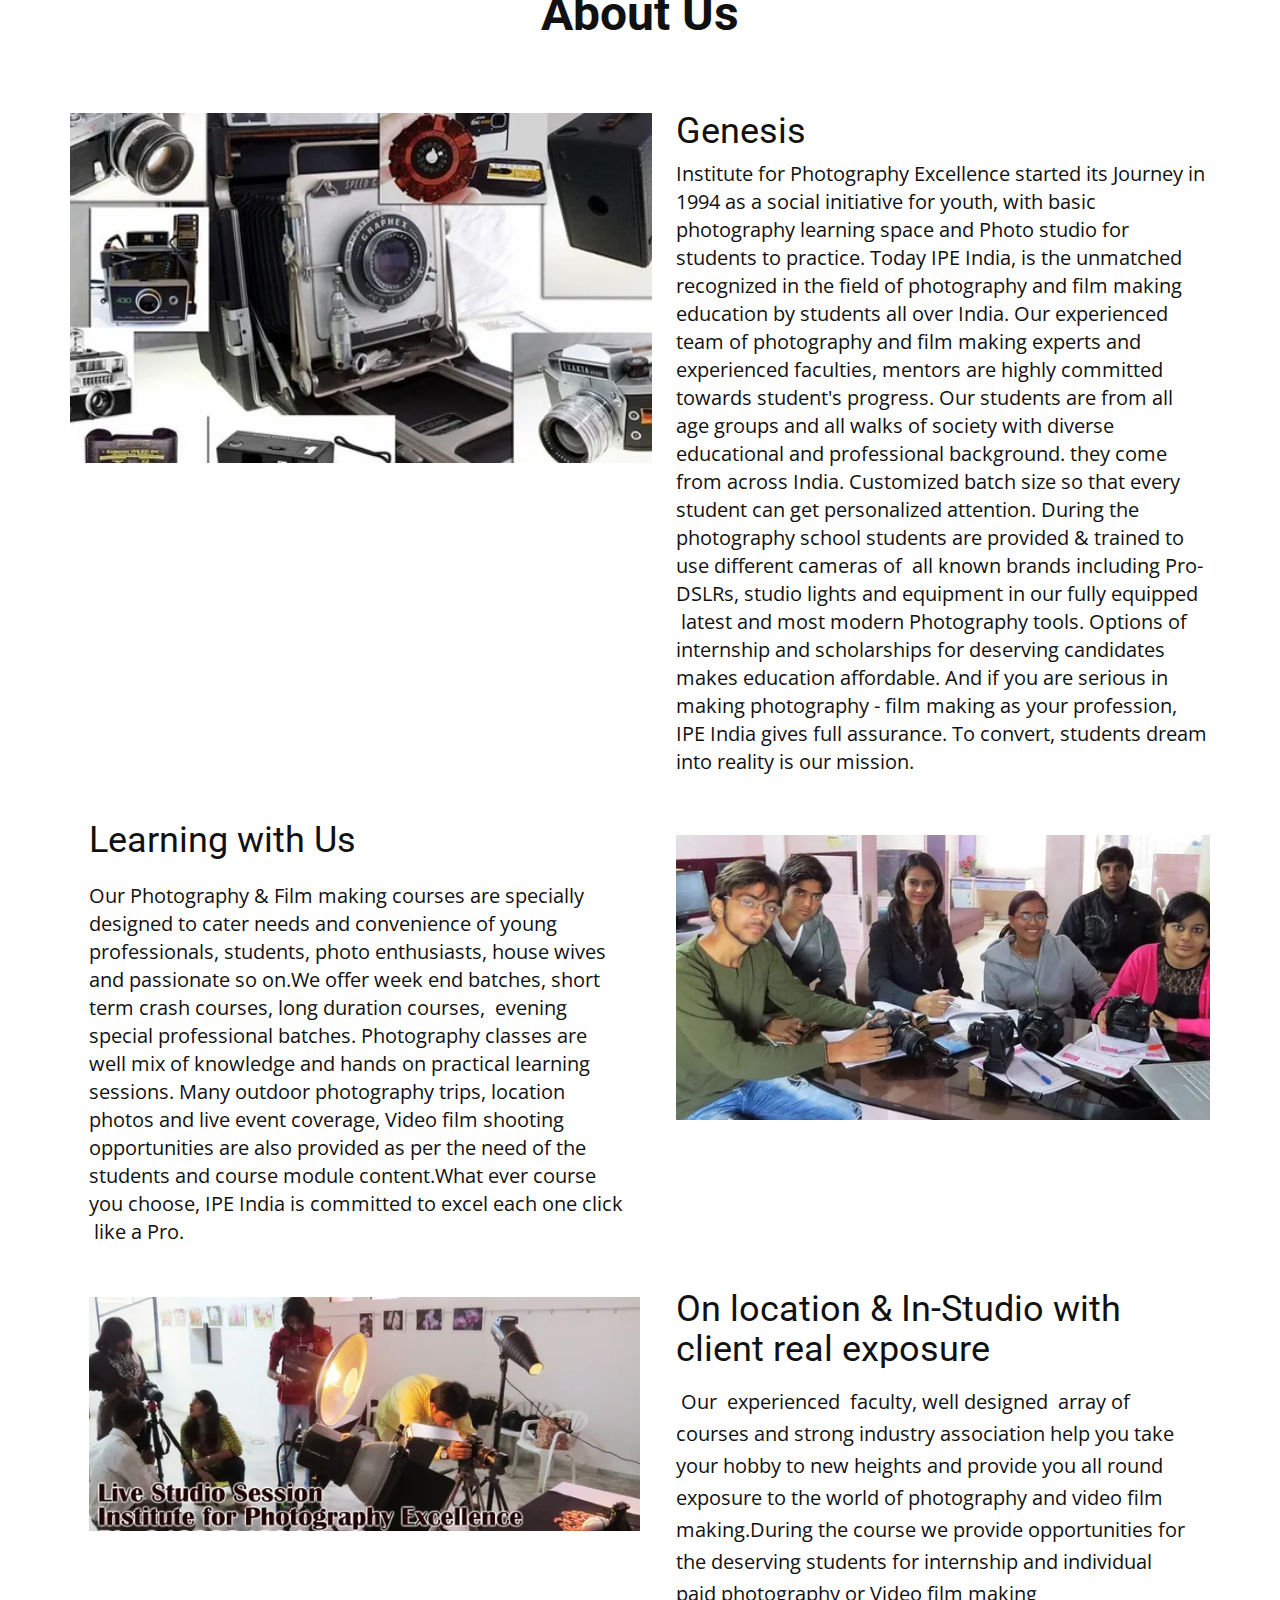
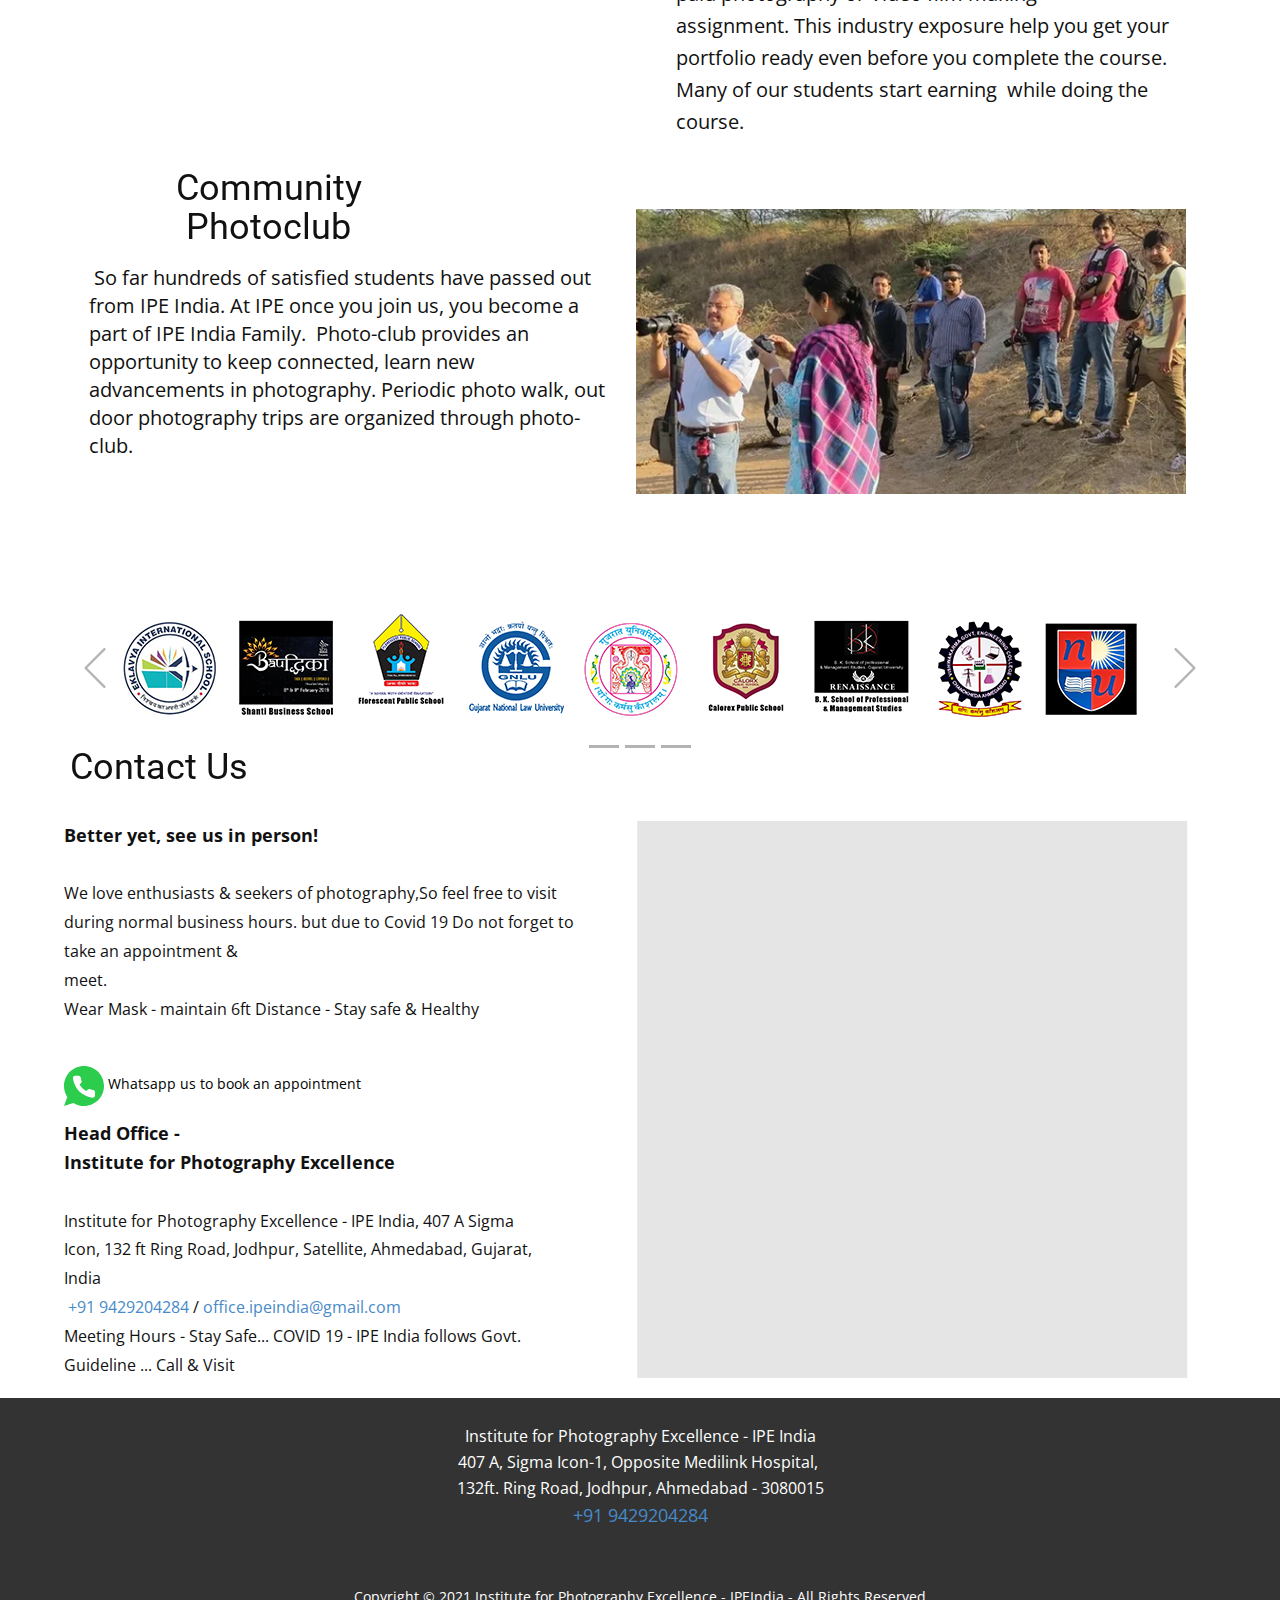
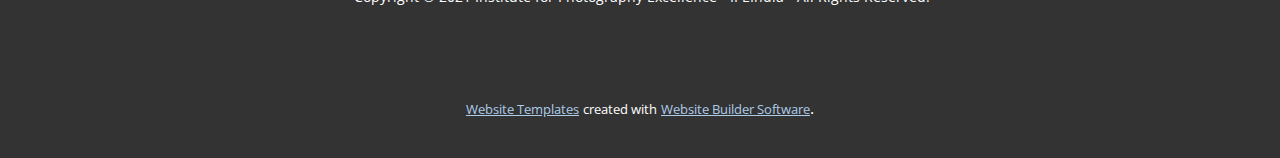
<file: Home.html>
<!DOCTYPE html>
<html style="font-size: 16px;">
  <head>
    <meta name="viewport" content="width=device-width, initial-scale=1.0">
    <meta charset="utf-8">
    <meta name="keywords" content="Institute For Photography Excellence, Nation’s Top in Design and Architecture, Rehabilitation Institute of Chicago’s Shirley Ryan AbilityLab, First-Ever “Translational” Research Hospital, Opens Doors, One Of The Most Beautiful Buildings In The World, Your local travel guide, 30 world-famous buildings to inspire">
    <meta name="description" content="">
    <meta name="page_type" content="np-template-header-footer-from-plugin">
    <title>Home</title>
    <link rel="stylesheet" href="nicepage.css" media="screen">
<link rel="stylesheet" href="Home.css" media="screen">
    <script class="u-script" type="text/javascript" src="jquery.js" defer=""></script>
    <script class="u-script" type="text/javascript" src="nicepage.js" defer=""></script>
    <meta name="generator" content="Nicepage 3.13.2, nicepage.com">
    
    <link id="u-theme-google-font" rel="stylesheet" href="https://fonts.googleapis.com/css?family=Roboto:100,100i,300,300i,400,400i,500,500i,700,700i,900,900i|Open+Sans:300,300i,400,400i,600,600i,700,700i,800,800i">
    <link id="u-page-google-font" rel="stylesheet" href="https://fonts.googleapis.com/css?family=Open+Sans:300,300i,400,400i,600,600i,700,700i,800,800i">
    
    
    
    
    
    
    
    
    
    
    
    
    
    
    
    
    
    
    
    
    
    
    
    <script type="application/ld+json">{
		"@context": "http://schema.org",
		"@type": "Organization",
		"name": "Site1",
		"url": "index.html"
}</script>
    <meta property="og:title" content="Home">
    <meta property="og:type" content="website">
    <meta name="theme-color" content="#478ac9">
    <link rel="canonical" href="index.html">
    <meta property="og:url" content="index.html">
  </head>
  <body class="u-body"><header class="u-align-left u-clearfix u-header u-header" id="sec-3649"><div class="u-clearfix u-sheet u-valign-middle-md u-sheet-1">
        <a href="tel:+91 9429204284" class="u-active-none u-btn u-button-style u-hover-none u-none u-text-hover-palette-1-base u-btn-1"><span class="u-icon u-text-palette-1-base"><svg class="u-svg-content" viewBox="0 0 405.333 405.333" x="0px" y="0px" style="width: 1em; height: 1em;"><path d="M373.333,266.88c-25.003,0-49.493-3.904-72.704-11.563c-11.328-3.904-24.192-0.896-31.637,6.699l-46.016,34.752    c-52.8-28.181-86.592-61.952-114.389-114.368l33.813-44.928c8.512-8.512,11.563-20.971,7.915-32.64    C142.592,81.472,138.667,56.96,138.667,32c0-17.643-14.357-32-32-32H32C14.357,0,0,14.357,0,32    c0,205.845,167.488,373.333,373.333,373.333c17.643,0,32-14.357,32-32V298.88C405.333,281.237,390.976,266.88,373.333,266.88z"></path></svg><img></span>&nbsp;Contact Us&nbsp;<br>+91 9429204284
        </a>
        <h1 class="u-text u-title u-text-1">Institute For Photography Excellence - IPE India</h1>
        <img src="images/rsw388h194cgtrue.webp" alt="" class="u-image u-image-default u-preserve-proportions u-image-1" data-image-width="248" data-image-height="194">
      </div></header>
    <section class="u-clearfix u-section-1" id="carousel_15d0">
      <div class="u-clearfix u-sheet u-valign-middle-lg u-valign-middle-md u-valign-middle-sm u-valign-middle-xs u-sheet-1">
        <div class="u-clearfix u-expanded-width u-gutter-30 u-layout-spacing-vertical u-layout-wrap u-layout-wrap-1">
          <div class="u-gutter-0 u-layout">
            <div class="u-layout-row">
              <div class="u-align-center u-container-style u-image u-layout-cell u-shading u-size-60 u-image-1" data-image-width="626" data-image-height="417">
                <div class="u-container-layout u-container-layout-1">
                  <div class="u-align-center u-black u-container-style u-group u-shape-circle u-group-1">
                    <div class="u-container-layout u-container-layout-2">
                      <h2 class="u-text u-text-1">&nbsp;Best institute&nbsp;<br>to learn<br>Photography and Film making
                      </h2>
                      <a href="https://www.justdial.com/Ahmedabad/Institute-For-Photography-Excellence-Besides-Sandesh-Press-Opposite-Soham-Tower-Vastrapur/079PXX79-XX79-110906222231-D2N5_BZDET/reviews" class="u-btn u-btn-round u-button-style u-hover-palette-2-light-3 u-palette-2-base u-radius-50 u-btn-1">know what our students tell</a>
                    </div>
                  </div>
                </div>
              </div>
            </div>
          </div>
        </div>
      </div>
    </section>
    <section class="u-clearfix u-gradient u-section-2" id="sec-9c92">
      <div class="u-clearfix u-sheet u-sheet-1">
        <p class="u-align-center u-text u-text-1">
          <span style="font-size: 1.5rem;">Photography &amp; Film making courses : Admission Open<br>&nbsp;2021
          </span>
        </p>
      </div>
    </section>
    <section class="u-clearfix u-section-3" id="sec-0020">
      <div class="u-clearfix u-sheet u-valign-middle-xs u-sheet-1">
        <div class="u-expanded-width-xs u-list u-list-1">
          <div class="u-repeater u-repeater-1">
            <div class="u-container-style u-list-item u-repeater-item">
              <div class="u-container-layout u-similar-container u-valign-bottom-xl u-valign-top-lg u-valign-top-md u-valign-top-sm u-container-layout-1">
                <div alt="" class="u-image u-image-circle u-image-1" data-image-width="365" data-image-height="365"></div>
                <h3 class="u-align-center u-text u-text-1">Learn Basic Photography</h3>
                <ul class="u-text u-text-2">
                  <li><b></b>Basic photography course
                  </li>
                  <li>Knowing your camera</li>
                  <li>Snapshot to great shot</li>
                  <li>Smartphone photography</li>
                  <li>I phone Photography</li>
                  <li>Fun with photography</li>
                  <li>Basics of lighting</li>
                  <li>Basics of composition</li>
                  <li>Photography workshops</li>
                  <li>Photography Seminars</li>
                  <li>Weekend &amp; flexible course</li>
                  <li>Corporate Batches</li>
                </ul>
                <a href="Home.html#sec-ebb9" data-page-id="177694428" class="u-black u-btn u-btn-round u-button-style u-hover-palette-1-light-1 u-radius-50 u-btn-1">Find out more</a>
              </div>
            </div>
            <div class="u-container-style u-list-item u-repeater-item">
              <div class="u-container-layout u-similar-container u-valign-bottom-xl u-valign-top-lg u-valign-top-md u-valign-top-sm u-container-layout-2">
                <div alt="" class="u-image u-image-circle u-image-2" data-image-width="365" data-image-height="365"></div>
                <h3 class="u-align-center u-text u-text-3">Advance Photography Courses</h3>
                <ul class="u-text u-text-4">
                  <li>Fashion, Beauty &amp; Glamour</li>
                  <li> Wild Life, Birds &amp; Nature</li>
                  <li> Travel &amp; Adventure</li>
                  <li> Sports &amp; Action</li>
                  <li> Food &amp; Beverages</li>
                  <li> Gems &amp; Jewellery</li>
                  <li> Wedding &amp; Social events</li>
                  <li> Advertising &amp; Products</li>
                  <li> Social media &amp; blogging</li>
                  <li> Master studio lights &amp; color</li>
                  <li> Creative art of composition</li>
                  <li> Cranes , Trolley, Gimbals &amp; Jibs</li>
                </ul>
                <a href="Home.html#sec-ebb9" data-page-id="177694428" class="u-black u-btn u-btn-round u-button-style u-hover-palette-1-light-1 u-radius-50 u-btn-2">FIND OUT MORE</a>
              </div>
            </div>
            <div class="u-container-style u-list-item u-repeater-item">
              <div class="u-container-layout u-similar-container u-valign-bottom-xl u-valign-top-lg u-valign-top-md u-valign-top-sm u-container-layout-3">
                <div alt="" class="u-image u-image-circle u-image-3" data-image-width="365" data-image-height="365"></div>
                <h3 class="u-align-center u-text u-text-5">Professional Photography Training</h3>
                <ul class="u-text u-text-6">
                  <li>Architectural &amp; Interior</li>
                  <li>Mom, babies &amp; Baby Bumps</li>
                  <li>PRO Studio photography</li>
                  <li>Dances &amp; Live Performance</li>
                  <li>Corporate events</li>
                  <li>Arts &amp; Exhibition</li>
                  <li>Medical &nbsp;&amp; Forensic</li>
                  <li>Photo Journalism &amp; Media</li>
                  <li>Studio &amp; Lab management&nbsp;</li>
                  <li>Special Skills</li>
                  <li>Drone - Aerial</li>
                  <li>Live Webcasting<br>
                  </li>
                </ul>
                <a href="Home.html#sec-ebb9" data-page-id="177694428" class="u-black u-btn u-btn-round u-button-style u-hover-palette-1-light-1 u-radius-50 u-btn-3">FIND OUT MORE</a>
              </div>
            </div>
          </div>
        </div>
      </div>
    </section>
    <section class="u-clearfix u-section-4" id="carousel_8011">
      <div class="u-clearfix u-sheet u-valign-top-lg u-valign-top-md u-valign-top-sm u-valign-top-xl u-sheet-1">
        <div class="u-expanded-width u-list u-list-1">
          <div class="u-repeater u-repeater-1">
            <div class="u-container-style u-list-item u-repeater-item">
              <div class="u-container-layout u-similar-container u-container-layout-1">
                <div alt="" class="u-expanded-width-lg u-expanded-width-md u-expanded-width-xl u-image u-image-circle u-image-1" data-image-width="365" data-image-height="365"></div>
                <h3 class="u-align-center u-text u-text-1"><b>Video
&amp; DSLR Film Making Courses</b>
                </h3>
                <ul class="u-text u-text-2">
                  <li>Mastering your video camera</li>
                  <li> Video Cameraman</li>
                  <li>Video film Direction</li>
                  <li style="">Documentary Film making</li>
                  <li>Corporate Film Making</li>
                  <li>Advertising film making</li>
                  <li>Video lighting and color</li>
                  <li>Short film making</li>
                  <li>Ad film making&nbsp; &nbsp; &nbsp; &nbsp; &nbsp; &nbsp; &nbsp; &nbsp; &nbsp; &nbsp; &nbsp; &nbsp; &nbsp; &nbsp; &nbsp; &nbsp; &nbsp; &nbsp; &nbsp; &nbsp; &nbsp; &nbsp; &nbsp; &nbsp; &nbsp; &nbsp; &nbsp; &nbsp; &nbsp; &nbsp; &nbsp; &nbsp; &nbsp; &nbsp; &nbsp; &nbsp; &nbsp; &nbsp; &nbsp; &nbsp; &nbsp; &nbsp; &nbsp; &nbsp; &nbsp; &nbsp; &nbsp; &nbsp; &nbsp; &nbsp; &nbsp; &nbsp; &nbsp; &nbsp; &nbsp; &nbsp; &nbsp; &nbsp; &nbsp; &nbsp; &nbsp; &nbsp; &nbsp; &nbsp; &nbsp; &nbsp; &nbsp; &nbsp; &nbsp; &nbsp; &nbsp; &nbsp; &nbsp; &nbsp; &nbsp; &nbsp; &nbsp; &nbsp; &nbsp; &nbsp; &nbsp; &nbsp; &nbsp; &nbsp; &nbsp; &nbsp; &nbsp; &nbsp; &nbsp; &nbsp; &nbsp; &nbsp; &nbsp; &nbsp; &nbsp; &nbsp; &nbsp; &nbsp; &nbsp; &nbsp; &nbsp; &nbsp; &nbsp; &nbsp; &nbsp; &nbsp; &nbsp; &nbsp; &nbsp; &nbsp; &nbsp; &nbsp; &nbsp; &nbsp; &nbsp; &nbsp; &nbsp; &nbsp; &nbsp; &nbsp; &nbsp; &nbsp; &nbsp; &nbsp; &nbsp; &nbsp; &nbsp; &nbsp; &nbsp; &nbsp; &nbsp; &nbsp; &nbsp; &nbsp; &nbsp; &nbsp; &nbsp; &nbsp;</li>
                </ul>
                <a href="Home.html#sec-ebb9" data-page-id="177694428" class="u-black u-btn u-btn-round u-button-style u-hover-palette-1-light-1 u-radius-50 u-btn-1">FIND OUT MORE</a>
              </div>
            </div>
            <div class="u-container-style u-list-item u-repeater-item">
              <div class="u-container-layout u-similar-container u-container-layout-2">
                <div alt="" class="u-expanded-width-lg u-expanded-width-md u-expanded-width-xl u-image u-image-circle u-image-2" data-image-width="365" data-image-height="365"></div>
                <h3 class="u-align-center u-text u-text-3"><b>Film
making for social media and digital platform</b>
                </h3>
                <ul class="u-text u-text-4">
                  <li>Fashion, Beauty &amp; Glamour</li>
                  <li> Wild Life, Birds &amp; Nature</li>
                  <li> Travel &amp; Adventure</li>
                  <li> Sports &amp; Action</li>
                  <li> Food &amp; Beverages</li>
                  <li> Gems &amp; Jewellery</li>
                  <li> Wedding &amp; Social events</li>
                  <li> Advertising &amp; Products</li>
                  <li> Social media &amp; blogging</li>
                  <li> Master studio lights &amp; color</li>
                  <li> Creative art of composition</li>
                  <li> Cranes , Trolley, Gimbals &amp; Jibs</li>
                  <li> Drone -Gimbal</li>
                </ul>
                <a href="Home.html#sec-ebb9" data-page-id="177694428" class="u-black u-btn u-btn-round u-button-style u-hover-palette-1-light-1 u-radius-50 u-btn-2">FIND OUT MORE</a>
              </div>
            </div>
            <div class="u-container-style u-list-item u-repeater-item">
              <div class="u-container-layout u-similar-container u-container-layout-3">
                <div alt="" class="u-expanded-width-lg u-expanded-width-md u-expanded-width-xl u-image u-image-circle u-image-3" data-image-width="365" data-image-height="365"></div>
                <h3 class="u-align-center u-text u-text-5"><b>Photo
- Video Editing &amp; Post Production</b>
                </h3>
                <ul class="u-text u-text-6">
                  <li>Architectural &amp; Interior</li>
                  <li>Mom, babies &amp; Baby Bumps</li>
                  <li>PRO Studio photography</li>
                  <li>Dances &amp; Live Performance</li>
                  <li>Corporate events</li>
                  <li>Arts &amp; Exhibition</li>
                  <li>Medical </li>
                  <li>&amp; Forensic</li>
                  <li>Photo Journalism &amp; Media</li>
                  <li>Studio &amp; Lab management</li>
                  <li>Special Skills</li>
                  <li>Drone - Aerial</li>
                  <li>Live Webcasting</li>
                </ul>
                <a href="Home.html#sec-ebb9" data-page-id="177694428" class="u-black u-btn u-btn-round u-button-style u-hover-palette-1-light-1 u-radius-50 u-btn-3">FIND OUT MORE</a>
              </div>
            </div>
          </div>
        </div>
      </div>
    </section>
    <section class="u-align-center u-clearfix u-gradient u-section-5" id="sec-7330">
      <div class="u-clearfix u-sheet u-sheet-1">
        <h1 class="u-text u-text-1">Connect With Us</h1>
        <div class="u-align-left u-social-icons u-spacing-23 u-social-icons-1">
          <a class="u-social-url" target="_blank" href="https://www.facebook.com/pg/instituteforphotographyexcellence/posts/" title="facebook"><span class="u-icon u-icon-circle u-social-facebook u-social-icon u-icon-1">
          <svg class="u-svg-link" preserveAspectRatio="xMidYMin slice" viewBox="0 0 112 112" style=""><use xmlns:xlink="http://www.w3.org/1999/xlink" xlink:href="#svg-cced"></use></svg>
          <svg x="0px" y="0px" viewBox="0 0 112 112" id="svg-cced" class="u-svg-content"><path fill="#3B5998" d="M75.5,28.8H65.4c-1.5,0-4,0.9-4,4.3v9.4h13.9l-1.5,15.8H61.4v45.1H42.8V58.3h-8.8V42.4h8.8V32.2 c0-7.4,3.4-18.8,18.8-18.8h13.8v15.4H75.5z"></path></svg>
        </span>
          </a>
          <a class="u-social-url" target="_blank" href="https://www.instagram.com/ipe_india/" title="Insta"><span class="u-icon u-icon-circle u-social-icon u-social-instagram u-icon-2">
          <svg class="u-svg-link" preserveAspectRatio="xMidYMin slice" viewBox="0 0 112 112" style=""><use xmlns:xlink="http://www.w3.org/1999/xlink" xlink:href="#svg-af2d"></use></svg>
          <svg x="0px" y="0px" viewBox="0 0 112 112" id="svg-af2d" class="u-svg-content"><path fill="#C536A4" d="M55.9,32.9c-12.8,0-23.2,10.4-23.2,23.2s10.4,23.2,23.2,23.2s23.2-10.4,23.2-23.2S68.7,32.9,55.9,32.9z M55.9,69.4c-7.4,0-13.3-6-13.3-13.3c-0.1-7.4,6-13.3,13.3-13.3s13.3,6,13.3,13.3C69.3,63.5,63.3,69.4,55.9,69.4z"></path><path fill="#C536A4" d="M79.7,26.8c-3,0-5.4,2.5-5.4,5.4s2.5,5.4,5.4,5.4c3,0,5.4-2.5,5.4-5.4S82.7,26.8,79.7,26.8z"></path><path fill="#C536A4" d="M78.2,11H33.5C21,11,10.8,21.3,10.8,33.7v44.7c0,12.6,10.2,22.8,22.7,22.8h44.7c12.6,0,22.7-10.2,22.7-22.7 V33.7C100.8,21.1,90.6,11,78.2,11z M91,78.4c0,7.1-5.8,12.8-12.8,12.8H33.5c-7.1,0-12.8-5.8-12.8-12.8V33.7 c0-7.1,5.8-12.8,12.8-12.8h44.7c7.1,0,12.8,5.8,12.8,12.8V78.4z"></path></svg>
        </span>
          </a>
          <a class="u-social-url" target="_blank" title="Whatsapp" href="https://api.whatsapp.com/send/?phone=919429204284&amp;text&amp;app_absent=0"><span class="u-icon u-icon-circle u-social-icon u-social-whatsapp u-icon-3"><svg class="u-svg-link" preserveAspectRatio="xMidYMin slice" viewBox="0 0 112 112" style=""><use xmlns:xlink="http://www.w3.org/1999/xlink" xlink:href="#svg-a0bd"></use></svg><svg class="u-svg-content" viewBox="0 0 112 112" x="0" y="0" id="svg-a0bd"><circle fill="currentColor" cx="56.1" cy="56.1" r="55"></circle><path fill="#FFFFFF" d="M83.8,28.3C77.2,21.7,68.4,18,59,18c-19.3,0-35.1,15.7-35.1,35.1c0,6.2,1.6,12.2,4.7,17.5l-5,18.2L42.2,84
	c5.1,2.8,10.9,4.3,16.8,4.3h0l0,0c19.3,0,35.1-15.7,35.1-35.1C94.1,43.8,90.5,35,83.8,28.3 M59,82.3L59,82.3
	c-5.2,0-10.4-1.4-14.9-4.1l-1.1-0.6l-11,2.9L35,69.8l-0.7-1.1c-2.9-4.6-4.5-10-4.5-15.5C29.8,37,42.9,24,59,24
	c7.8,0,15.1,3,20.6,8.6c5.5,5.5,8.5,12.8,8.5,20.6C88.2,69.2,75.1,82.3,59,82.3 M75,60.5c-0.9-0.4-5.2-2.6-6-2.9
	c-0.8-0.3-1.4-0.4-2,0.4s-2.3,2.9-2.8,3.4c-0.5,0.6-1,0.7-1.9,0.2c-0.9-0.4-3.7-1.4-7.1-4.4c-2.6-2.3-4.4-5.2-4.9-6.1
	c-0.5-0.9-0.1-1.4,0.4-1.8c0.4-0.4,0.9-1,1.3-1.5c0.4-0.5,0.6-0.9,0.9-1.5c0.3-0.6,0.1-1.1-0.1-1.5c-0.2-0.4-2-4.8-2.7-6.5
	c-0.7-1.7-1.4-1.5-2-1.5c-0.5,0-1.1,0-1.7,0c-0.6,0-1.5,0.2-2.3,1.1c-0.8,0.9-3.1,3-3.1,7.3c0,4.3,3.1,8.5,3.6,9.1
	c0.4,0.6,6.2,9.4,15,13.2c2.1,0.9,3.7,1.4,5,1.8c2.1,0.7,4,0.6,5.5,0.3c1.7-0.3,5.2-2.1,5.9-4.2c0.7-2,0.7-3.8,0.5-4.2
	C76.5,61.1,75.9,60.9,75,60.5"></path></svg></span>
          </a>
        </div>
      </div>
    </section>
    <section class="u-clearfix u-section-6" id="sec-4f77">
      <div class="u-clearfix u-sheet u-sheet-1">
        <h2 class="u-text u-text-1">
          <span style="font-size: 2.5rem;">Why Join IPE India</span>
        </h2>
        <div class="u-expanded-width-lg u-expanded-width-md u-expanded-width-sm u-expanded-width-xs u-list u-list-1">
          <div class="u-repeater u-repeater-1">
            <div class="u-container-style u-list-item u-repeater-item">
              <div class="u-container-layout u-similar-container u-valign-top-lg u-container-layout-1">
                <h3 class="u-align-center-xs u-align-left-lg u-align-left-md u-align-left-sm u-align-left-xl u-text u-text-2">Learning photography-Film making  by practical exposure</h3>
                <img alt="" class="u-image u-image-contain u-image-default u-image-1" data-image-width="388" data-image-height="194" src="images/011.webp">
                <p class="u-text u-text-black u-text-3">Along
 with classroom session IPE India students get a &nbsp;lot of practical 
training through In studio &amp; Outdoor on location sessions, &nbsp;product 
photography - Food, Beverages, Jewellery, Apparels photography &nbsp;and 
covering live events in real time. Babies &amp; Mom, Baby Bumps, 
Maternity, Ring Ceremony, Graduations, Pre-wedding shoots, Wedding, 
&nbsp;Birthdays, Anniversaries, Candid, Family Life style, various social and
 corporate eventst.</p>
              </div>
            </div>
            <div class="u-container-style u-list-item u-repeater-item">
              <div class="u-container-layout u-similar-container u-valign-top-lg u-container-layout-2">
                <h3 class="u-align-center-xs u-align-left-lg u-align-left-md u-align-left-sm u-align-left-xl u-text u-text-4">&nbsp; &nbsp; Since 1994.<br>
                  <br>
                </h3>
                <img alt="" class="u-image u-image-contain u-image-default u-image-2" data-image-width="248" data-image-height="194" src="images/rsw388h194cgtrue.webp">
                <p class="u-text u-text-black u-text-5">Institute
 for Photography Excellence IPE India is the most acknowledged name in 
the photography schools and &nbsp;institutes in India. Our wide range of 
&nbsp;photography - film making and editing courses and workshops are 
suitable for all age groups students, Wld life enthusiasts, Architect, 
Fashion designers, Journalism. mass communication, media and advertising
 professionals, Housewives, Doctors, Web designers , Travel and Food 
Bloggers, YouTubers and so on.&nbsp;</p>
              </div>
            </div>
            <div class="u-container-style u-list-item u-repeater-item">
              <div class="u-container-layout u-similar-container u-valign-top-lg u-container-layout-3">
                <h3 class="u-align-center-xs u-align-left-lg u-align-left-md u-align-left-sm u-align-left-xl u-text u-text-6">Photography training with Pro DSLR, Lenses &amp; equipments</h3>
                <img alt="" class="u-image u-image-contain u-image-default u-image-3" data-image-width="388" data-image-height="194" src="images/rsw388h194cgtruem.webp">
                <p class="u-text u-text-black u-text-7">IPE
 India also provides photography training for Nikon, Canon , Sony, 
Panasonic, Sigma , Pantax &amp; other Pro DSLR, Mirrorless and 
Smartphone phone user too.&nbsp;Photography
 &amp; Film making students learn how to use different Cameras, Lenses, 
Tripods, Mono pods, Camera sliders, &nbsp;Gimbals, Studio lights, Flash, 
Light modifiers, Optimizer, Photography Filter &amp; Adapters and other 
props to be a professionals.&nbsp;&nbsp;<br>
                </p>
              </div>
            </div>
          </div>
        </div>
      </div>
    </section>
    <section class="u-clearfix u-section-7" id="sec-ef3e">
      <div class="u-clearfix u-sheet u-valign-middle-md u-valign-middle-sm u-sheet-1">
        <a href="https://www.flickr.com/photos/ipe_india/" class="u-black u-btn u-btn-round u-button-style u-hidden-xs u-hover-palette-1-light-1 u-radius-50 u-btn-1" data-animation-name="fadeIn" data-animation-duration="1000" data-animation-delay="0">Click here to explore IPE India activities...</a>
        <a href="https://nicepage.com/static-site-generator" class="u-black u-btn u-btn-round u-button-style u-hidden-lg u-hidden-md u-hidden-sm u-hidden-xl u-hover-palette-1-light-3 u-radius-50 u-btn-2">CLICK HERE TO EXPLORE&nbsp;<br>IPE INDIA ACTIVITIES
        </a>
      </div>
    </section>
    <section class="u-clearfix u-section-8" id="carousel_1341">
      <div class="u-clearfix u-sheet u-valign-middle-md u-valign-middle-sm u-valign-middle-xl u-valign-middle-xs u-sheet-1">
        <div class="u-list u-list-1">
          <div class="u-repeater u-repeater-1">
            <div class="u-container-style u-list-item u-repeater-item u-shape-rectangle">
              <div class="u-container-layout u-similar-container u-container-layout-1">
                <h2 class="u-align-center u-subtitle u-text u-text-1">Official photography by IPE India students for colleges events.</h2>
                <img alt="" class="u-expanded-width-xs u-image u-image-contain u-image-default u-image-1" data-image-width="388" data-image-height="194" src="images/j.webp">
                <p class="u-text u-text-black u-text-2">&nbsp;With
 advance courses, IPE India students got opportunity to cover college 
annual events - Horizon (NIRMA University), Synapse (DA-IICT), Lakshya 
(L.D. College of Engineering), B. K. School of &nbsp;Professional &amp; 
Management studies, Bauddhika - Shanti Business School, Vishvakarma 
College, TEDxVGEC and more.&nbsp;This experience of practical learning help learn to capture real events and build a strong photography-film portfolio.</p>
              </div>
            </div>
            <div class="u-container-style u-list-item u-repeater-item u-shape-rectangle">
              <div class="u-container-layout u-similar-container u-container-layout-2">
                <h2 class="u-align-center u-subtitle u-text u-text-3">Live performances, ambient lighting &amp; low light photography<br>
                </h2>
                <img alt="" class="u-expanded-width-xs u-image u-image-contain u-image-default u-image-2" data-image-width="388" data-image-height="194" src="images/f.webp">
                <p class="u-text u-text-black u-text-4">Those
 who want to make a career in photography- film making &nbsp;or are seriously
 passionate about it, opportunity to cover live performances, 
destination weddings, stage shows are provided as a great opportunity to
 get cutting edge photography-film making skills. through shoots in low 
&nbsp;lights, capturing candid moments, ambience, creative photography, 
action photography, master skills of composition and so on.&nbsp;</p>
              </div>
            </div>
            <div class="u-container-style u-list-item u-repeater-item u-shape-rectangle">
              <div class="u-container-layout u-similar-container u-container-layout-3">
                <h2 class="u-align-center u-subtitle u-text u-text-5">&nbsp;Photography training with Pro DSLR, lenses &amp; equipments</h2>
                <img alt="" class="u-expanded-width-xs u-image u-image-contain u-image-default u-image-3" data-image-width="368" data-image-height="194" src="images/k.webp">
                <p class="u-text u-text-black u-text-6">Our
 photography tours provide opportunity to capture different genres of 
photography Photo Journalism, Wild life &amp; Birds photography, Travel Photography, Landscape photography, People, places and culture 
photography, Fashion photography, Heritage and monumental photography, 
On the tour IPE India faculties constantly guide the students to improve
 their clicks, try different lenses and camera controls for various 
frames &amp; creative composition.<br>&nbsp;
                </p>
              </div>
            </div>
          </div>
        </div>
      </div>
    </section>
    <section class="u-clearfix u-section-9" id="carousel_0699">
      <div class="u-clearfix u-sheet u-valign-middle-md u-valign-middle-xl u-sheet-1">
        <div class="u-expanded-width-lg u-expanded-width-md u-expanded-width-sm u-expanded-width-xs u-list u-list-1">
          <div class="u-repeater u-repeater-1">
            <div class="u-align-center-sm u-container-style u-list-item u-repeater-item u-shape-rectangle">
              <div class="u-container-layout u-similar-container u-valign-top-md u-valign-top-xl u-container-layout-1">
                <h2 class="u-align-center-lg u-align-center-md u-align-center-xl u-align-center-xs u-subtitle u-text u-text-1">Photography workshops for NGOs, corporates &amp; CSR<br>
                </h2>
                <img alt="" class="u-expanded-width-xs u-image u-image-contain u-image-default u-image-1" data-image-width="388" data-image-height="194" src="images/l.webp">
                <p class="u-align-left-lg u-align-left-md u-align-left-xl u-align-left-xs u-text u-text-black u-text-2">We
 conduct basics &amp; professional photography &amp; Film workshops , 
seminars, photography competitions, mobile photography workshops, &nbsp;for 
NGOS, Corporate, staff training, &amp; CSR such as Adani, HP, Remax, 
CEE, kalrav, SEP, AMA, VASCSC, Journalist &amp; media houses, &amp; 
other skill development institution.</p>
              </div>
            </div>
            <div class="u-align-center-sm u-container-style u-list-item u-repeater-item u-shape-rectangle">
              <div class="u-container-layout u-similar-container u-valign-top-md u-valign-top-xl u-container-layout-2">
                <h2 class="u-align-center-lg u-align-center-md u-align-center-xl u-align-center-xs u-subtitle u-text u-text-3">&nbsp;We are&nbsp;<br>IPE India team<br>
                  <br>
                </h2>
                <img alt="" class="u-image u-image-contain u-image-default u-image-2" data-image-width="321" data-image-height="194" src="images/z.webp">
                <p class="u-align-left-lg u-align-left-md u-align-left-xl u-align-left-xs u-text u-text-black u-text-4">Come and visit us&nbsp;<br>to know more....<br>To book an appointment<br>&nbsp;contact us&nbsp;
                </p>
                <a href="https://www.justdial.com/Ahmedabad/Institute-For-Photography-Excellence-Besides-Sandesh-Press-Opposite-Soham-Tower-Vastrapur/079PXX79-XX79-110906222231-D2N5_BZDET/reviews" class="u-black u-btn u-btn-round u-button-style u-hidden-xl u-hover-palette-1-light-1 u-radius-50 u-btn-1" target="_blank">click here to know...<br>what our students&nbsp;<br>say<span style="font-size: 1rem;">
                    <span style="font-size: 1.125rem;"></span>
                  </span>
                </a>
                <a href="https://www.justdial.com/Ahmedabad/Institute-For-Photography-Excellence-Besides-Sandesh-Press-Opposite-Soham-Tower-Vastrapur/079PXX79-XX79-110906222231-D2N5_BZDET/reviews" class="u-black u-btn u-btn-round u-button-style u-hidden-lg u-hidden-md u-hidden-sm u-hidden-xs u-hover-black u-radius-50 u-btn-2">CLICK HERE TO KNOW... WHAT OUR<br>&nbsp;STUDENTS SAY<br>
                </a>
              </div>
            </div>
            <div class="u-align-center-sm u-container-style u-list-item u-repeater-item u-shape-rectangle">
              <div class="u-container-layout u-similar-container u-valign-top-md u-valign-top-xl u-container-layout-3">
                <h2 class="u-align-center-lg u-align-center-md u-align-center-xl u-align-center-xs u-subtitle u-text u-text-5">Customized courses for schools &amp; colleges<br>
                  <br>
                </h2>
                <img alt="" class="u-expanded-width-xs u-image u-image-contain u-image-default u-image-3" data-image-width="388" data-image-height="194" src="images/x.webp">
                <p class="u-align-left-lg u-align-left-md u-align-left-xl u-align-left-xs u-text u-text-black u-text-6">&nbsp;IPE
 India and its faculties also offers customized photography &amp; film 
making courses, for CBSE, ICSE, GSEB board schools, students &amp; 
teachers like; &nbsp;Anand Niketan, Rachana, DAV, Udgam, AIS, JGIS, MGIS etc.
 Photography workshops, seminars, colleges, for colleges &amp; 
universities Entrepreneurship Development Institute of India (EDII- 
Gandhinagar), Gujarat University, CEPT-SBST, Raksha shakti University, 
Shanti Business School, etc.&nbsp;<br>&nbsp;
                </p>
              </div>
            </div>
          </div>
        </div>
      </div>
    </section>
    <section class="u-clearfix u-hidden-lg u-hidden-md u-hidden-sm u-hidden-xs u-section-10" id="sec-054a">
      <div class="u-clearfix u-sheet u-valign-middle u-sheet-1">
        <div id="carousel-b057" data-interval="1500" data-u-ride="carousel" class="u-carousel u-carousel-duration-1250 u-carousel-fade u-expanded-width u-slider u-slider-1">
          <ol class="u-carousel-indicators u-carousel-indicators-1">
            <li data-u-target="#carousel-b057" class="u-active u-grey-30" data-u-slide-to="0"></li>
            <li data-u-target="#carousel-b057" class="u-grey-30" data-u-slide-to="1"></li>
            <li data-u-target="#carousel-b057" class="u-grey-30" data-u-slide-to="2"></li>
          </ol>
          <div class="u-carousel-inner" role="listbox">
            <div class="u-active u-carousel-item u-container-style u-slide">
              <div class="u-container-layout u-valign-bottom u-container-layout-1">
                <img src="images/012.png" alt="" class="u-image u-image-default u-preserve-proportions u-image-1" data-image-width="100" data-image-height="100">
                <img src="images/Blackmagic1.png" alt="" class="u-image u-image-default u-preserve-proportions u-image-2" data-image-width="100" data-image-height="100">
                <img src="images/Canon1.png" alt="" class="u-image u-image-default u-preserve-proportions u-image-3" data-image-width="100" data-image-height="100">
                <img src="images/Cokin1.png" alt="" class="u-image u-image-default u-preserve-proportions u-image-4" data-image-width="100" data-image-height="100">
                <img src="images/Ellinchrom1.png" alt="" class="u-image u-image-default u-preserve-proportions u-image-5" data-image-width="100" data-image-height="100">
                <img src="images/gopro1.png" alt="" class="u-image u-image-default u-preserve-proportions u-image-6" data-image-width="100" data-image-height="100">
                <img src="images/Hasselblad1.png" alt="" class="u-image u-image-default u-preserve-proportions u-image-7" data-image-width="100" data-image-height="100">
                <img src="images/Ziss1.png" alt="" class="u-image u-image-default u-preserve-proportions u-image-8" data-image-width="100" data-image-height="100">
                <img src="images/hoyawhite1.png" alt="" class="u-image u-image-default u-preserve-proportions u-image-9" data-image-width="100" data-image-height="100">
              </div>
            </div>
            <div class="u-carousel-item u-container-style u-slide">
              <div class="u-container-layout u-container-layout-2">
                <img src="images/jvc1.png" alt="" class="u-image u-image-default u-preserve-proportions u-image-10" data-image-width="100" data-image-height="100">
                <img src="images/Leica_logo_Leica_Camera-700x7001.png" alt="" class="u-image u-image-default u-preserve-proportions u-image-11" data-image-width="100" data-image-height="100">
                <img src="images/lowerpro1.png" alt="" class="u-image u-image-default u-preserve-proportions u-image-12" data-image-width="100" data-image-height="100">
                <img src="images/lumix1.png" alt="" class="u-image u-image-default u-preserve-proportions u-image-13" data-image-width="100" data-image-height="100">
                <img src="images/manfrotto1.png" alt="" class="u-image u-image-default u-preserve-proportions u-image-14" data-image-width="100" data-image-height="100">
                <img src="images/Phaseone1.png" alt="" class="u-image u-image-default u-preserve-proportions u-image-15" data-image-width="100" data-image-height="100">
                <img src="images/samyang1.png" alt="" class="u-image u-image-default u-preserve-proportions u-image-16" data-image-width="100" data-image-height="100">
                <img src="images/Nikon.png" alt="" class="u-image u-image-default u-preserve-proportions u-image-17" data-image-width="100" data-image-height="100">
                <img src="images/pentax1.png" alt="" class="u-image u-image-contain u-image-default u-image-18" data-image-width="100" data-image-height="100">
              </div>
            </div>
            <div class="test-slide u-carousel-item u-container-style u-slide">
              <div class="u-container-layout u-container-layout-3">
                <img src="images/Sigma.png" alt="" class="u-image u-image-default u-preserve-proportions u-image-19" data-image-width="100" data-image-height="100">
                <img src="images/sony1.png" alt="" class="u-image u-image-default u-preserve-proportions u-image-20" data-image-width="100" data-image-height="100">
                <img src="images/Tamron1.png" alt="" class="u-image u-image-default u-preserve-proportions u-image-21" data-image-width="100" data-image-height="100">
                <img src="images/velbon1.png" alt="" class="u-image u-image-default u-preserve-proportions u-image-22" data-image-width="100" data-image-height="100">
                <img src="images/sandiskwhite1.png" alt="" class="u-image u-image-default u-preserve-proportions u-image-23" data-image-width="100" data-image-height="100">
                <img src="images/Digitek1.png" alt="" class="u-image u-image-default u-preserve-proportions u-image-24" data-image-width="100" data-image-height="100">
                <img src="images/fujiintex1.png" alt="" class="u-image u-image-default u-preserve-proportions u-image-25" data-image-width="100" data-image-height="100">
              </div>
            </div>
          </div>
          <a class="u-absolute-vcenter u-carousel-control u-carousel-control-prev u-spacing-5 u-text-grey-30 u-carousel-control-1" href="#carousel-b057" role="button" data-u-slide="prev">
            <span aria-hidden="true">
              <svg viewBox="0 0 477.175 477.175"><path d="M145.188,238.575l215.5-215.5c5.3-5.3,5.3-13.8,0-19.1s-13.8-5.3-19.1,0l-225.1,225.1c-5.3,5.3-5.3,13.8,0,19.1l225.1,225
                    c2.6,2.6,6.1,4,9.5,4s6.9-1.3,9.5-4c5.3-5.3,5.3-13.8,0-19.1L145.188,238.575z"></path></svg>
            </span>
            <span class="sr-only">Previous</span>
          </a>
          <a class="u-absolute-vcenter u-carousel-control u-carousel-control-next u-spacing-5 u-text-grey-30 u-carousel-control-2" href="#carousel-b057" role="button" data-u-slide="next">
            <span aria-hidden="true">
              <svg viewBox="0 0 477.175 477.175"><path d="M360.731,229.075l-225.1-225.1c-5.3-5.3-13.8-5.3-19.1,0s-5.3,13.8,0,19.1l215.5,215.5l-215.5,215.5
                    c-5.3,5.3-5.3,13.8,0,19.1c2.6,2.6,6.1,4,9.5,4c3.4,0,6.9-1.3,9.5-4l225.1-225.1C365.931,242.875,365.931,234.275,360.731,229.075z"></path></svg>
            </span>
            <span class="sr-only">Next</span>
          </a>
        </div>
      </div>
    </section>
    <section class="u-clearfix u-hidden-lg u-hidden-md u-hidden-sm u-hidden-xl u-section-11" id="carousel_c960">
      <div class="u-clearfix u-sheet u-valign-middle u-sheet-1">
        <div id="carousel-0681" data-interval="1500" data-u-ride="carousel" class="u-carousel u-carousel-duration-1250 u-carousel-fade u-expanded-width u-slider u-slider-1">
          <ol class="u-absolute-hcenter-xs u-carousel-indicators u-carousel-indicators-1">
            <li data-u-target="#carousel-0681" class="u-active u-grey-30" data-u-slide-to="0"></li>
            <li data-u-target="#carousel-0681" class="u-grey-30" data-u-slide-to="1"></li>
            <li data-u-target="#carousel-0681" class="u-grey-30" data-u-slide-to="2"></li>
            <li data-u-target="#carousel-0681" class="u-grey-30" data-u-slide-to="3"></li>
            <li data-u-target="#carousel-0681" class="u-grey-30" data-u-slide-to="4"></li>
            <li data-u-target="#carousel-0681" class="u-grey-30" data-u-slide-to="5"></li>
          </ol>
          <div class="u-carousel-inner" role="listbox">
            <div class="u-active u-carousel-item u-container-style u-slide">
              <div class="u-container-layout u-valign-bottom-lg u-valign-bottom-md u-valign-bottom-sm u-valign-bottom-xl u-container-layout-1">
                <img src="images/Cokin1.png" alt="" class="u-image u-image-default u-preserve-proportions u-image-1" data-image-width="100" data-image-height="100">
                <img src="images/gopro1.png" alt="" class="u-image u-image-default u-preserve-proportions u-image-2" data-image-width="100" data-image-height="100">
                <img src="images/Hasselblad1.png" alt="" class="u-image u-image-default u-preserve-proportions u-image-3" data-image-width="100" data-image-height="100">
                <img src="images/Ziss1.png" alt="" class="u-image u-image-default u-preserve-proportions u-image-4" data-image-width="100" data-image-height="100">
              </div>
            </div>
            <div class="u-carousel-item u-container-style u-slide">
              <div class="u-container-layout u-container-layout-2">
                <img src="images/jvc1.png" alt="" class="u-image u-image-default u-preserve-proportions u-image-5" data-image-width="100" data-image-height="100">
                <img src="images/Leica_logo_Leica_Camera-700x7001.png" alt="" class="u-image u-image-default u-preserve-proportions u-image-6" data-image-width="100" data-image-height="100">
                <img src="images/lumix1.png" alt="" class="u-image u-image-default u-preserve-proportions u-image-7" data-image-width="100" data-image-height="100">
                <img src="images/Phaseone1.png" alt="" class="u-image u-image-default u-preserve-proportions u-image-8" data-image-width="100" data-image-height="100">
                <img src="images/samyang1.png" alt="" class="u-image u-image-default u-preserve-proportions u-image-9" data-image-width="100" data-image-height="100">
              </div>
            </div>
            <div class="test-slide u-carousel-item u-container-style u-slide">
              <div class="u-container-layout u-container-layout-3">
                <img src="images/Sigma.png" alt="" class="u-image u-image-default u-preserve-proportions u-image-10" data-image-width="100" data-image-height="100">
                <img src="images/Tamron1.png" alt="" class="u-image u-image-default u-preserve-proportions u-image-11" data-image-width="100" data-image-height="100">
                <img src="images/velbon1.png" alt="" class="u-image u-image-default u-preserve-proportions u-image-12" data-image-width="100" data-image-height="100">
                <img src="images/sandiskwhite1.png" alt="" class="u-image u-image-default u-preserve-proportions u-image-13" data-image-width="100" data-image-height="100">
                <img src="images/Digitek1.png" alt="" class="u-image u-image-default u-preserve-proportions u-image-14" data-image-width="100" data-image-height="100">
              </div>
            </div>
            <div class="test-slide u-carousel-item u-container-style u-slide">
              <div class="u-container-layout u-valign-top-xs u-container-layout-4">
                <img src="images/Ellinchrom1.png" alt="" class="u-image u-image-default u-preserve-proportions u-image-15" data-image-width="100" data-image-height="100">
                <img src="images/Nikon.png" alt="" class="u-image u-image-default u-preserve-proportions u-image-16" data-image-width="100" data-image-height="100">
                <img src="images/manfrotto1.png" alt="" class="u-image u-image-default u-preserve-proportions u-image-17" data-image-width="100" data-image-height="100">
              </div>
            </div>
            <div class="test-slide u-carousel-item u-container-style u-slide">
              <div class="u-container-layout u-container-layout-5">
                <img src="images/lowerpro1.png" alt="" class="u-image u-image-default u-preserve-proportions u-image-18" data-image-width="100" data-image-height="100">
                <img src="images/pentax1.png" alt="" class="u-image u-image-default u-preserve-proportions u-image-19" data-image-width="100" data-image-height="100">
                <img src="images/fujiintex1.png" alt="" class="u-image u-image-default u-preserve-proportions u-image-20" data-image-width="100" data-image-height="100">
              </div>
            </div>
            <div class="test-slide u-carousel-item u-container-style u-slide">
              <div class="u-container-layout u-valign-top-xs u-container-layout-6">
                <img src="images/sony1.png" alt="" class="u-image u-image-default u-preserve-proportions u-image-21" data-image-width="100" data-image-height="100">
              </div>
            </div>
          </div>
          <a class="u-absolute-vcenter u-carousel-control u-carousel-control-prev u-hidden-xs u-spacing-5 u-text-grey-30 u-carousel-control-1" href="#carousel-0681" role="button" data-u-slide="prev">
            <span aria-hidden="true">
              <svg viewBox="0 0 477.175 477.175"><path d="M145.188,238.575l215.5-215.5c5.3-5.3,5.3-13.8,0-19.1s-13.8-5.3-19.1,0l-225.1,225.1c-5.3,5.3-5.3,13.8,0,19.1l225.1,225
                    c2.6,2.6,6.1,4,9.5,4s6.9-1.3,9.5-4c5.3-5.3,5.3-13.8,0-19.1L145.188,238.575z"></path></svg>
            </span>
            <span class="sr-only">Previous</span>
          </a>
          <a class="u-absolute-vcenter-lg u-absolute-vcenter-md u-absolute-vcenter-sm u-absolute-vcenter-xl u-carousel-control u-carousel-control-next u-hidden-xs u-spacing-5 u-text-grey-30 u-carousel-control-2" href="#carousel-0681" role="button" data-u-slide="next">
            <span aria-hidden="true">
              <svg viewBox="0 0 477.175 477.175"><path d="M360.731,229.075l-225.1-225.1c-5.3-5.3-13.8-5.3-19.1,0s-5.3,13.8,0,19.1l215.5,215.5l-215.5,215.5
                    c-5.3,5.3-5.3,13.8,0,19.1c2.6,2.6,6.1,4,9.5,4c3.4,0,6.9-1.3,9.5-4l225.1-225.1C365.931,242.875,365.931,234.275,360.731,229.075z"></path></svg>
            </span>
            <span class="sr-only">Next</span>
          </a>
        </div>
      </div>
    </section>
    <section class="u-clearfix u-hidden-lg u-hidden-md u-hidden-xl u-hidden-xs u-section-12" id="carousel_ef06">
      <div class="u-clearfix u-sheet u-valign-middle u-sheet-1">
        <div id="carousel-15ee" data-interval="1500" data-u-ride="carousel" class="u-carousel u-carousel-duration-1250 u-carousel-fade u-expanded-width u-slider u-slider-1">
          <ol class="u-absolute-hcenter-sm u-absolute-hcenter-xs u-carousel-indicators u-carousel-indicators-1">
            <li data-u-target="#carousel-15ee" class="u-active u-grey-30" data-u-slide-to="0"></li>
            <li data-u-target="#carousel-15ee" class="u-grey-30" data-u-slide-to="1"></li>
            <li data-u-target="#carousel-15ee" class="u-grey-30" data-u-slide-to="2"></li>
            <li data-u-target="#carousel-15ee" class="u-grey-30" data-u-slide-to="3"></li>
            <li data-u-target="#carousel-15ee" class="u-grey-30" data-u-slide-to="4"></li>
          </ol>
          <div class="u-carousel-inner" role="listbox">
            <div class="u-active u-carousel-item u-container-style u-slide">
              <div class="u-container-layout u-valign-bottom-lg u-valign-bottom-md u-valign-bottom-xl u-container-layout-1">
                <img src="images/012.png" alt="" class="u-image u-image-default u-preserve-proportions u-image-1" data-image-width="100" data-image-height="100">
                <img src="images/Blackmagic1.png" alt="" class="u-image u-image-default u-preserve-proportions u-image-2" data-image-width="100" data-image-height="100">
                <img src="images/Cokin1.png" alt="" class="u-image u-image-default u-preserve-proportions u-image-3" data-image-width="100" data-image-height="100">
                <img src="images/gopro1.png" alt="" class="u-image u-image-default u-preserve-proportions u-image-4" data-image-width="100" data-image-height="100">
                <img src="images/Hasselblad1.png" alt="" class="u-image u-image-default u-preserve-proportions u-image-5" data-image-width="100" data-image-height="100">
                <img src="images/hoyawhite1.png" alt="" class="u-image u-image-default u-preserve-proportions u-image-6" data-image-width="100" data-image-height="100">
              </div>
            </div>
            <div class="u-carousel-item u-container-style u-slide">
              <div class="u-container-layout u-container-layout-2">
                <img src="images/jvc1.png" alt="" class="u-image u-image-default u-preserve-proportions u-image-7" data-image-width="100" data-image-height="100">
                <img src="images/Leica_logo_Leica_Camera-700x7001.png" alt="" class="u-image u-image-default u-preserve-proportions u-image-8" data-image-width="100" data-image-height="100">
                <img src="images/lumix1.png" alt="" class="u-image u-image-default u-preserve-proportions u-image-9" data-image-width="100" data-image-height="100">
                <img src="images/manfrotto1.png" alt="" class="u-image u-image-default u-preserve-proportions u-image-10" data-image-width="100" data-image-height="100">
                <img src="images/Phaseone1.png" alt="" class="u-image u-image-default u-preserve-proportions u-image-11" data-image-width="100" data-image-height="100">
                <img src="images/samyang1.png" alt="" class="u-image u-image-default u-preserve-proportions u-image-12" data-image-width="100" data-image-height="100">
                <img src="images/pentax1.png" alt="" class="u-image u-image-contain u-image-default u-image-13" data-image-width="100" data-image-height="100">
              </div>
            </div>
            <div class="test-slide u-carousel-item u-container-style u-slide">
              <div class="u-container-layout u-container-layout-3">
                <img src="images/Sigma.png" alt="" class="u-image u-image-default u-preserve-proportions u-image-14" data-image-width="100" data-image-height="100">
                <img src="images/Tamron1.png" alt="" class="u-image u-image-default u-preserve-proportions u-image-15" data-image-width="100" data-image-height="100">
                <img src="images/velbon1.png" alt="" class="u-image u-image-default u-preserve-proportions u-image-16" data-image-width="100" data-image-height="100">
                <img src="images/sandiskwhite1.png" alt="" class="u-image u-image-default u-preserve-proportions u-image-17" data-image-width="100" data-image-height="100">
                <img src="images/Digitek1.png" alt="" class="u-image u-image-default u-preserve-proportions u-image-18" data-image-width="100" data-image-height="100">
              </div>
            </div>
            <div class="test-slide u-carousel-item u-container-style u-slide">
              <div class="u-container-layout u-container-layout-4">
                <img src="images/Canon1.png" alt="" class="u-image u-image-default u-preserve-proportions u-image-19" data-image-width="100" data-image-height="100">
                <img src="images/fujiintex1.png" alt="" class="u-image u-image-default u-preserve-proportions u-image-20" data-image-width="100" data-image-height="100">
                <img src="images/Ellinchrom1.png" alt="" class="u-image u-image-default u-preserve-proportions u-image-21" data-image-width="100" data-image-height="100">
                <img src="images/Ziss1.png" alt="" class="u-image u-image-default u-preserve-proportions u-image-22" data-image-width="100" data-image-height="100">
              </div>
            </div>
            <div class="test-slide u-carousel-item u-container-style u-slide">
              <div class="u-container-layout u-container-layout-5">
                <img src="images/sony1.png" alt="" class="u-image u-image-default u-preserve-proportions u-image-23" data-image-width="100" data-image-height="100">
                <img src="images/lowerpro1.png" alt="" class="u-image u-image-default u-preserve-proportions u-image-24" data-image-width="100" data-image-height="100">
              </div>
            </div>
          </div>
          <a class="u-absolute-vcenter-lg u-absolute-vcenter-md u-absolute-vcenter-xl u-carousel-control u-carousel-control-prev u-spacing-5 u-text-grey-30 u-carousel-control-1" href="#carousel-15ee" role="button" data-u-slide="prev">
            <span aria-hidden="true">
              <svg viewBox="0 0 477.175 477.175"><path d="M145.188,238.575l215.5-215.5c5.3-5.3,5.3-13.8,0-19.1s-13.8-5.3-19.1,0l-225.1,225.1c-5.3,5.3-5.3,13.8,0,19.1l225.1,225
                    c2.6,2.6,6.1,4,9.5,4s6.9-1.3,9.5-4c5.3-5.3,5.3-13.8,0-19.1L145.188,238.575z"></path></svg>
            </span>
            <span class="sr-only">Previous</span>
          </a>
          <a class="u-absolute-vcenter u-carousel-control u-carousel-control-next u-spacing-5 u-text-grey-30 u-carousel-control-2" href="#carousel-15ee" role="button" data-u-slide="next">
            <span aria-hidden="true">
              <svg viewBox="0 0 477.175 477.175"><path d="M360.731,229.075l-225.1-225.1c-5.3-5.3-13.8-5.3-19.1,0s-5.3,13.8,0,19.1l215.5,215.5l-215.5,215.5
                    c-5.3,5.3-5.3,13.8,0,19.1c2.6,2.6,6.1,4,9.5,4c3.4,0,6.9-1.3,9.5-4l225.1-225.1C365.931,242.875,365.931,234.275,360.731,229.075z"></path></svg>
            </span>
            <span class="sr-only">Next</span>
          </a>
        </div>
      </div>
    </section>
    <section class="u-clearfix u-hidden-lg u-hidden-sm u-hidden-xl u-hidden-xs u-section-13" id="carousel_1ea4">
      <div class="u-clearfix u-sheet u-valign-middle-lg u-valign-middle-xl u-sheet-1">
        <div id="carousel-7b79" data-interval="1500" data-u-ride="carousel" class="u-carousel u-carousel-duration-1250 u-carousel-fade u-expanded-width u-slider u-slider-1">
          <ol class="u-absolute-hcenter-md u-absolute-hcenter-sm u-absolute-hcenter-xs u-carousel-indicators u-carousel-indicators-1">
            <li data-u-target="#carousel-7b79" class="u-active u-grey-30" data-u-slide-to="0"></li>
            <li data-u-target="#carousel-7b79" class="u-grey-30" data-u-slide-to="1"></li>
            <li data-u-target="#carousel-7b79" class="u-grey-30" data-u-slide-to="2"></li>
            <li data-u-target="#carousel-7b79" class="u-grey-30" data-u-slide-to="3"></li>
          </ol>
          <div class="u-carousel-inner" role="listbox">
            <div class="u-active u-carousel-item u-container-style u-slide">
              <div class="u-container-layout u-valign-bottom-lg u-valign-bottom-xl u-container-layout-1">
                <img src="images/012.png" alt="" class="u-image u-image-default u-preserve-proportions u-image-1" data-image-width="100" data-image-height="100">
                <img src="images/Blackmagic1.png" alt="" class="u-image u-image-default u-preserve-proportions u-image-2" data-image-width="100" data-image-height="100">
                <img src="images/Canon1.png" alt="" class="u-image u-image-default u-preserve-proportions u-image-3" data-image-width="100" data-image-height="100">
                <img src="images/Cokin1.png" alt="" class="u-image u-image-default u-preserve-proportions u-image-4" data-image-width="100" data-image-height="100">
                <img src="images/Ellinchrom1.png" alt="" class="u-image u-image-default u-preserve-proportions u-image-5" data-image-width="100" data-image-height="100">
                <img src="images/gopro1.png" alt="" class="u-image u-image-default u-preserve-proportions u-image-6" data-image-width="100" data-image-height="100">
                <img src="images/Hasselblad1.png" alt="" class="u-image u-image-default u-preserve-proportions u-image-7" data-image-width="100" data-image-height="100">
              </div>
            </div>
            <div class="u-carousel-item u-container-style u-slide">
              <div class="u-container-layout u-container-layout-2">
                <img src="images/jvc1.png" alt="" class="u-image u-image-default u-preserve-proportions u-image-8" data-image-width="100" data-image-height="100">
                <img src="images/Leica_logo_Leica_Camera-700x7001.png" alt="" class="u-image u-image-default u-preserve-proportions u-image-9" data-image-width="100" data-image-height="100">
                <img src="images/lowerpro1.png" alt="" class="u-image u-image-default u-preserve-proportions u-image-10" data-image-width="100" data-image-height="100">
                <img src="images/lumix1.png" alt="" class="u-image u-image-default u-preserve-proportions u-image-11" data-image-width="100" data-image-height="100">
                <img src="images/manfrotto1.png" alt="" class="u-image u-image-default u-preserve-proportions u-image-12" data-image-width="100" data-image-height="100">
                <img src="images/Phaseone1.png" alt="" class="u-image u-image-default u-preserve-proportions u-image-13" data-image-width="100" data-image-height="100">
                <img src="images/samyang1.png" alt="" class="u-image u-image-default u-preserve-proportions u-image-14" data-image-width="100" data-image-height="100">
              </div>
            </div>
            <div class="test-slide u-carousel-item u-container-style u-slide">
              <div class="u-container-layout u-container-layout-3">
                <img src="images/Sigma.png" alt="" class="u-image u-image-default u-preserve-proportions u-image-15" data-image-width="100" data-image-height="100">
                <img src="images/sony1.png" alt="" class="u-image u-image-default u-preserve-proportions u-image-16" data-image-width="100" data-image-height="100">
                <img src="images/Tamron1.png" alt="" class="u-image u-image-default u-preserve-proportions u-image-17" data-image-width="100" data-image-height="100">
                <img src="images/velbon1.png" alt="" class="u-image u-image-default u-preserve-proportions u-image-18" data-image-width="100" data-image-height="100">
                <img src="images/sandiskwhite1.png" alt="" class="u-image u-image-default u-preserve-proportions u-image-19" data-image-width="100" data-image-height="100">
                <img src="images/Digitek1.png" alt="" class="u-image u-image-default u-preserve-proportions u-image-20" data-image-width="100" data-image-height="100">
              </div>
            </div>
            <div class="test-slide u-carousel-item u-container-style u-slide">
              <div class="u-container-layout u-container-layout-4">
                <img src="images/hoyawhite1.png" alt="" class="u-image u-image-default u-preserve-proportions u-image-21" data-image-width="100" data-image-height="100">
                <img src="images/fujiintex1.png" alt="" class="u-image u-image-default u-preserve-proportions u-image-22" data-image-width="100" data-image-height="100">
                <img src="images/Ziss1.png" alt="" class="u-image u-image-default u-preserve-proportions u-image-23" data-image-width="100" data-image-height="100">
                <img src="images/Nikon.png" alt="" class="u-image u-image-default u-preserve-proportions u-image-24" data-image-width="100" data-image-height="100">
                <img src="images/pentax1.png" alt="" class="u-image u-image-contain u-image-default u-image-25" data-image-width="100" data-image-height="100">
              </div>
            </div>
          </div>
          <a class="u-absolute-vcenter u-carousel-control u-carousel-control-prev u-spacing-5 u-text-grey-30 u-carousel-control-1" href="#carousel-7b79" role="button" data-u-slide="prev">
            <span aria-hidden="true">
              <svg viewBox="0 0 477.175 477.175"><path d="M145.188,238.575l215.5-215.5c5.3-5.3,5.3-13.8,0-19.1s-13.8-5.3-19.1,0l-225.1,225.1c-5.3,5.3-5.3,13.8,0,19.1l225.1,225
                    c2.6,2.6,6.1,4,9.5,4s6.9-1.3,9.5-4c5.3-5.3,5.3-13.8,0-19.1L145.188,238.575z"></path></svg>
            </span>
            <span class="sr-only">Previous</span>
          </a>
          <a class="u-absolute-vcenter u-carousel-control u-carousel-control-next u-spacing-5 u-text-grey-30 u-carousel-control-2" href="#carousel-7b79" role="button" data-u-slide="next">
            <span aria-hidden="true">
              <svg viewBox="0 0 477.175 477.175"><path d="M360.731,229.075l-225.1-225.1c-5.3-5.3-13.8-5.3-19.1,0s-5.3,13.8,0,19.1l215.5,215.5l-215.5,215.5
                    c-5.3,5.3-5.3,13.8,0,19.1c2.6,2.6,6.1,4,9.5,4c3.4,0,6.9-1.3,9.5-4l225.1-225.1C365.931,242.875,365.931,234.275,360.731,229.075z"></path></svg>
            </span>
            <span class="sr-only">Next</span>
          </a>
        </div>
      </div>
    </section>
    <section class="u-clearfix u-hidden-md u-hidden-sm u-hidden-xl u-hidden-xs u-section-14" id="carousel_7862">
      <div class="u-clearfix u-sheet u-valign-middle u-sheet-1">
        <div id="carousel-2a33" data-interval="1500" data-u-ride="carousel" class="u-carousel u-carousel-duration-1250 u-carousel-fade u-expanded-width u-slider u-slider-1">
          <ol class="u-carousel-indicators u-carousel-indicators-1">
            <li data-u-target="#carousel-2a33" class="u-active u-grey-30" data-u-slide-to="0"></li>
            <li data-u-target="#carousel-2a33" class="u-grey-30" data-u-slide-to="1"></li>
            <li data-u-target="#carousel-2a33" class="u-grey-30" data-u-slide-to="2"></li>
          </ol>
          <div class="u-carousel-inner" role="listbox">
            <div class="u-active u-carousel-item u-container-style u-slide">
              <div class="u-container-layout u-valign-bottom-xl u-container-layout-1">
                <img src="images/012.png" alt="" class="u-image u-image-default u-preserve-proportions u-image-1" data-image-width="100" data-image-height="100">
                <img src="images/Blackmagic1.png" alt="" class="u-image u-image-default u-preserve-proportions u-image-2" data-image-width="100" data-image-height="100">
                <img src="images/Canon1.png" alt="" class="u-image u-image-default u-preserve-proportions u-image-3" data-image-width="100" data-image-height="100">
                <img src="images/Cokin1.png" alt="" class="u-image u-image-default u-preserve-proportions u-image-4" data-image-width="100" data-image-height="100">
                <img src="images/Ellinchrom1.png" alt="" class="u-image u-image-default u-preserve-proportions u-image-5" data-image-width="100" data-image-height="100">
                <img src="images/gopro1.png" alt="" class="u-image u-image-default u-preserve-proportions u-image-6" data-image-width="100" data-image-height="100">
                <img src="images/Hasselblad1.png" alt="" class="u-image u-image-default u-preserve-proportions u-image-7" data-image-width="100" data-image-height="100">
                <img src="images/Ziss1.png" alt="" class="u-image u-image-default u-preserve-proportions u-image-8" data-image-width="100" data-image-height="100">
              </div>
            </div>
            <div class="u-carousel-item u-container-style u-slide">
              <div class="u-container-layout u-container-layout-2">
                <img src="images/jvc1.png" alt="" class="u-image u-image-default u-preserve-proportions u-image-9" data-image-width="100" data-image-height="100">
                <img src="images/Leica_logo_Leica_Camera-700x7001.png" alt="" class="u-image u-image-default u-preserve-proportions u-image-10" data-image-width="100" data-image-height="100">
                <img src="images/lowerpro1.png" alt="" class="u-image u-image-default u-preserve-proportions u-image-11" data-image-width="100" data-image-height="100">
                <img src="images/lumix1.png" alt="" class="u-image u-image-default u-preserve-proportions u-image-12" data-image-width="100" data-image-height="100">
                <img src="images/manfrotto1.png" alt="" class="u-image u-image-default u-preserve-proportions u-image-13" data-image-width="100" data-image-height="100">
                <img src="images/Phaseone1.png" alt="" class="u-image u-image-default u-preserve-proportions u-image-14" data-image-width="100" data-image-height="100">
                <img src="images/samyang1.png" alt="" class="u-image u-image-default u-preserve-proportions u-image-15" data-image-width="100" data-image-height="100">
                <img src="images/Nikon.png" alt="" class="u-image u-image-default u-preserve-proportions u-image-16" data-image-width="100" data-image-height="100">
                <img src="images/pentax1.png" alt="" class="u-image u-image-contain u-image-default u-image-17" data-image-width="100" data-image-height="100">
              </div>
            </div>
            <div class="test-slide u-carousel-item u-container-style u-slide">
              <div class="u-container-layout u-container-layout-3">
                <img src="images/Sigma.png" alt="" class="u-image u-image-default u-preserve-proportions u-image-18" data-image-width="100" data-image-height="100">
                <img src="images/sony1.png" alt="" class="u-image u-image-default u-preserve-proportions u-image-19" data-image-width="100" data-image-height="100">
                <img src="images/Tamron1.png" alt="" class="u-image u-image-default u-preserve-proportions u-image-20" data-image-width="100" data-image-height="100">
                <img src="images/velbon1.png" alt="" class="u-image u-image-default u-preserve-proportions u-image-21" data-image-width="100" data-image-height="100">
                <img src="images/sandiskwhite1.png" alt="" class="u-image u-image-default u-preserve-proportions u-image-22" data-image-width="100" data-image-height="100">
                <img src="images/Digitek1.png" alt="" class="u-image u-image-default u-preserve-proportions u-image-23" data-image-width="100" data-image-height="100">
                <img src="images/fujiintex1.png" alt="" class="u-image u-image-default u-preserve-proportions u-image-24" data-image-width="100" data-image-height="100">
              </div>
            </div>
          </div>
          <a class="u-absolute-vcenter u-carousel-control u-carousel-control-prev u-spacing-5 u-text-grey-30 u-carousel-control-1" href="#carousel-2a33" role="button" data-u-slide="prev">
            <span aria-hidden="true">
              <svg viewBox="0 0 477.175 477.175"><path d="M145.188,238.575l215.5-215.5c5.3-5.3,5.3-13.8,0-19.1s-13.8-5.3-19.1,0l-225.1,225.1c-5.3,5.3-5.3,13.8,0,19.1l225.1,225
                    c2.6,2.6,6.1,4,9.5,4s6.9-1.3,9.5-4c5.3-5.3,5.3-13.8,0-19.1L145.188,238.575z"></path></svg>
            </span>
            <span class="sr-only">Previous</span>
          </a>
          <a class="u-absolute-vcenter u-carousel-control u-carousel-control-next u-spacing-5 u-text-grey-30 u-carousel-control-2" href="#carousel-2a33" role="button" data-u-slide="next">
            <span aria-hidden="true">
              <svg viewBox="0 0 477.175 477.175"><path d="M360.731,229.075l-225.1-225.1c-5.3-5.3-13.8-5.3-19.1,0s-5.3,13.8,0,19.1l215.5,215.5l-215.5,215.5
                    c-5.3,5.3-5.3,13.8,0,19.1c2.6,2.6,6.1,4,9.5,4c3.4,0,6.9-1.3,9.5-4l225.1-225.1C365.931,242.875,365.931,234.275,360.731,229.075z"></path></svg>
            </span>
            <span class="sr-only">Next</span>
          </a>
        </div>
      </div>
    </section>
    <section class="u-align-center u-clearfix u-hidden-sm u-hidden-xl u-section-15" id="carousel_2e3a">
      <div class="u-clearfix u-sheet u-valign-bottom-lg u-valign-middle-md u-sheet-1">
        <h2 class="u-align-left-sm u-align-left-xs u-hidden-lg u-hidden-md u-hidden-xl u-hidden-xs u-text u-text-1">Geneses</h2>
        <h1 class="u-text u-text-2">About Us<span style="font-size: 3.75rem;"></span>
        </h1>
        <h2 class="u-align-left u-text u-text-3">The Genesis</h2>
        <img src="images/c.webp" alt="" class="u-expanded-width-md u-expanded-width-sm u-expanded-width-xs u-image u-image-default u-image-1" data-image-width="600" data-image-height="300">
        <p class="u-align-justify-lg u-align-justify-md u-align-justify-sm u-align-justify-xl u-align-left-xs u-custom-font u-font-open-sans u-text u-text-4"> Institute
 for Photography Excellence started its Journey in 1994 as a social 
initiative for youth, with basic photography learning space and Photo 
studio for students to practice. Today IPE India, is the unmatched 
recognized in the field of photography and film making education by 
students all over India.&nbsp;Our
 experienced team of photography and film making experts and experienced
 faculties, mentors are highly committed towards student's progress. Our
 students are from all age groups and all walks of society with diverse 
educational and professional background. they come from across India.&nbsp;Customized
 batch size so that every student can get personalized attention. During
 the photography school students are provided &amp; trained to use 
different cameras of &nbsp;all known brands including Pro-DSLRs, studio 
lights and equipment in our fully equipped &nbsp;latest and most modern 
Photography tools.&nbsp;Options
 of internship and scholarships for deserving candidates makes education
 affordable. And if you are serious in making photography - film making 
as your profession, IPE India gives full assurance. To convert, students
 dream into reality is our mission.&nbsp;<br>
          <br>
          <br>
          <br>
        </p>
        <p class="u-align-justify-lg u-align-justify-md u-align-justify-sm u-align-justify-xl u-align-left-xs u-text u-text-5">Our
 Photography &amp; Film making courses are specially designed to cater 
needs and convenience of young professionals, students, photo 
enthusiasts, house wives and passionate so on.We
 offer week end batches, short term crash courses, long duration 
courses, &nbsp;evening special professional batches. Photography classes are 
well mix of knowledge and hands on practical learning sessions. Many 
outdoor photography trips, location photos and live event coverage, 
Video film shooting opportunities are also provided as per the need of 
the students and course module content.What ever course you choose, IPE India is committed to excel each one click &nbsp;like a Pro.&nbsp;<br>
        </p>
        <h2 class="u-align-left u-text u-text-6">Learning with Us</h2>
        <img src="images/v.webp" alt="" class="u-expanded-width-md u-expanded-width-sm u-expanded-width-xs u-image u-image-default u-image-2" data-image-width="600" data-image-height="300">
        <h2 class="u-align-left u-text u-text-7">On location &amp; In-Studio with <span style="font-weight: 400;">c</span>lient real exposure
        </h2>
        <p class="u-align-justify-lg u-align-justify-md u-align-justify-sm u-align-justify-xl u-align-left-xs u-text u-text-8">Our
 Photography &amp; Film making courses are specially designed to cater 
needs and convenience of young professionals, students, photo 
enthusiasts, house wives and passionate so on.We
 offer week end batches, short term crash courses, long duration 
courses, &nbsp;evening special professional batches. Photography classes are 
well mix of knowledge and hands on practical learning sessions. Many 
outdoor photography trips, location photos and live event coverage, 
Video film shooting opportunities are also provided as per the need of 
the students and course module content.What ever course you choose, IPE India is committed to excel each one click &nbsp;like a Pro.&nbsp;<br>
        </p>
        <img src="images/b.webp" alt="" class="u-expanded-width-md u-expanded-width-sm u-expanded-width-xs u-image u-image-default u-image-3" data-image-width="600" data-image-height="299">
        <h2 class="u-align-left-lg u-align-left-md u-align-left-sm u-align-left-xs u-text u-text-9" data-animation-name="fadeIn" data-animation-duration="1000" data-animation-delay="0">Community Photoclub </h2>
        <img src="images/n.webp" alt="" class="u-expanded-width-md u-expanded-width-sm u-expanded-width-xs u-image u-image-default u-image-4" data-image-width="600" data-image-height="300">
        <p class="u-align-left-lg u-align-left-md u-align-left-sm u-align-left-xs u-text u-text-10">&nbsp;So
 far hundreds of satisfied students have passed out from IPE India. At 
IPE once you join us, you become a part of IPE India Family. &nbsp;Photo-club
 provides an opportunity to keep connected, learn new advancements in 
photography. Periodic photo walk, out door photography trips are 
organized through photo-club.&nbsp;&nbsp;<br>
        </p>
      </div>
    </section>
    <section class="u-align-center u-clearfix u-hidden-lg u-hidden-md u-hidden-sm u-hidden-xs u-section-16" id="carousel_b719">
      <div class="u-clearfix u-sheet u-valign-top-xs u-sheet-1">
        <h2 class="u-align-left-sm u-align-left-xs u-hidden-lg u-hidden-md u-hidden-xl u-hidden-xs u-text u-text-1">Geneses</h2>
        <h1 class="u-text u-text-2">About Us<span style="font-size: 3.75rem;"></span>
        </h1>
        <h2 class="u-align-left u-text u-text-3">Genesis</h2>
        <img src="images/c.webp" alt="" class="u-image u-image-default u-image-1" data-image-width="600" data-image-height="300">
        <p class="u-align-left u-custom-font u-font-open-sans u-text u-text-4"> Institute
 for Photography Excellence started its Journey in 1994 as a social 
initiative for youth, with basic photography learning space and Photo 
studio for students to practice. Today IPE India, is the unmatched 
recognized in the field of photography and film making education by 
students all over India.&nbsp;Our
 experienced team of photography and film making experts and experienced
 faculties, mentors are highly committed towards student's progress. Our
 students are from all age groups and all walks of society with diverse 
educational and professional background. they come from across India.&nbsp;Customized
 batch size so that every student can get personalized attention. During
 the photography school students are provided &amp; trained to use 
different cameras of &nbsp;all known brands including Pro-DSLRs, studio 
lights and equipment in our fully equipped &nbsp;latest and most modern 
Photography tools.&nbsp;Options
 of internship and scholarships for deserving candidates makes education
 affordable. And if you are serious in making photography - film making 
as your profession, IPE India gives full assurance. To convert, students
 dream into reality is our mission.&nbsp;<br>
          <br>
          <br>
          <br>
        </p>
        <h2 class="u-align-left u-text u-text-5">Learning with Us</h2>
        <img src="images/v.webp" alt="" class="u-expanded-width-sm u-expanded-width-xs u-image u-image-default u-image-2" data-image-width="600" data-image-height="300">
        <p class="u-align-left u-text u-text-6">Our
 Photography &amp; Film making courses are specially designed to cater 
needs and convenience of young professionals, students, photo 
enthusiasts, house wives and passionate so on.We
 offer week end batches, short term crash courses, long duration 
courses, &nbsp;evening special professional batches. Photography classes are 
well mix of knowledge and hands on practical learning sessions. Many 
outdoor photography trips, location photos and live event coverage, 
Video film shooting opportunities are also provided as per the need of 
the students and course module content.What ever course you choose, IPE India is committed to excel each one click &nbsp;like a Pro.&nbsp;<br>
        </p>
        <h2 class="u-align-left u-text u-text-7">On location &amp; In-Studio with <span style="font-weight: 400;">c</span>lient real exposure
        </h2>
        <img src="images/b.webp" alt="" class="u-expanded-width-sm u-expanded-width-xs u-image u-image-default u-image-3" data-image-width="600" data-image-height="299">
        <p class="u-align-left u-text u-text-8">&nbsp;Our
 &nbsp;experienced &nbsp;faculty, well designed &nbsp;array of courses and strong 
industry association help you take your hobby to new heights and provide
 you all round exposure to the world of photography and video film 
making.During
 the course we provide opportunities for the deserving students for 
internship and individual paid photography or Video film making 
assignment.&nbsp;This
 industry exposure help you get your portfolio ready even before you 
complete the course. Many of our students start earning &nbsp;while doing the
 course.&nbsp;</p>
        <h2 class="u-align-left-lg u-align-left-md u-align-left-sm u-align-left-xs u-text u-text-9" data-animation-name="fadeIn" data-animation-duration="1000" data-animation-delay="0">Community Photoclub </h2>
        <img src="images/n.webp" alt="" class="u-expanded-width-sm u-expanded-width-xs u-image u-image-default u-image-4" data-image-width="600" data-image-height="300">
        <p class="u-align-left u-text u-text-10">&nbsp;So
 far hundreds of satisfied students have passed out from IPE India. At 
IPE once you join us, you become a part of IPE India Family. &nbsp;Photo-club
 provides an opportunity to keep connected, learn new advancements in 
photography. Periodic photo walk, out door photography trips are 
organized through photo-club.&nbsp;&nbsp;<br>
        </p>
      </div>
    </section>
    <section class="u-clearfix u-hidden-lg u-hidden-md u-hidden-sm u-hidden-xs u-section-17" id="sec-275e">
      <div class="u-clearfix u-sheet u-sheet-1">
        <div id="carousel-dde5" data-interval="750" data-u-ride="carousel" class="u-carousel u-carousel-fade u-expanded-width u-slider u-slider-1">
          <ol class="u-absolute-hcenter u-carousel-indicators u-carousel-indicators-1">
            <li data-u-target="#carousel-dde5" class="u-active u-grey-30" data-u-slide-to="0"></li>
            <li data-u-target="#carousel-dde5" class="u-grey-30" data-u-slide-to="1"></li>
            <li data-u-target="#carousel-dde5" class="u-grey-30" data-u-slide-to="2"></li>
          </ol>
          <div class="u-carousel-inner" role="listbox">
            <div class="u-active u-carousel-item u-container-style u-slide">
              <div class="u-container-layout u-container-layout-1">
                <img src="images/25thAnniversarysqrlogo.png" alt="" class="u-image u-image-default u-preserve-proportions u-image-1" data-image-width="100" data-image-height="100">
                <img src="images/AIS-Ahmedabad.png" alt="" class="u-image u-image-default u-preserve-proportions u-image-2" data-image-width="100" data-image-height="100">
                <img src="images/AnandNiketan.png" alt="" class="u-image u-image-default u-preserve-proportions u-image-3" data-image-width="100" data-image-height="100">
                <img src="images/DelhiPublicSchoolSchool.png" alt="" class="u-image u-image-default u-preserve-proportions u-image-4" data-image-width="100" data-image-height="100">
                <img src="images/DivineinternationalSchool.png" alt="" class="u-image u-image-default u-preserve-proportions u-image-5" data-image-width="100" data-image-height="100">
                <img src="images/EDII-India.png" alt="" class="u-image u-image-default u-preserve-proportions u-image-6" data-image-width="100" data-image-height="100">
                <img src="images/IPEIndia.png" alt="" class="u-image u-image-default u-preserve-proportions u-image-7" data-image-width="100" data-image-height="100">
                <img src="images/LDCU.png" alt="" class="u-image u-image-default u-preserve-proportions u-image-8" data-image-width="100" data-image-height="100">
                <img src="images/DA-IICT.png" alt="" class="u-image u-image-default u-preserve-proportions u-image-9" data-image-width="100" data-image-height="100">
              </div>
            </div>
            <div class="u-carousel-item u-container-style u-slide">
              <div class="u-container-layout u-container-layout-2">
                <img src="images/eklavya.png" alt="" class="u-image u-image-default u-preserve-proportions u-image-10" data-image-width="100" data-image-height="100">
                <img src="images/event-ShantiBusinessSchool.png" alt="" class="u-image u-image-default u-preserve-proportions u-image-11" data-image-width="100" data-image-height="100">
                <img src="images/FloroscentPublicSchool.png" alt="" class="u-image u-image-default u-preserve-proportions u-image-12" data-image-width="100" data-image-height="100">
                <img src="images/GNLU.png" alt="" class="u-image u-image-default u-preserve-proportions u-image-13" data-image-width="100" data-image-height="100">
                <img src="images/GU.png" alt="" class="u-image u-image-default u-preserve-proportions u-image-14" data-image-width="100" data-image-height="100">
                <img src="images/nu.png" alt="" class="u-image u-image-default u-preserve-proportions u-image-15" data-image-width="100" data-image-height="100">
                <img src="images/CalorexPublicSchool.png" alt="" class="u-image u-image-default u-preserve-proportions u-image-16" data-image-width="100" data-image-height="100">
                <img src="images/B.KSchool.png" alt="" class="u-image u-image-default u-preserve-proportions u-image-17" data-image-width="100" data-image-height="100">
                <img src="images/Vishwakarma.png" alt="" class="u-image u-image-default u-preserve-proportions u-image-18" data-image-width="100" data-image-height="100">
              </div>
            </div>
            <div class="test-slide u-carousel-item u-container-style u-slide">
              <div class="u-container-layout u-valign-bottom-md u-valign-bottom-sm u-valign-bottom-xs u-container-layout-3">
                <img src="images/pdpu.png" alt="" class="u-image u-image-default u-preserve-proportions u-image-19" data-image-width="100" data-image-height="100">
                <img src="images/RCNU.png" alt="" class="u-image u-image-default u-preserve-proportions u-image-20" data-image-width="100" data-image-height="100">
                <img src="images/Synapse.png" alt="" class="u-image u-image-default u-preserve-proportions u-image-21" data-image-width="100" data-image-height="100">
                <img src="images/udgam.png" alt="" class="u-image u-image-default u-preserve-proportions u-image-22" data-image-width="100" data-image-height="100">
                <img src="images/VikaramSarabahi.png" alt="" class="u-image u-image-default u-preserve-proportions u-image-23" data-image-width="100" data-image-height="100">
              </div>
            </div>
          </div>
          <a class="u-absolute-vcenter u-carousel-control u-carousel-control-prev u-spacing-5 u-text-grey-30 u-carousel-control-1" href="#carousel-dde5" role="button" data-u-slide="prev">
            <span aria-hidden="true">
              <svg viewBox="0 0 477.175 477.175"><path d="M145.188,238.575l215.5-215.5c5.3-5.3,5.3-13.8,0-19.1s-13.8-5.3-19.1,0l-225.1,225.1c-5.3,5.3-5.3,13.8,0,19.1l225.1,225
                    c2.6,2.6,6.1,4,9.5,4s6.9-1.3,9.5-4c5.3-5.3,5.3-13.8,0-19.1L145.188,238.575z"></path></svg>
            </span>
            <span class="sr-only">Previous</span>
          </a>
          <a class="u-absolute-vcenter u-carousel-control u-carousel-control-next u-spacing-5 u-text-grey-30 u-carousel-control-2" href="#carousel-dde5" role="button" data-u-slide="next">
            <span aria-hidden="true">
              <svg viewBox="0 0 477.175 477.175"><path d="M360.731,229.075l-225.1-225.1c-5.3-5.3-13.8-5.3-19.1,0s-5.3,13.8,0,19.1l215.5,215.5l-215.5,215.5
                    c-5.3,5.3-5.3,13.8,0,19.1c2.6,2.6,6.1,4,9.5,4c3.4,0,6.9-1.3,9.5-4l225.1-225.1C365.931,242.875,365.931,234.275,360.731,229.075z"></path></svg>
            </span>
            <span class="sr-only">Next</span>
          </a>
        </div>
      </div>
    </section>
    <section class="u-clearfix u-hidden-lg u-hidden-md u-hidden-sm u-hidden-xl u-section-18" id="carousel_cf1d">
      <div class="u-clearfix u-sheet u-valign-middle-lg u-valign-middle-md u-valign-middle-sm u-valign-middle-xl u-sheet-1">
        <div id="carousel-3df1" data-interval="750" data-u-ride="carousel" class="u-carousel u-carousel-fade u-expanded-width-lg u-expanded-width-md u-expanded-width-sm u-expanded-width-xs u-slider u-slider-1">
          <ol class="u-carousel-indicators u-carousel-indicators-1">
            <li data-u-target="#carousel-3df1" class="u-active u-grey-30" data-u-slide-to="0"></li>
            <li data-u-target="#carousel-3df1" class="u-grey-30" data-u-slide-to="1"></li>
            <li data-u-target="#carousel-3df1" class="u-grey-30" data-u-slide-to="2"></li>
            <li data-u-target="#carousel-3df1" class="u-grey-30" data-u-slide-to="3"></li>
            <li data-u-target="#carousel-3df1" class="u-grey-30" data-u-slide-to="4"></li>
            <li data-u-target="#carousel-3df1" class="u-grey-30" data-u-slide-to="5"></li>
          </ol>
          <div class="u-carousel-inner" role="listbox">
            <div class="u-active u-carousel-item u-container-style u-slide">
              <div class="u-container-layout u-container-layout-1">
                <img src="images/25thAnniversarysqrlogo.png" alt="" class="u-image u-image-default u-preserve-proportions u-image-1" data-image-width="100" data-image-height="100">
                <img src="images/DelhiPublicSchoolSchool.png" alt="" class="u-image u-image-default u-preserve-proportions u-image-2" data-image-width="100" data-image-height="100">
                <img src="images/DivineinternationalSchool.png" alt="" class="u-image u-image-default u-preserve-proportions u-image-3" data-image-width="100" data-image-height="100">
                <img src="images/IPEIndia.png" alt="" class="u-image u-image-default u-preserve-proportions u-image-4" data-image-width="100" data-image-height="100">
              </div>
            </div>
            <div class="u-carousel-item u-container-style u-slide">
              <div class="u-container-layout u-container-layout-2">
                <img src="images/eklavya.png" alt="" class="u-image u-image-default u-preserve-proportions u-image-5" data-image-width="100" data-image-height="100">
                <img src="images/nu.png" alt="" class="u-image u-image-default u-preserve-proportions u-image-6" data-image-width="100" data-image-height="100">
                <img src="images/CalorexPublicSchool.png" alt="" class="u-image u-image-default u-preserve-proportions u-image-7" data-image-width="100" data-image-height="100">
                <img src="images/B.KSchool.png" alt="" class="u-image u-image-default u-preserve-proportions u-image-8" data-image-width="100" data-image-height="100">
                <img src="images/Vishwakarma.png" alt="" class="u-image u-image-default u-preserve-proportions u-image-9" data-image-width="100" data-image-height="100">
              </div>
            </div>
            <div class="test-slide u-carousel-item u-container-style u-slide">
              <div class="u-container-layout u-valign-bottom-md u-valign-bottom-sm u-container-layout-3">
                <img src="images/pdpu.png" alt="" class="u-image u-image-default u-preserve-proportions u-image-10" data-image-width="100" data-image-height="100">
                <img src="images/RCNU.png" alt="" class="u-image u-image-default u-preserve-proportions u-image-11" data-image-width="100" data-image-height="100">
                <img src="images/VikaramSarabahi.png" alt="" class="u-image u-image-default u-preserve-proportions u-image-12" data-image-width="100" data-image-height="100">
              </div>
            </div>
            <div class="test-slide u-carousel-item u-container-style u-slide">
              <div class="u-container-layout u-container-layout-4">
                <img src="images/udgam.png" alt="" class="u-image u-image-default u-preserve-proportions u-image-13" data-image-width="100" data-image-height="100">
                <img src="images/Synapse.png" alt="" class="u-image u-image-default u-preserve-proportions u-image-14" data-image-width="100" data-image-height="100">
                <img src="images/AIS-Ahmedabad.png" alt="" class="u-image u-image-default u-preserve-proportions u-image-15" data-image-width="100" data-image-height="100">
              </div>
            </div>
            <div class="test-slide u-carousel-item u-container-style u-slide">
              <div class="u-container-layout u-container-layout-5"></div>
            </div>
            <div class="test-slide u-carousel-item u-container-style u-slide">
              <div class="u-container-layout u-container-layout-6">
                <img src="images/DA-IICT.png" alt="" class="u-image u-image-default u-preserve-proportions u-image-16" data-image-width="100" data-image-height="100">
                <img src="images/EDII-India.png" alt="" class="u-image u-image-default u-preserve-proportions u-image-17" data-image-width="100" data-image-height="100">
                <img src="images/AnandNiketan.png" alt="" class="u-image u-image-default u-preserve-proportions u-image-18" data-image-width="100" data-image-height="100">
              </div>
            </div>
          </div>
          <a class="u-absolute-vcenter u-carousel-control u-carousel-control-prev u-spacing-5 u-text-grey-30 u-carousel-control-1" href="#carousel-3df1" role="button" data-u-slide="prev">
            <span aria-hidden="true">
              <svg viewBox="0 0 477.175 477.175"><path d="M145.188,238.575l215.5-215.5c5.3-5.3,5.3-13.8,0-19.1s-13.8-5.3-19.1,0l-225.1,225.1c-5.3,5.3-5.3,13.8,0,19.1l225.1,225
                    c2.6,2.6,6.1,4,9.5,4s6.9-1.3,9.5-4c5.3-5.3,5.3-13.8,0-19.1L145.188,238.575z"></path></svg>
            </span>
            <span class="sr-only">Previous</span>
          </a>
          <a class="u-absolute-vcenter u-carousel-control u-carousel-control-next u-spacing-5 u-text-grey-30 u-carousel-control-2" href="#carousel-3df1" role="button" data-u-slide="next">
            <span aria-hidden="true">
              <svg viewBox="0 0 477.175 477.175"><path d="M360.731,229.075l-225.1-225.1c-5.3-5.3-13.8-5.3-19.1,0s-5.3,13.8,0,19.1l215.5,215.5l-215.5,215.5
                    c-5.3,5.3-5.3,13.8,0,19.1c2.6,2.6,6.1,4,9.5,4c3.4,0,6.9-1.3,9.5-4l225.1-225.1C365.931,242.875,365.931,234.275,360.731,229.075z"></path></svg>
            </span>
            <span class="sr-only">Next</span>
          </a>
        </div>
      </div>
    </section>
    <section class="u-clearfix u-hidden-lg u-hidden-md u-hidden-xl u-hidden-xs u-section-19" id="carousel_0737">
      <div class="u-clearfix u-sheet u-valign-middle-lg u-valign-middle-md u-valign-middle-xl u-sheet-1">
        <div id="carousel-5202" data-interval="750" data-u-ride="carousel" class="u-carousel u-carousel-fade u-expanded-width-lg u-expanded-width-md u-expanded-width-sm u-expanded-width-xs u-slider u-slider-1">
          <ol class="u-absolute-hcenter-sm u-absolute-hcenter-xs u-carousel-indicators u-carousel-indicators-1">
            <li data-u-target="#carousel-5202" class="u-active u-grey-30" data-u-slide-to="0"></li>
            <li data-u-target="#carousel-5202" class="u-grey-30" data-u-slide-to="1"></li>
            <li data-u-target="#carousel-5202" class="u-grey-30" data-u-slide-to="2"></li>
            <li data-u-target="#carousel-5202" class="u-grey-30" data-u-slide-to="3"></li>
            <li data-u-target="#carousel-5202" class="u-grey-30" data-u-slide-to="4"></li>
          </ol>
          <div class="u-carousel-inner" role="listbox">
            <div class="u-active u-carousel-item u-container-style u-slide">
              <div class="u-container-layout u-container-layout-1">
                <img src="images/25thAnniversarysqrlogo.png" alt="" class="u-image u-image-default u-preserve-proportions u-image-1" data-image-width="100" data-image-height="100">
                <img src="images/DelhiPublicSchoolSchool.png" alt="" class="u-image u-image-default u-preserve-proportions u-image-2" data-image-width="100" data-image-height="100">
                <img src="images/DivineinternationalSchool.png" alt="" class="u-image u-image-default u-preserve-proportions u-image-3" data-image-width="100" data-image-height="100">
                <img src="images/EDII-India.png" alt="" class="u-image u-image-default u-preserve-proportions u-image-4" data-image-width="100" data-image-height="100">
                <img src="images/IPEIndia.png" alt="" class="u-image u-image-default u-preserve-proportions u-image-5" data-image-width="100" data-image-height="100">
              </div>
            </div>
            <div class="u-carousel-item u-container-style u-slide">
              <div class="u-container-layout u-container-layout-2">
                <img src="images/eklavya.png" alt="" class="u-image u-image-default u-preserve-proportions u-image-6" data-image-width="100" data-image-height="100">
                <img src="images/event-ShantiBusinessSchool.png" alt="" class="u-image u-image-default u-preserve-proportions u-image-7" data-image-width="100" data-image-height="100">
                <img src="images/FloroscentPublicSchool.png" alt="" class="u-image u-image-default u-preserve-proportions u-image-8" data-image-width="100" data-image-height="100">
                <img src="images/GNLU.png" alt="" class="u-image u-image-default u-preserve-proportions u-image-9" data-image-width="100" data-image-height="100">
                <img src="images/nu.png" alt="" class="u-image u-image-default u-preserve-proportions u-image-10" data-image-width="100" data-image-height="100">
              </div>
            </div>
            <div class="test-slide u-carousel-item u-container-style u-slide">
              <div class="u-container-layout u-valign-bottom-md u-container-layout-3">
                <img src="images/pdpu.png" alt="" class="u-image u-image-default u-preserve-proportions u-image-11" data-image-width="100" data-image-height="100">
                <img src="images/RCNU.png" alt="" class="u-image u-image-default u-preserve-proportions u-image-12" data-image-width="100" data-image-height="100">
                <img src="images/Synapse.png" alt="" class="u-image u-image-default u-preserve-proportions u-image-13" data-image-width="100" data-image-height="100">
                <img src="images/udgam.png" alt="" class="u-image u-image-default u-preserve-proportions u-image-14" data-image-width="100" data-image-height="100">
                <img src="images/VikaramSarabahi.png" alt="" class="u-image u-image-default u-preserve-proportions u-image-15" data-image-width="100" data-image-height="100">
              </div>
            </div>
            <div class="test-slide u-carousel-item u-container-style u-slide">
              <div class="u-container-layout u-valign-bottom-sm u-valign-bottom-xs u-container-layout-4">
                <img src="images/AnandNiketan.png" alt="" class="u-image u-image-default u-preserve-proportions u-image-16" data-image-width="100" data-image-height="100">
                <img src="images/AIS-Ahmedabad.png" alt="" class="u-image u-image-default u-preserve-proportions u-image-17" data-image-width="100" data-image-height="100">
                <img src="images/DA-IICT.png" alt="" class="u-image u-image-default u-preserve-proportions u-image-18" data-image-width="100" data-image-height="100">
                <img src="images/B.KSchool.png" alt="" class="u-image u-image-default u-preserve-proportions u-image-19" data-image-width="100" data-image-height="100">
              </div>
            </div>
            <div class="test-slide u-carousel-item u-container-style u-slide">
              <div class="u-container-layout u-container-layout-5">
                <img src="images/CalorexPublicSchool.png" alt="" class="u-image u-image-default u-preserve-proportions u-image-20" data-image-width="100" data-image-height="100">
                <img src="images/Vishwakarma.png" alt="" class="u-image u-image-default u-preserve-proportions u-image-21" data-image-width="100" data-image-height="100">
                <img src="images/GU.png" alt="" class="u-image u-image-default u-preserve-proportions u-image-22" data-image-width="100" data-image-height="100">
              </div>
            </div>
          </div>
          <a class="u-absolute-vcenter-lg u-absolute-vcenter-md u-absolute-vcenter-xl u-carousel-control u-carousel-control-prev u-spacing-5 u-text-grey-30 u-carousel-control-1" href="#carousel-5202" role="button" data-u-slide="prev">
            <span aria-hidden="true">
              <svg viewBox="0 0 477.175 477.175"><path d="M145.188,238.575l215.5-215.5c5.3-5.3,5.3-13.8,0-19.1s-13.8-5.3-19.1,0l-225.1,225.1c-5.3,5.3-5.3,13.8,0,19.1l225.1,225
                    c2.6,2.6,6.1,4,9.5,4s6.9-1.3,9.5-4c5.3-5.3,5.3-13.8,0-19.1L145.188,238.575z"></path></svg>
            </span>
            <span class="sr-only">Previous</span>
          </a>
          <a class="u-absolute-vcenter-lg u-absolute-vcenter-md u-absolute-vcenter-xl u-carousel-control u-carousel-control-next u-spacing-5 u-text-grey-30 u-carousel-control-2" href="#carousel-5202" role="button" data-u-slide="next">
            <span aria-hidden="true">
              <svg viewBox="0 0 477.175 477.175"><path d="M360.731,229.075l-225.1-225.1c-5.3-5.3-13.8-5.3-19.1,0s-5.3,13.8,0,19.1l215.5,215.5l-215.5,215.5
                    c-5.3,5.3-5.3,13.8,0,19.1c2.6,2.6,6.1,4,9.5,4c3.4,0,6.9-1.3,9.5-4l225.1-225.1C365.931,242.875,365.931,234.275,360.731,229.075z"></path></svg>
            </span>
            <span class="sr-only">Next</span>
          </a>
        </div>
      </div>
    </section>
    <section class="u-clearfix u-hidden-lg u-hidden-sm u-hidden-xl u-hidden-xs u-section-20" id="carousel_c8ac">
      <div class="u-clearfix u-sheet u-valign-middle u-sheet-1">
        <div id="carousel-afcb" data-interval="750" data-u-ride="carousel" class="u-carousel u-carousel-fade u-expanded-width-lg u-expanded-width-md u-expanded-width-sm u-expanded-width-xs u-slider u-slider-1">
          <ol class="u-absolute-hcenter-md u-absolute-hcenter-sm u-absolute-hcenter-xs u-carousel-indicators u-carousel-indicators-1">
            <li data-u-target="#carousel-afcb" class="u-active u-grey-30" data-u-slide-to="0"></li>
            <li data-u-target="#carousel-afcb" class="u-grey-30" data-u-slide-to="1"></li>
            <li data-u-target="#carousel-afcb" class="u-grey-30" data-u-slide-to="2"></li>
            <li data-u-target="#carousel-afcb" class="u-grey-30" data-u-slide-to="3"></li>
          </ol>
          <div class="u-carousel-inner" role="listbox">
            <div class="u-active u-carousel-item u-container-style u-slide">
              <div class="u-container-layout u-container-layout-1">
                <img src="images/25thAnniversarysqrlogo.png" alt="" class="u-image u-image-default u-preserve-proportions u-image-1" data-image-width="100" data-image-height="100">
                <img src="images/AIS-Ahmedabad.png" alt="" class="u-image u-image-default u-preserve-proportions u-image-2" data-image-width="100" data-image-height="100">
                <img src="images/AnandNiketan.png" alt="" class="u-image u-image-default u-preserve-proportions u-image-3" data-image-width="100" data-image-height="100">
                <img src="images/IPEIndia.png" alt="" class="u-image u-image-default u-preserve-proportions u-image-4" data-image-width="100" data-image-height="100">
                <img src="images/LDCU.png" alt="" class="u-image u-image-default u-preserve-proportions u-image-5" data-image-width="100" data-image-height="100">
                <img src="images/DA-IICT.png" alt="" class="u-image u-image-default u-preserve-proportions u-image-6" data-image-width="100" data-image-height="100">
              </div>
            </div>
            <div class="u-carousel-item u-container-style u-slide">
              <div class="u-container-layout u-container-layout-2">
                <img src="images/eklavya.png" alt="" class="u-image u-image-default u-preserve-proportions u-image-7" data-image-width="100" data-image-height="100">
                <img src="images/event-ShantiBusinessSchool.png" alt="" class="u-image u-image-default u-preserve-proportions u-image-8" data-image-width="100" data-image-height="100">
                <img src="images/GNLU.png" alt="" class="u-image u-image-default u-preserve-proportions u-image-9" data-image-width="100" data-image-height="100">
                <img src="images/GU.png" alt="" class="u-image u-image-default u-preserve-proportions u-image-10" data-image-width="100" data-image-height="100">
                <img src="images/nu.png" alt="" class="u-image u-image-default u-preserve-proportions u-image-11" data-image-width="100" data-image-height="100">
                <img src="images/CalorexPublicSchool.png" alt="" class="u-image u-image-default u-preserve-proportions u-image-12" data-image-width="100" data-image-height="100">
              </div>
            </div>
            <div class="test-slide u-carousel-item u-container-style u-slide">
              <div class="u-container-layout u-container-layout-3">
                <img src="images/pdpu.png" alt="" class="u-image u-image-default u-preserve-proportions u-image-13" data-image-width="100" data-image-height="100">
                <img src="images/RCNU.png" alt="" class="u-image u-image-default u-preserve-proportions u-image-14" data-image-width="100" data-image-height="100">
                <img src="images/Synapse.png" alt="" class="u-image u-image-default u-preserve-proportions u-image-15" data-image-width="100" data-image-height="100">
                <img src="images/udgam.png" alt="" class="u-image u-image-default u-preserve-proportions u-image-16" data-image-width="100" data-image-height="100">
                <img src="images/VikaramSarabahi.png" alt="" class="u-image u-image-default u-preserve-proportions u-image-17" data-image-width="100" data-image-height="100">
                <img src="images/EDII-India.png" alt="" class="u-image u-image-default u-preserve-proportions u-image-18" data-image-width="100" data-image-height="100">
              </div>
            </div>
            <div class="test-slide u-carousel-item u-container-style u-slide">
              <div class="u-container-layout u-container-layout-4">
                <img src="images/B.KSchool.png" alt="" class="u-image u-image-default u-preserve-proportions u-image-19" data-image-width="100" data-image-height="100">
                <img src="images/DelhiPublicSchoolSchool.png" alt="" class="u-image u-image-default u-preserve-proportions u-image-20" data-image-width="100" data-image-height="100">
                <img src="images/DivineinternationalSchool.png" alt="" class="u-image u-image-default u-preserve-proportions u-image-21" data-image-width="100" data-image-height="100">
                <img src="images/Vishwakarma.png" alt="" class="u-image u-image-default u-preserve-proportions u-image-22" data-image-width="100" data-image-height="100">
              </div>
            </div>
          </div>
          <a class="u-absolute-vcenter u-carousel-control u-carousel-control-prev u-spacing-5 u-text-grey-30 u-carousel-control-1" href="#carousel-afcb" role="button" data-u-slide="prev">
            <span aria-hidden="true">
              <svg viewBox="0 0 477.175 477.175"><path d="M145.188,238.575l215.5-215.5c5.3-5.3,5.3-13.8,0-19.1s-13.8-5.3-19.1,0l-225.1,225.1c-5.3,5.3-5.3,13.8,0,19.1l225.1,225
                    c2.6,2.6,6.1,4,9.5,4s6.9-1.3,9.5-4c5.3-5.3,5.3-13.8,0-19.1L145.188,238.575z"></path></svg>
            </span>
            <span class="sr-only">Previous</span>
          </a>
          <a class="u-absolute-vcenter u-carousel-control u-carousel-control-next u-spacing-5 u-text-grey-30 u-carousel-control-2" href="#carousel-afcb" role="button" data-u-slide="next">
            <span aria-hidden="true">
              <svg viewBox="0 0 477.175 477.175"><path d="M360.731,229.075l-225.1-225.1c-5.3-5.3-13.8-5.3-19.1,0s-5.3,13.8,0,19.1l215.5,215.5l-215.5,215.5
                    c-5.3,5.3-5.3,13.8,0,19.1c2.6,2.6,6.1,4,9.5,4c3.4,0,6.9-1.3,9.5-4l225.1-225.1C365.931,242.875,365.931,234.275,360.731,229.075z"></path></svg>
            </span>
            <span class="sr-only">Next</span>
          </a>
        </div>
      </div>
    </section>
    <section class="u-clearfix u-hidden-md u-hidden-sm u-hidden-xl u-hidden-xs u-section-21" id="carousel_3c29">
      <div class="u-clearfix u-sheet u-valign-middle u-sheet-1">
        <div id="carousel-65fb" data-interval="750" data-u-ride="carousel" class="u-carousel u-carousel-fade u-expanded-width-lg u-expanded-width-md u-expanded-width-sm u-expanded-width-xs u-slider u-slider-1">
          <ol class="u-carousel-indicators u-carousel-indicators-1">
            <li data-u-target="#carousel-65fb" class="u-active u-grey-30" data-u-slide-to="0"></li>
            <li data-u-target="#carousel-65fb" class="u-grey-30" data-u-slide-to="1"></li>
            <li data-u-target="#carousel-65fb" class="u-grey-30" data-u-slide-to="2"></li>
          </ol>
          <div class="u-carousel-inner" role="listbox">
            <div class="u-active u-carousel-item u-container-style u-slide">
              <div class="u-container-layout u-container-layout-1">
                <img src="images/25thAnniversarysqrlogo.png" alt="" class="u-image u-image-default u-preserve-proportions u-image-1" data-image-width="100" data-image-height="100">
                <img src="images/AIS-Ahmedabad.png" alt="" class="u-image u-image-default u-preserve-proportions u-image-2" data-image-width="100" data-image-height="100">
                <img src="images/AnandNiketan.png" alt="" class="u-image u-image-default u-preserve-proportions u-image-3" data-image-width="100" data-image-height="100">
                <img src="images/DelhiPublicSchoolSchool.png" alt="" class="u-image u-image-default u-preserve-proportions u-image-4" data-image-width="100" data-image-height="100">
                <img src="images/DivineinternationalSchool.png" alt="" class="u-image u-image-default u-preserve-proportions u-image-5" data-image-width="100" data-image-height="100">
                <img src="images/EDII-India.png" alt="" class="u-image u-image-default u-preserve-proportions u-image-6" data-image-width="100" data-image-height="100">
                <img src="images/IPEIndia.png" alt="" class="u-image u-image-default u-preserve-proportions u-image-7" data-image-width="100" data-image-height="100">
              </div>
            </div>
            <div class="u-carousel-item u-container-style u-slide">
              <div class="u-container-layout u-valign-bottom-lg u-valign-bottom-md u-valign-bottom-sm u-valign-bottom-xs u-container-layout-2">
                <img src="images/eklavya.png" alt="" class="u-image u-image-default u-preserve-proportions u-image-8" data-image-width="100" data-image-height="100">
                <img src="images/event-ShantiBusinessSchool.png" alt="" class="u-image u-image-default u-preserve-proportions u-image-9" data-image-width="100" data-image-height="100">
                <img src="images/FloroscentPublicSchool.png" alt="" class="u-image u-image-default u-preserve-proportions u-image-10" data-image-width="100" data-image-height="100">
                <img src="images/GNLU.png" alt="" class="u-image u-image-default u-preserve-proportions u-image-11" data-image-width="100" data-image-height="100">
                <img src="images/GU.png" alt="" class="u-image u-image-default u-preserve-proportions u-image-12" data-image-width="100" data-image-height="100">
                <img src="images/nu.png" alt="" class="u-image u-image-default u-preserve-proportions u-image-13" data-image-width="100" data-image-height="100">
                <img src="images/Vishwakarma.png" alt="" class="u-image u-image-default u-preserve-proportions u-image-14" data-image-width="100" data-image-height="100">
              </div>
            </div>
            <div class="test-slide u-carousel-item u-container-style u-slide">
              <div class="u-container-layout u-container-layout-3">
                <img src="images/pdpu.png" alt="" class="u-image u-image-default u-preserve-proportions u-image-15" data-image-width="100" data-image-height="100">
                <img src="images/RCNU.png" alt="" class="u-image u-image-default u-preserve-proportions u-image-16" data-image-width="100" data-image-height="100">
                <img src="images/Synapse.png" alt="" class="u-image u-image-default u-preserve-proportions u-image-17" data-image-width="100" data-image-height="100">
                <img src="images/udgam.png" alt="" class="u-image u-image-default u-preserve-proportions u-image-18" data-image-width="100" data-image-height="100">
                <img src="images/VikaramSarabahi.png" alt="" class="u-image u-image-default u-preserve-proportions u-image-19" data-image-width="100" data-image-height="100">
                <img src="images/LDCU.png" alt="" class="u-image u-image-default u-preserve-proportions u-image-20" data-image-width="100" data-image-height="100">
                <img src="images/B.KSchool.png" alt="" class="u-image u-image-default u-preserve-proportions u-image-21" data-image-width="100" data-image-height="100">
              </div>
            </div>
          </div>
          <a class="u-absolute-vcenter u-carousel-control u-carousel-control-prev u-spacing-5 u-text-grey-30 u-carousel-control-1" href="#carousel-65fb" role="button" data-u-slide="prev">
            <span aria-hidden="true">
              <svg viewBox="0 0 477.175 477.175"><path d="M145.188,238.575l215.5-215.5c5.3-5.3,5.3-13.8,0-19.1s-13.8-5.3-19.1,0l-225.1,225.1c-5.3,5.3-5.3,13.8,0,19.1l225.1,225
                    c2.6,2.6,6.1,4,9.5,4s6.9-1.3,9.5-4c5.3-5.3,5.3-13.8,0-19.1L145.188,238.575z"></path></svg>
            </span>
            <span class="sr-only">Previous</span>
          </a>
          <a class="u-absolute-vcenter u-carousel-control u-carousel-control-next u-spacing-5 u-text-grey-30 u-carousel-control-2" href="#carousel-65fb" role="button" data-u-slide="next">
            <span aria-hidden="true">
              <svg viewBox="0 0 477.175 477.175"><path d="M360.731,229.075l-225.1-225.1c-5.3-5.3-13.8-5.3-19.1,0s-5.3,13.8,0,19.1l215.5,215.5l-215.5,215.5
                    c-5.3,5.3-5.3,13.8,0,19.1c2.6,2.6,6.1,4,9.5,4c3.4,0,6.9-1.3,9.5-4l225.1-225.1C365.931,242.875,365.931,234.275,360.731,229.075z"></path></svg>
            </span>
            <span class="sr-only">Next</span>
          </a>
        </div>
      </div>
    </section>
    <section class="u-align-right-lg u-align-right-md u-align-right-sm u-align-right-xs u-clearfix u-section-22" id="sec-ebb9">
      <div class="u-clearfix u-sheet u-sheet-1">
        <h2 class="u-hidden-xs u-text u-text-1">Contact Us</h2>
        <div class="u-clearfix u-expanded-width-lg u-expanded-width-md u-expanded-width-sm u-expanded-width-xs u-gutter-30 u-layout-spacing-vertical u-layout-wrap u-layout-wrap-1">
          <div class="u-gutter-0 u-layout">
            <div class="u-layout-col">
              <div class="u-size-60">
                <div class="u-layout-row">
                  <div class="u-align-left u-container-style u-layout-cell u-size-30 u-white u-layout-cell-1">
                    <div class="u-container-layout u-container-layout-1">
                      <p class="u-text u-text-2">
                        <span style="font-weight: 700;">Better yet, see us in person!</span>
                        <br>
                        <span style="font-weight: 400; font-size: 1rem;">
                          <br>We love enthusiasts &amp; seekers of photography,So feel free to visit during normal business hours. but due to Covid 19 Do not forget to take an appointment &amp;<br>meet.<br>Wear Mask - maintain 6ft Distance - Stay safe &amp; Healthy
                        </span>
                        <br>
                        <br>
                      </p>
                      <a href="https://api.whatsapp.com/send/?phone=919429204284&amp;text&amp;app_absent=0" class="u-active-none u-btn u-button-style u-hover-palette-1-light-3 u-none u-text-black u-text-hover-black u-btn-1" target="_blank"><span class="u-icon u-text-custom-color-1 u-icon-1"><svg class="u-svg-content" viewBox="0 0 512 512" x="0px" y="0px" style="width: 1em; height: 1em;"><path style="fill:currentColor;" d="M256,0C114.617,0,0,114.617,0,256c0,52.03,15.563,100.414,42.231,140.818L0,512l119.128-39.706  C158.72,497.399,205.639,512,256,512c141.383,0,256-114.617,256-256S397.383,0,256,0z"></path><path style="fill:#FFFFFF;" d="M397.233,335.078V377.6c0.062,15.66-12.606,28.398-28.292,28.469c-0.892,0-1.783-0.035-2.675-0.115  c-43.705-4.74-85.689-19.641-122.571-43.52c-34.313-21.76-63.409-50.803-85.222-85.054c-24.002-36.979-38.938-79.086-43.599-122.898  c-1.412-15.59,10.108-29.378,25.732-30.791c0.847-0.062,1.686-0.106,2.534-0.106h42.611c14.257-0.141,26.412,10.293,28.407,24.382  c1.801,13.612,5.138,26.968,9.94,39.83c3.902,10.364,1.404,22.042-6.391,29.908l-18.035,17.999  c20.215,35.487,49.664,64.874,85.221,85.054l18.035-17.999c7.883-7.786,19.588-10.275,29.97-6.382  c12.888,4.802,26.271,8.13,39.91,9.922C387.09,308.312,397.594,320.689,397.233,335.078z"></path></svg><img></span>&nbsp;<span style="font-size: 0.875rem;">Whatsapp us to book an&nbsp;appointment</span>
                      </a>
                      <p class="u-text u-text-3">
                        <span style="font-weight: 700;">Head Office -&nbsp;<br>Institute for Photography Excellence
                        </span>
                        <br>
                        <br>
                        <span style="font-size: 1rem;">Institute
 for Photography Excellence - IPE India, 407 A Sigma Icon, 132 ft  Ring 
Road, Jodhpur, Satellite, Ahmedabad, Gujarat, India&nbsp;<br>&nbsp;<a rel="" role="link" href="tel:+919429204284" class="c1-1c c1-1d c1-39 c1-3a c1-3b c1-3e c1-3f c1-3g c1-3t c1-b c1-c c1-d c1-e c1-f c1-g c1-t c1-u u-active-none u-border-none u-btn u-button-style u-hover-none u-none u-text-palette-1-base x-el x-el-a u-btn-2">+91 9429204284</a> / <a rel="" role="link" href="mailto:office.ipeindia@gmail.com" class="c1-1c c1-1d c1-39 c1-3a c1-3b c1-3e c1-3f c1-3g c1-3t c1-b c1-c c1-d c1-e c1-f c1-g c1-t c1-u u-active-none u-border-none u-btn u-button-style u-hover-none u-none u-text-palette-1-base x-el x-el-a u-btn-3">office.ipeindia@gmail.com</a>
                          <br>Meeting Hours - Stay Safe...  COVID 19 - IPE India follows Govt. Guideline  ...   Call &amp; Visit
                        </span>
                      </p>
                    </div>
                  </div>
                  <div class="u-align-left u-container-style u-layout-cell u-size-30 u-layout-cell-2">
                    <div class="u-container-layout u-container-layout-2">
                      <div class="u-absolute-hcenter u-align-left u-expanded u-grey-10 u-map">
                        <div class="embed-responsive">
                          <iframe class="embed-responsive-item" src="//maps.google.com/maps?output=embed&amp;q=institute%20for%20photo%20graphy%20exellence%2C%20sigma%20icon%201%2C%20ahemdabad%20%2C%20gujarat%20&amp;z=10&amp;t=m" data-map="[base64]"></iframe>
                        </div>
                      </div>
                    </div>
                  </div>
                </div>
              </div>
            </div>
          </div>
        </div>
        <h2 class="u-align-left-xs u-hidden-lg u-hidden-md u-hidden-sm u-hidden-xl u-text u-text-default-lg u-text-default-md u-text-default-sm u-text-default-xl u-text-4">Contact Us</h2>
      </div>
    </section>
    
    
    <footer class="u-align-center u-clearfix u-footer u-grey-80 u-footer" id="sec-09dd"><div class="u-clearfix u-sheet u-sheet-1">
        <p class="u-small-text u-text u-text-variant u-text-1">
          <span style="font-size: 1rem;">Institute for Photography Excellence - IPE India<br>407 A, Sigma Icon-1, Opposite Medilink Hospital,&nbsp;<br>132ft. Ring Ro​ad, Jodhpur, Ahmedabad - 3080015
          </span>
          <br>
          <a rel="" role="link" href="tel:+919429204284" class="c1-1c c1-1d c1-39 c1-3a c1-3b c1-3e c1-3f c1-3g c1-3t c1-b c1-c c1-d c1-e c1-f c1-g c1-t c1-u u-active-none u-border-none u-btn u-button-link u-button-style u-hover-none u-none u-text-palette-1-base x-el x-el-a u-btn-1">+91 9429204284</a>
        </p>
        <p class="u-text u-text-2">&nbsp;Copyright © 2021 Institute for Photography Excellence - IPEIndia - All Rights Reserved.</p>
      </div></footer>
    <section class="u-backlink u-clearfix u-grey-80">
      <a class="u-link" href="https://nicepage.com/website-templates" target="_blank">
        <span>Website Templates</span>
      </a>
      <p class="u-text">
        <span>created with</span>
      </p>
      <a class="u-link" href="https://nicepage.com/" target="_blank">
        <span>Website Builder Software</span>
      </a>. 
    </section><span style="height: 64px; width: 64px; margin-left: 0px; margin-right: auto; margin-top: 0px; background-image: none; right: 20px; bottom: 20px" class="u-back-to-top u-icon u-icon-circle u-opacity u-opacity-85 u-palette-1-base u-spacing-15" data-href="#">
        <svg class="u-svg-link" preserveAspectRatio="xMidYMin slice" viewBox="0 0 551.13 551.13"><use xmlns:xlink="http://www.w3.org/1999/xlink" xlink:href="#svg-1d98"></use></svg>
        <svg class="u-svg-content" enable-background="new 0 0 551.13 551.13" viewBox="0 0 551.13 551.13" xmlns="http://www.w3.org/2000/svg" id="svg-1d98"><path d="m275.565 189.451 223.897 223.897h51.668l-275.565-275.565-275.565 275.565h51.668z"></path></svg>
    </span>
  </body>
</html>
</file>
